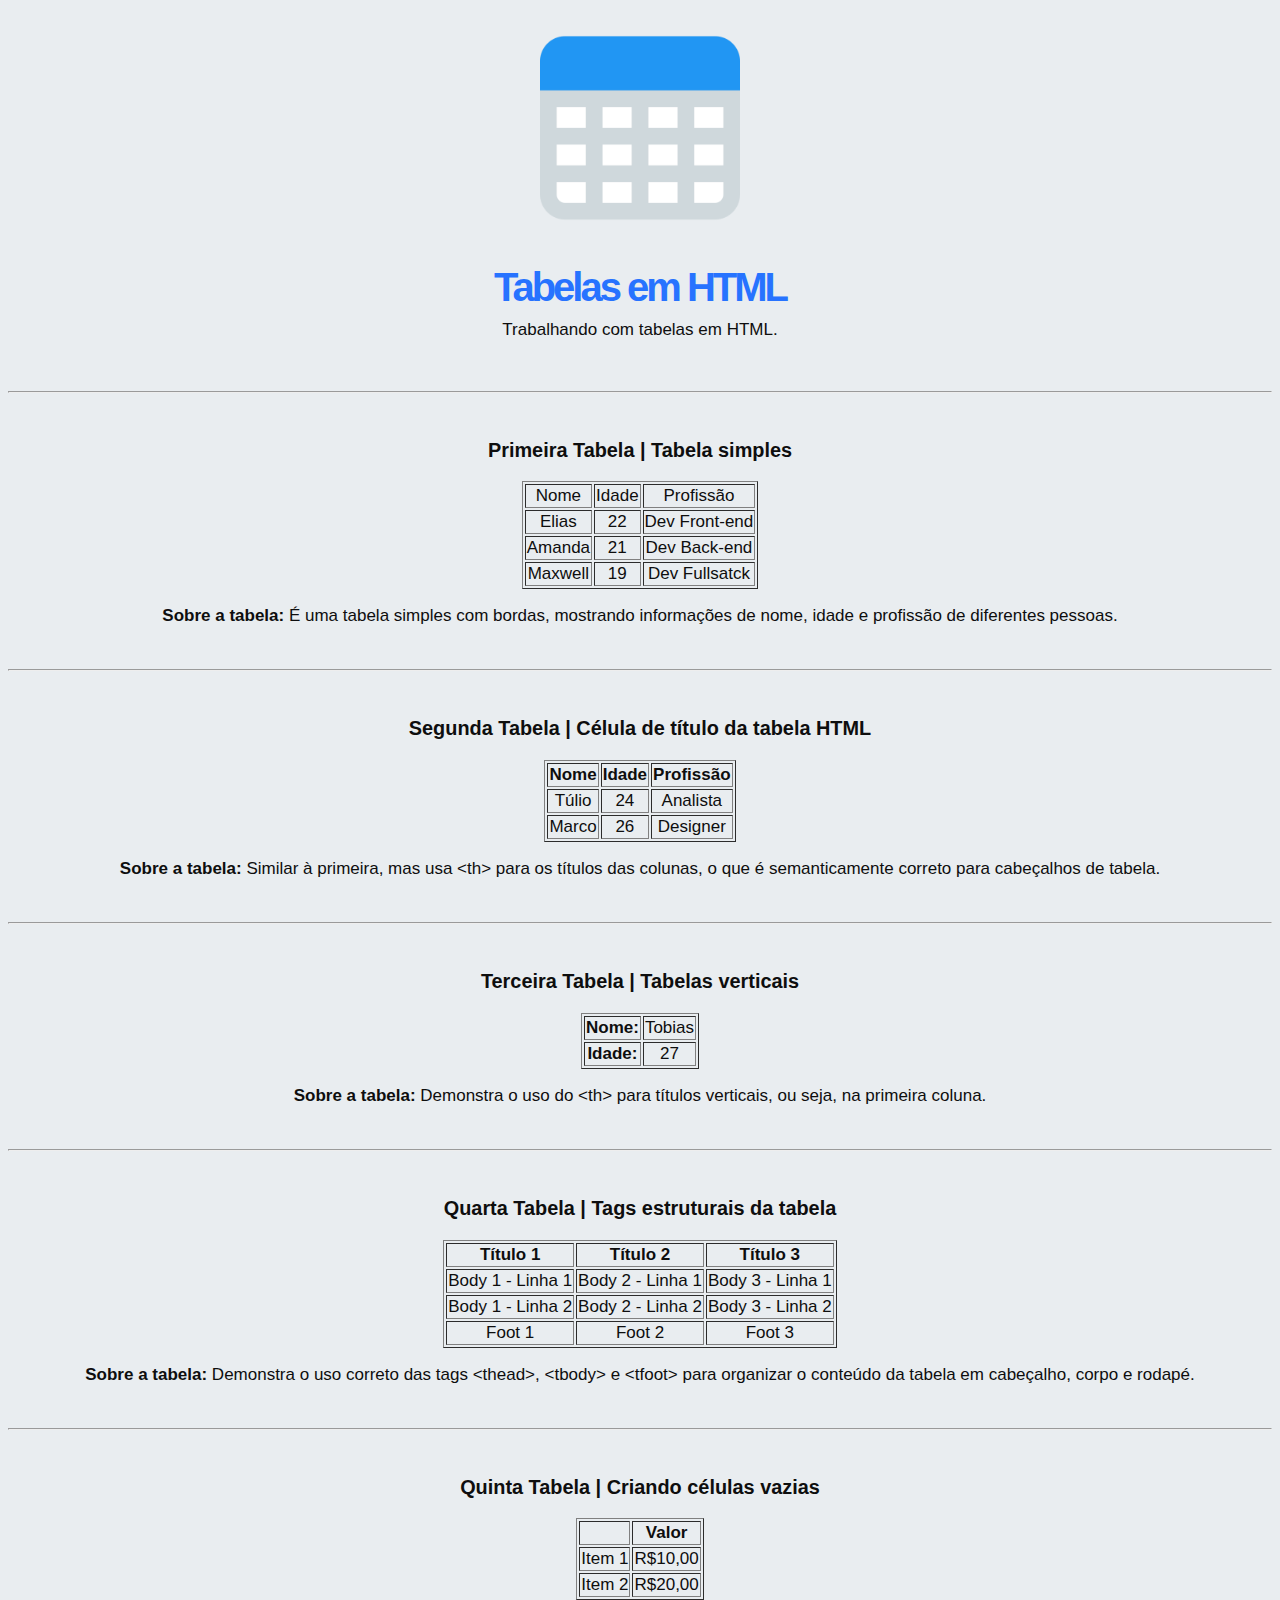
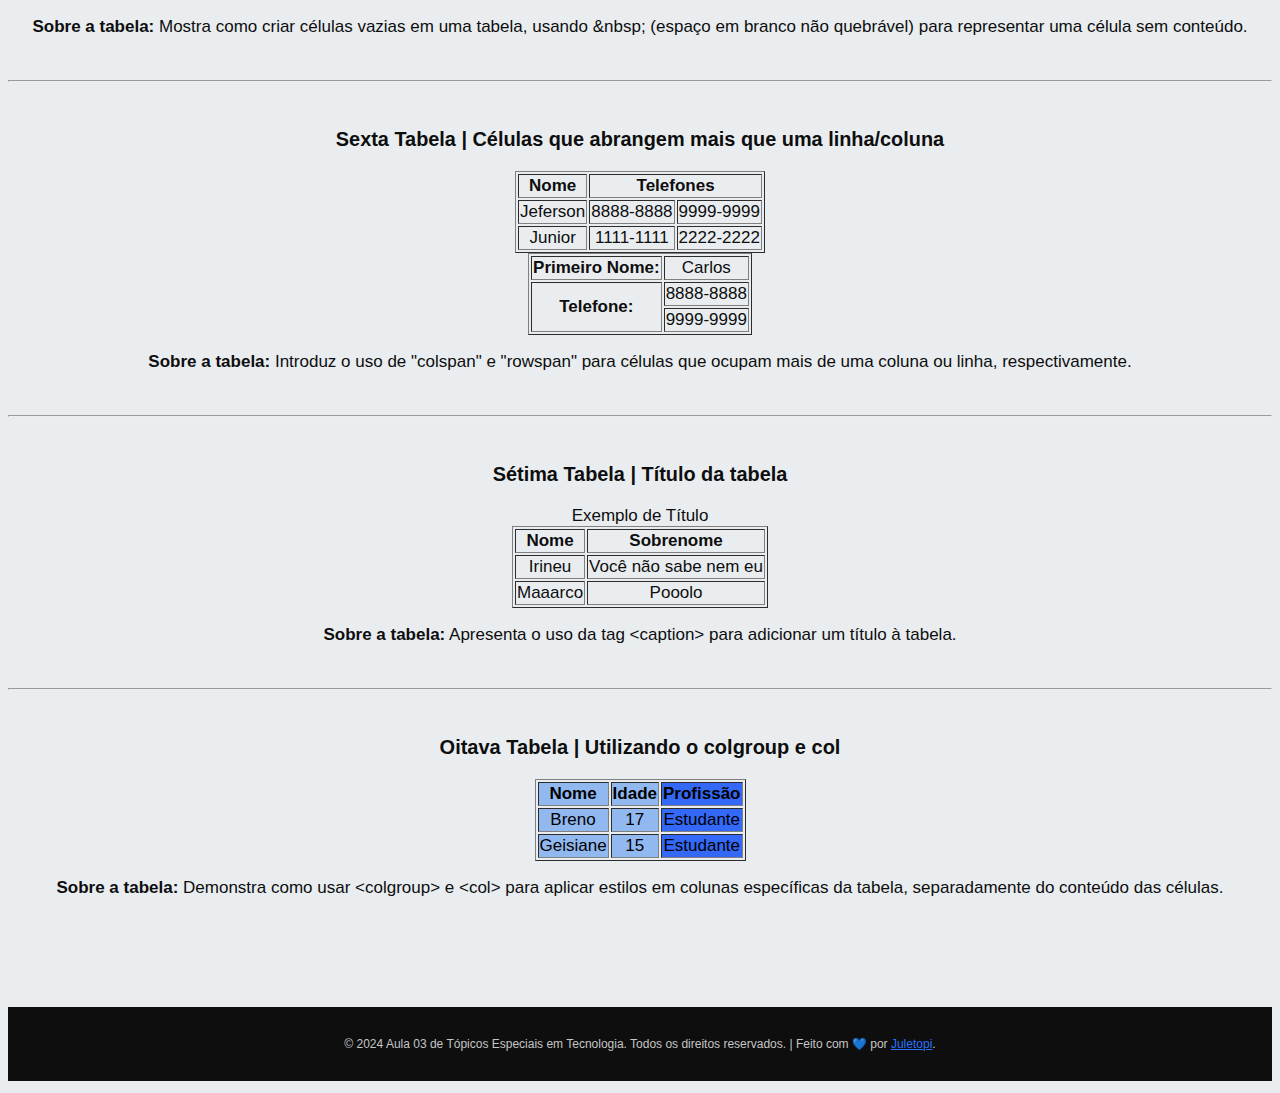
<file: CodigoAula03/index.html>
<!DOCTYPE html>
<html lang="pt-br">
<head>
    <meta charset="UTF-8">
    <meta name="viewport" content="width=device-width, initial-scale=1.0">
    <title>Desenvolvendo tabelas em HTML</title>
    <link rel="stylesheet" href="src/css/style.css">
    <link rel="stylesheet" href="src/css/scrollbar.css">
    <link rel="shortcut icon" href="src/images/tableIcon.ico" type="image/x-icon" />
</head>
<body>
    <header class="header">
        <img src="src/images/tableImage.png" alt="tableImage-pic">
    <h2>Tabelas em HTML</h2>
    <p>Trabalhando com tabelas em HTML.</p>
    </header>

    <br>
    <hr>
    <br>

    <!-- Primeira tabela -->
    <section class="table1">
        <h3>Primeira Tabela | Tabela simples</h3>
        <table border="1">
            <tr>
                <td>Nome</td>
                <td>Idade</td>
                <td>Profissão</td>
            </tr>
            <tr>
                <td>Elias</td>
                <td>22</td>
                <td>Dev Front-end</td>
            </tr>
            <tr>
                <td>Amanda</td>
                <td>21</td>
                <td>Dev Back-end</td>
            </tr>
            <tr>
                <td>Maxwell</td>
                <td>19</td>
                <td>Dev Fullsatck</td>
            </tr>
        </table>
        <p><strong>Sobre a tabela:</strong> É uma tabela simples com bordas, mostrando informações de nome, idade e profissão de diferentes pessoas.</p>
    </section>

    <br>
    <hr>
    <br>

    <!-- Segunda tabela -->
    <section class="table2">
        <h3>Segunda Tabela | Célula de título da tabela HTML</h3>
        <table border="1">
            <tr>
                <th>Nome</th>
                <th>Idade</th>
                <th>Profissão</th>
            </tr>
            <tr>
                <td>Túlio</td>
                <td>24</td>
                <td>Analista</td>
            </tr>
            <tr>
                <td>Marco</td>
                <td>26</td>
                <td>Designer</td>
            </tr>
        </table>
        <p><strong>Sobre a tabela:</strong> Similar à primeira, mas usa &lt;th&gt; para os títulos das colunas, o que é semanticamente correto para cabeçalhos de tabela.</p>
    </section>

    <br>
    <hr>
    <br>

    <!-- Terceira tabela -->
    <section class="table3">
        <h3>Terceira Tabela | Tabelas verticais</h3>
        <table border="1">
            <tr>
                <th>Nome:</th>
                <td>Tobias</td>
            </tr>
            <tr>
                <th>Idade:</th>
                <td>27</td>
            </tr>
         </table>
        <p><strong>Sobre a tabela:</strong> Demonstra o uso do &lt;th&gt para títulos verticais, ou seja, na primeira coluna.</p>
    </section>

    <br>
    <hr>
    <br>

    <!-- Quarta tabela -->
    <section class="table4">
        <h3>Quarta Tabela | Tags estruturais da tabela</h3>
        <table border="1">
            <thead>
            <tr>
                <th>Título 1</th>
                <th>Título 2</th>
                <th>Título 3</th>
            </tr>
            </thead>
            <tbody>
            <tr>
                <td>Body 1 - Linha 1</td>
                <td>Body 2 - Linha 1</td>
                <td>Body 3 - Linha 1</td>
            </tr>
            <tr>
                <td>Body 1 - Linha 2</td>
                <td>Body 2 - Linha 2</td>
                <td>Body 3 - Linha 2</td>
            </tr>
            </tbody>
            <tfoot>
                <td>Foot 1</td>
                <td>Foot 2</td>
                <td>Foot 3</td>
            </tfoot>
         </table>
        <p><strong>Sobre a tabela:</strong> Demonstra o uso correto das tags &lt;thead&gt;, &lt;tbody&gt; e &lt;tfoot&gt; para organizar o conteúdo da tabela em cabeçalho, corpo e rodapé.</p>
    </section>

    <br>
    <hr>
    <br>

    <!-- Quinta tabela -->
    <section class="table5">
        <h3>Quinta Tabela | Criando células vazias</h3>
        <table border="1">
            <tr>
                <th>&nbsp;</th>
                <th>Valor</th>
            </tr>
            <tr>
                <td>Item 1</td>
                <td>R$10,00</td>
            </tr>
            <tr>
                <td>Item 2</td>
                <td>R$20,00</td>
            </tr>
        </table>
        <p><strong>Sobre a tabela:</strong> Mostra como criar células vazias em uma tabela, usando &amp;nbsp; (espaço em branco não quebrável) para representar uma célula sem conteúdo.</p>
    </section>

    <br>
    <hr>
    <br>

    <!-- Sexta tabela -->
    <section class="table6">
        <h3>Sexta Tabela | Células que abrangem mais que uma linha/coluna</h3>
        <!-- Primeiro, utilizando o colspan: -->
        <table border="1">
            <tr>
                <th>Nome</th>
                <th colspan="2">Telefones</th>
            </tr>
            <tr>
                <td>Jeferson</td>
                <td>8888-8888</td>
                <td>9999-9999</td>
            </tr>
            <tr>
                <td>Junior</td>
                <td>1111-1111</td>
                <td>2222-2222</td>
            </tr>
        </table>
        <!-- Depois, utilizando o rowspan: -->
        <table border="1">
            <tr>
              <th>Primeiro Nome:</th>
              <td>Carlos</td>
            </tr>
            <tr>
              <th rowspan="2">Telefone:</th>
              <td>8888-8888</td>
            </tr>
            <tr>
              <td>9999-9999</td>
            </tr>
        </table>
        <p><strong>Sobre a tabela:</strong> Introduz o uso de "colspan" e "rowspan" para células que ocupam mais de uma coluna ou linha, respectivamente.</p>
    </section>

    <br>
    <hr>
    <br>

    <!-- Sétima tabela -->
    <section class="table7">
        <h3>Sétima Tabela | Título da tabela</h3>
        <table border="1">
            <caption>Exemplo de Título</caption>
            <tr>
                <th>Nome</th>
                <th>Sobrenome</th>
            </tr>
            <tr>
                <td>Irineu</td>
                <td>Você não sabe nem eu</td>
            </tr>
            <tr>
                <td>Maaarco</td>
                <td>Pooolo</td>
            </tr>
        </table>
        <p><strong>Sobre a tabela:</strong> Apresenta o uso da tag &lt;caption&gt; para adicionar um título à tabela.</p>
    </section>

    <br>
    <hr>
    <br>

    <!-- Oitava tabela -->
    <section class="table8">
        <h3>Oitava Tabela | Utilizando o colgroup e col</h3>
        <table border="1">
            <colgroup>
              <col span="2" style="background-color:rgb(146, 184, 240)">
              <col style="background-color:rgb(52, 104, 247)">
            </colgroup>
            <tr>
              <th>Nome</th>
              <th>Idade</th>
              <th>Profissão</th>
            </tr>
            <tr>
              <td>Breno</td>
              <td>17</td>
              <td>Estudante</td>
            </tr>
            <tr>
              <td>Geisiane</td>
              <td>15</td>
              <td>Estudante</td>
            </tr>
          </table>
        <p><strong>Sobre a tabela:</strong> Demonstra como usar &lt;colgroup&gt; e &lt;col&gt; para aplicar estilos em colunas específicas da tabela, separadamente do conteúdo das células.</p>
    </section>

    <!-- Rodapé -->
    <footer class="footer">
        <p>&copy; 2024 Aula 03 de Tópicos Especiais em Tecnologia. Todos os direitos reservados. | Feito com 💙 por <a href="https://www.linkedin.com/in/julio-cezar-pereira-camargo/">Juletopi</a>.</p>
    </footer>
</body>
</html>
</file>
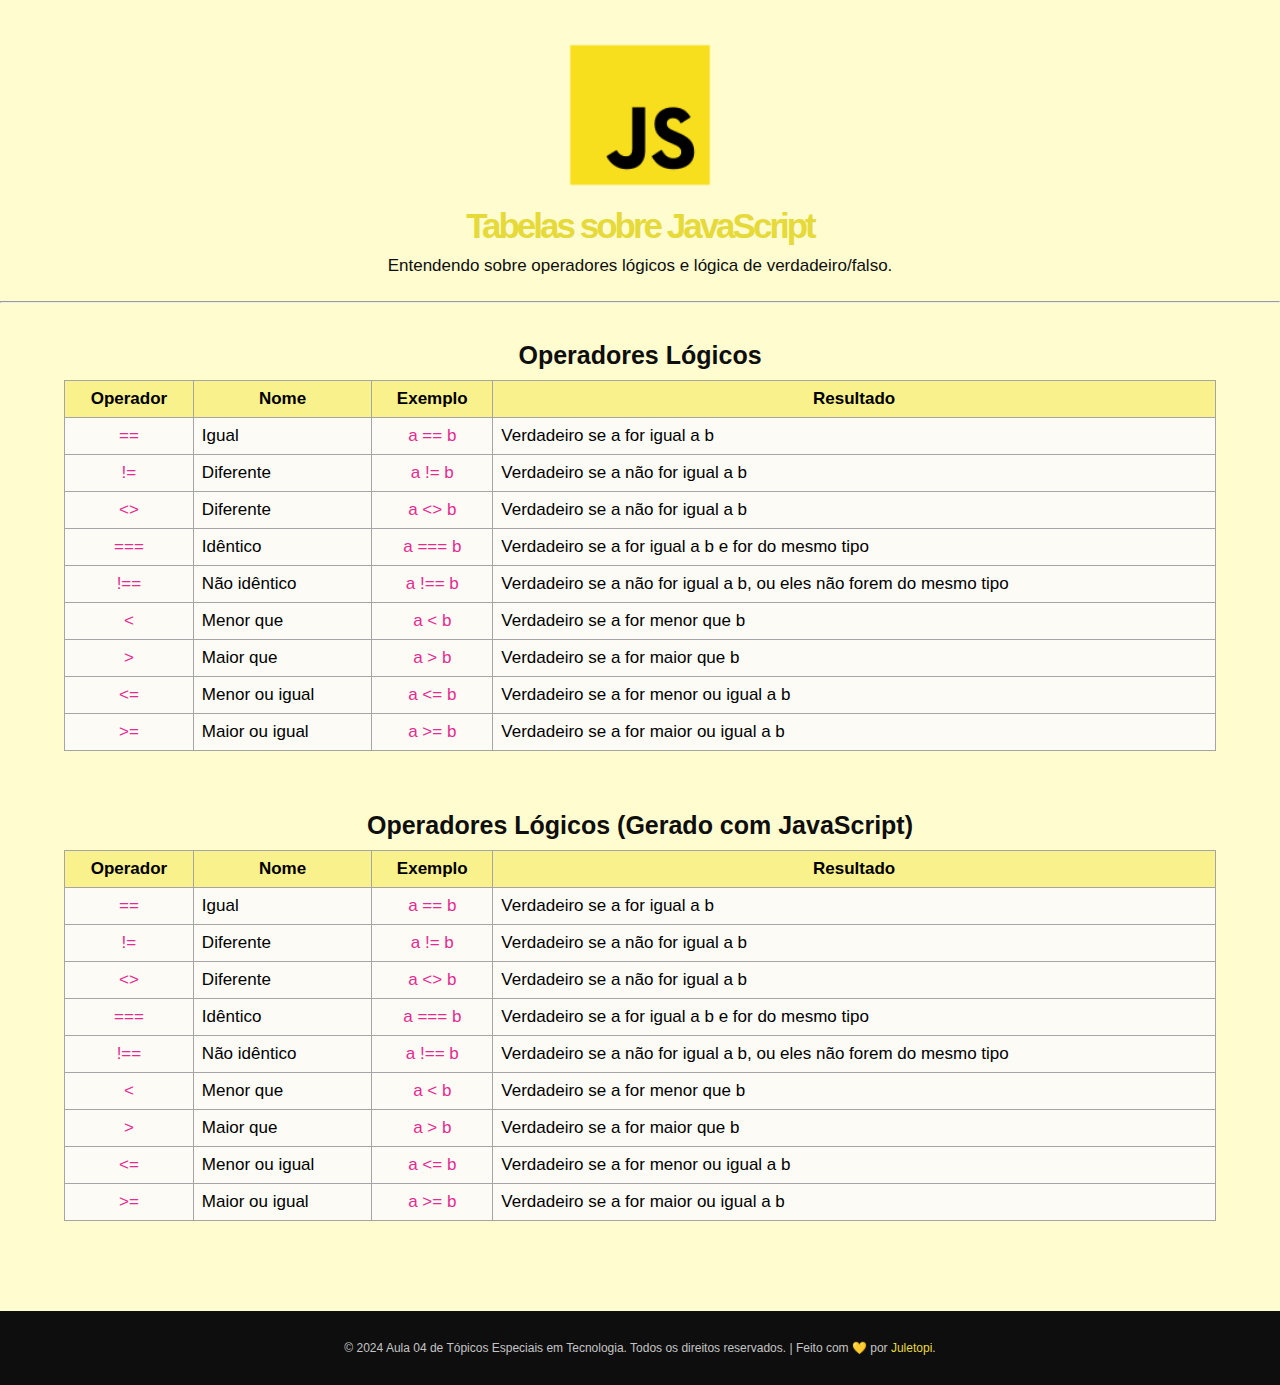
<file: CodigoAula04/index.html>
<!DOCTYPE html>
<html lang="pt-br">
<head>
    <meta charset="UTF-8">
    <meta name="viewport" content="width=device-width, initial-scale=1.0">
    <title>Tabelas sobre JavaScript</title>
    <link rel="stylesheet" href="src/css/reset.css">
    <link rel="stylesheet" href="src/css/style.css">
    <link rel="stylesheet" href="src/css/scrollbar.css">
    <link rel="shortcut icon" href="src/images/javascriptIcon.ico" type="image/x-icon" />
</head>
<body>
    <header class="header">
        <img src="src/images/javascriptImage.png" alt="tableImage-pic">
    <h2>Tabelas sobre JavaScript</h2>
    <p>Entendendo sobre operadores lógicos e lógica de verdadeiro/falso.</p>
    </header>

    <br>
    <hr>
    <br>

    <section class="operadores-logicos">
        <h3>Operadores Lógicos</h3>
        <table class="tabela-operadores" border="1">
            <tr>
                <th>Operador</th>
                <th>Nome</th>
                <th>Exemplo</th>
                <th>Resultado</th>
            </tr>
            <tr>
                <td>==</td>
                <td>Igual</td>
                <td>a == b</td>
                <td>Verdadeiro se a for igual a b</td>
            </tr>
            <tr>
                <td>!=</td>
                <td>Diferente</td>
                <td>a != b</td>
                <td>Verdadeiro se a não for igual a b</td>
            </tr>
            <tr>
                <td><></td>
                <td>Diferente</td>
                <td>a <> b</td>
                <td>Verdadeiro se a não for igual a b</td>
            </tr>
            <tr>
                <td>===</td>
                <td>Idêntico</td>
                <td>a === b</td>
                <td>Verdadeiro se a for igual a b e for do mesmo tipo</td>
            </tr>
            <tr>
                <td>!==</td>
                <td>Não idêntico</td>
                <td>a !== b</td>
                <td>Verdadeiro se a não for igual a b, ou eles não forem do mesmo tipo</td>
            </tr>
            <tr>
                <td><</td>
                <td>Menor que</td>
                <td>a < b</td>
                <td>Verdadeiro se a for menor que b</td>
            </tr>
            <tr>
                <td>></td>
                <td>Maior que</td>
                <td>a > b</td>
                <td>Verdadeiro se a for maior que b</td>
            </tr>
            <tr>
                <td><=</td>
                <td>Menor ou igual</td>
                <td>a <= b</td>
                <td>Verdadeiro se a for menor ou igual a b</td>
            </tr>
            <tr>
                <td>>=</td>
                <td>Maior ou igual</td>
                <td>a >= b</td>
                <td>Verdadeiro se a for maior ou igual a b</td>
            </tr>
        </table>
    </section>

    <section class="operadores-logicos">
        <h3>Operadores Lógicos (Gerado com JavaScript)</h3>
        <table class="tabela-operadores" id="tabela-operadores" border="1">
            <!-- CONTEÚDO GERADO POR JAVASCRIPT AQUI -->
        </table>
    </section>
    
    <footer class="footer">
        <p>&copy; 2024 Aula 04 de Tópicos Especiais em Tecnologia. Todos os direitos reservados. | Feito com 💛 por <a href="https://www.linkedin.com/in/julio-cezar-pereira-camargo/">Juletopi</a>.</p>
    </footer>
    <script src="src/js/script.js"></script>
</body>
</html>
</file>
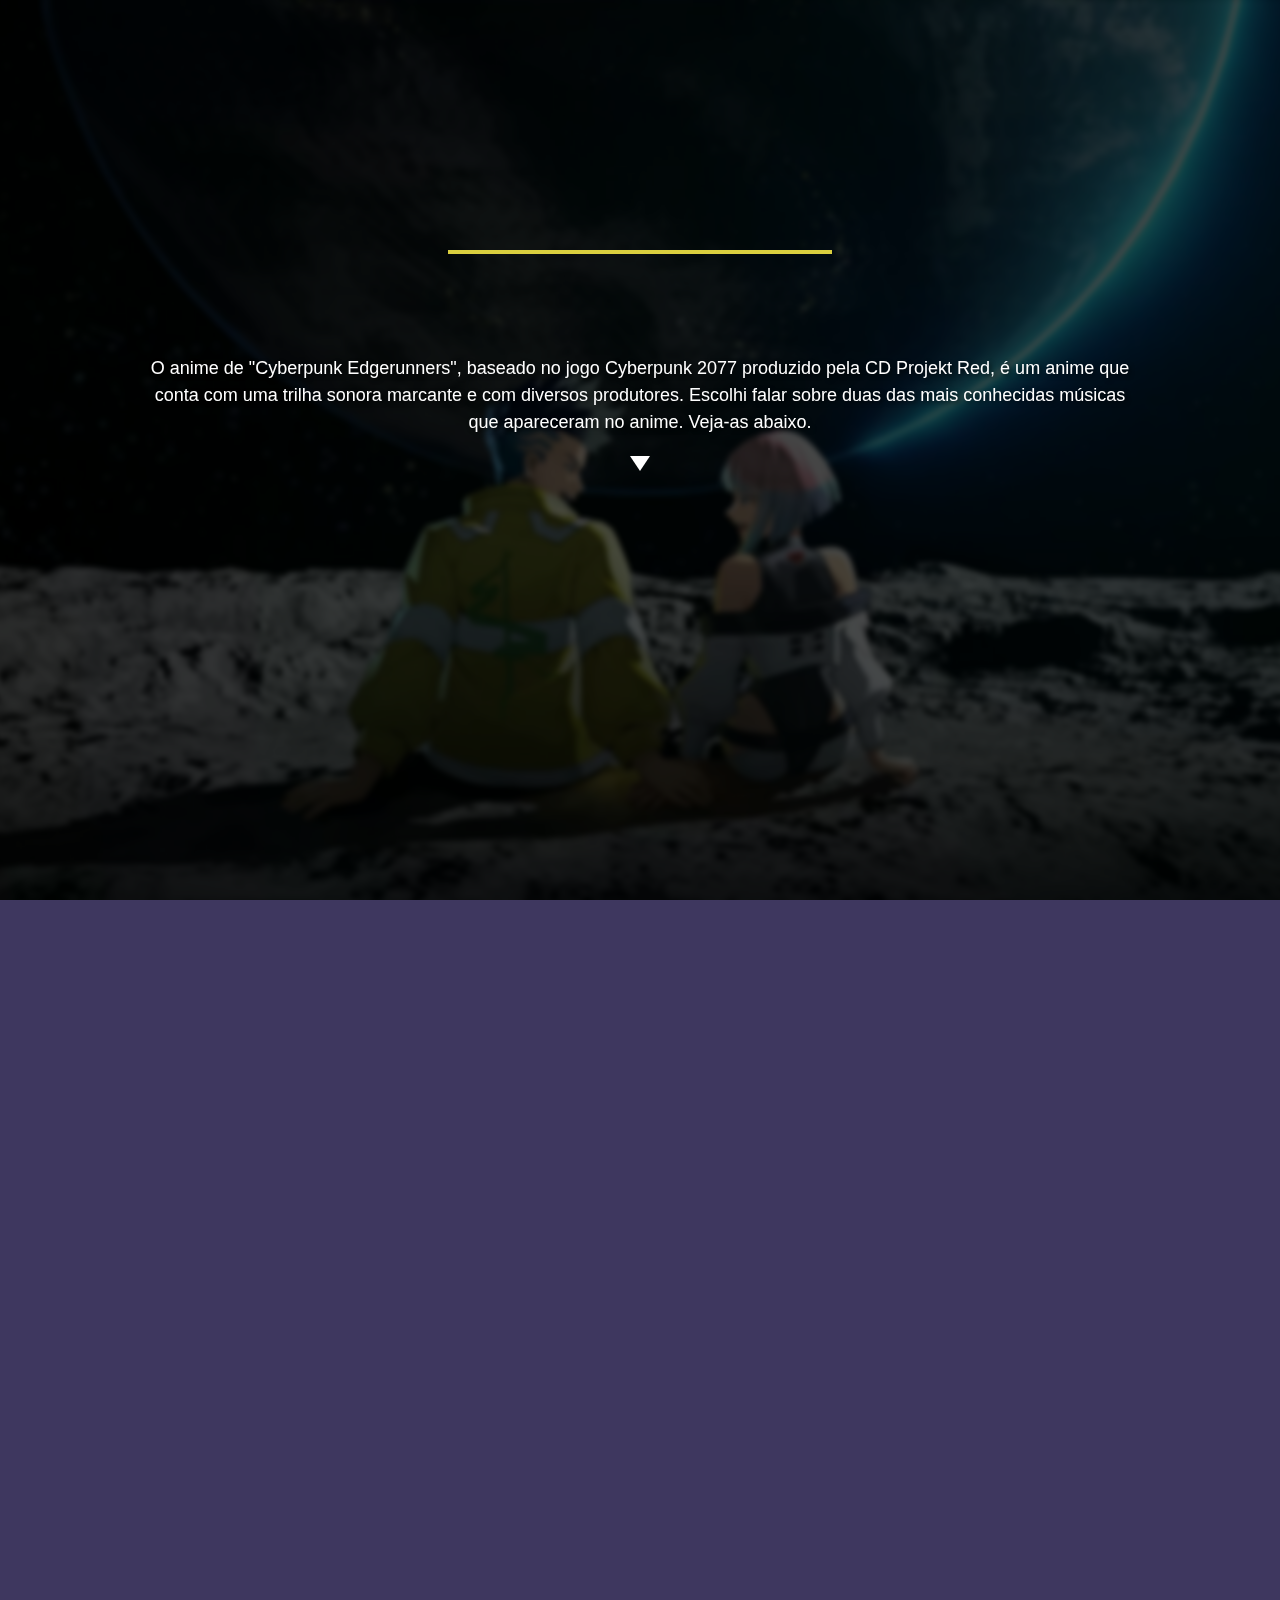
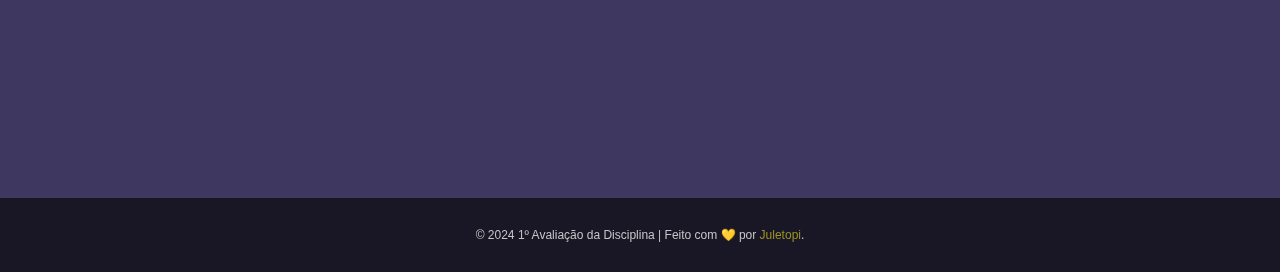
<file: CodigoAvaliacao01/index.html>
<!DOCTYPE html>
<html lang="pt-br">
<head>
    <meta charset="UTF-8">
    <meta name="viewport" content="width=device-width, initial-scale=1.0">
    <meta name="description" content="Página-web feita para avaliação da disciplina de Tópicos Especiais em Tecnologia">
    <meta name="author" content="Júlio Cézar Pereira Camargo, a.k.a 'Juletopi'">
    <meta name="keywords" content="HTML, CSS, HTML5, CSS3, pagina web, web design, desenvolvimento web">
    <title>1&ordm; Avaliação da Disciplina | HTML5 + CSS3</title>
    <link rel="stylesheet" href="src/css/reset.css">
    <link rel="stylesheet" href="src/css/fonts.css">
    <link rel="stylesheet" href="src/css/style.css">
    <link rel="stylesheet" href="src/css/pseudoElementStyles.css">
    <link rel="stylesheet" href="src/css/animation.css">
    <link rel="shortcut icon" href="src/images/yellowCyberpunkIcon.ico" type="image/x-icon" />
</head>
<body>
    <!-- Overlay acima da imagem de fundo da página -->
    <div class="overlay"></div>

    <!-- Seção do cabeçalho com o título" -->
    <header class="title">
        <h1>Cyberpunk <br> Edgerunners</h1>
        <hr>
        <h2>A trilha sonora do anime</h2>
    </header>

    <!-- Seção com um pqueno texto informativo após a seção do título" -->
    <p class="more-info">O anime de "Cyberpunk Edgerunners", baseado no jogo Cyberpunk 2077 produzido pela CD Projekt Red, é um anime que conta com uma trilha sonora marcante e com diversos produtores. Escolhi falar sobre duas das mais conhecidas músicas que apareceram no anime. Veja-as abaixo.</p>

    <!-- Seta animada abaixo da seção "mais abaixo..." -->
    <div class="arrow"></div>

    <!-- Seção da primeira música" -->
    <section class="music1">
        <img src="src/images/music1Image.jpeg" alt="IReallyWantToStayAtYourHouse">
        <div class="text-container">
            <h2>I Really Want to Stay at Your House</h2>
            <sub>por Rosa Walton</sub>
            <!-- Conjunto de ícones SVG -->
            <div class="social-icons">
                <a href="https://youtu.be/gzbLODUb1sA?si=Xtzy8tMvWevqElrJ" target="_blank">
                    <svg xmlns="http://www.w3.org/2000/svg" x="0px" y="0px" width="32" height="32" viewBox="0,0,256,256" style="fill:#000000;"><g fill="#e0e0e0" fill-rule="nonzero" stroke="none" stroke-width="1" stroke-linecap="butt" stroke-linejoin="miter" stroke-miterlimit="10" stroke-dasharray="" stroke-dashoffset="0" font-family="none" font-weight="none" font-size="none" text-anchor="none" style="mix-blend-mode: normal"><g transform="scale(5.12,5.12)"><path d="M44.89844,14.5c-0.39844,-2.19922 -2.29687,-3.80078 -4.5,-4.30078c-3.29687,-0.69922 -9.39844,-1.19922 -16,-1.19922c-6.59766,0 -12.79687,0.5 -16.09766,1.19922c-2.19922,0.5 -4.10156,2 -4.5,4.30078c-0.40234,2.5 -0.80078,6 -0.80078,10.5c0,4.5 0.39844,8 0.89844,10.5c0.40234,2.19922 2.30078,3.80078 4.5,4.30078c3.5,0.69922 9.5,1.19922 16.10156,1.19922c6.60156,0 12.60156,-0.5 16.10156,-1.19922c2.19922,-0.5 4.09766,-2 4.5,-4.30078c0.39844,-2.5 0.89844,-6.10156 1,-10.5c-0.20312,-4.5 -0.70312,-8 -1.20312,-10.5zM19,32v-14l12.19922,7z"></path></g></g></svg>
                </a>
                <a href="https://open.spotify.com/intl-pt/track/7mykoq6R3BArsSpNDjFQTm" target="_blank">
                    <svg xmlns="http://www.w3.org/2000/svg" x="0px" y="0px" width="28" height="28" viewBox="0,0,256,256" style="fill:#000000;"><g fill="#e0e0e0" fill-rule="nonzero" stroke="none" stroke-width="1" stroke-linecap="butt" stroke-linejoin="miter" stroke-miterlimit="10" stroke-dasharray="" stroke-dashoffset="0" font-family="none" font-weight="none" font-size="none" text-anchor="none" style="mix-blend-mode: normal"><g transform="scale(5.12,5.12)"><path d="M25.009,1.982c-12.687,0 -23.009,10.322 -23.009,23.009c0,12.687 10.322,23.009 23.009,23.009c12.687,0 23.009,-10.321 23.009,-23.009c0,-12.688 -10.322,-23.009 -23.009,-23.009zM34.748,35.333c-0.289,0.434 -0.765,0.668 -1.25,0.668c-0.286,0 -0.575,-0.081 -0.831,-0.252c-2.473,-1.649 -6.667,-2.749 -10.167,-2.748c-3.714,0.002 -6.498,0.914 -6.526,0.923c-0.784,0.266 -1.635,-0.162 -1.897,-0.948c-0.262,-0.786 0.163,-1.636 0.949,-1.897c0.132,-0.044 3.279,-1.075 7.474,-1.077c3.5,-0.002 8.368,0.942 11.832,3.251c0.69,0.46 0.876,1.391 0.416,2.08zM37.74,29.193c-0.325,0.522 -0.886,0.809 -1.459,0.809c-0.31,0 -0.624,-0.083 -0.906,-0.26c-4.484,-2.794 -9.092,-3.385 -13.062,-3.35c-4.482,0.04 -8.066,0.895 -8.127,0.913c-0.907,0.258 -1.861,-0.272 -2.12,-1.183c-0.259,-0.913 0.272,-1.862 1.184,-2.12c0.277,-0.079 3.854,-0.959 8.751,-1c4.465,-0.037 10.029,0.61 15.191,3.826c0.803,0.5 1.05,1.56 0.548,2.365zM40.725,22.013c-0.373,0.634 -1.041,0.987 -1.727,0.987c-0.344,0 -0.692,-0.089 -1.011,-0.275c-5.226,-3.068 -11.58,-3.719 -15.99,-3.725c-0.021,0 -0.042,0 -0.063,0c-5.333,0 -9.44,0.938 -9.481,0.948c-1.078,0.247 -2.151,-0.419 -2.401,-1.495c-0.25,-1.075 0.417,-2.149 1.492,-2.4c0.185,-0.043 4.573,-1.053 10.39,-1.053c0.023,0 0.046,0 0.069,0c4.905,0.007 12.011,0.753 18.01,4.275c0.952,0.56 1.271,1.786 0.712,2.738z"></path></g></g></svg>
                </a>
                <a href="https://www.deezer.com/track/1144909952" target="_blank">
                    <svg xmlns="http://www.w3.org/2000/svg" x="0px" y="0px" width="30" height="30" viewBox="0,0,256,256" style="fill:#000000;"><g fill="#e0e0e0" fill-rule="nonzero" stroke="none" stroke-width="1" stroke-linecap="butt" stroke-linejoin="miter" stroke-miterlimit="10" stroke-dasharray="" stroke-dashoffset="0" font-family="none" font-weight="none" font-size="none" text-anchor="none" style="mix-blend-mode: normal"><g transform="scale(5.12,5.12)"><path d="M39,14v2h8v-2zM21,17v2h8v-2zM39,17v2h8v-2zM21,20v2h8v-2zM39,20v2h8v-2zM3,23v2h8v-2zM21,23v2h8v-2zM30,23v2h8v-2zM39,23v2h8v-2zM3,26v2h8v-2zM21,26v2h8v-2zM30,26v2h8v-2zM39,26v2h8v-2zM3,29v2h8v-2zM12,29v2h8v-2zM21,29v2h8v-2zM30,29v2h8v-2zM39,29v2h8v-2zM3,32v2h8v-2zM12,32v2h8v-2zM21,32v2h8v-2zM30,32v2h8v-2zM39,32v2h8v-2zM3,35v2h8v-2zM12,35v2h8v-2zM21,35v2h8v-2zM30,35v2h8v-2zM39,35v2h8v-2z"></path></g></g></svg>
                </a>
                <a href="https://music.amazon.com/albums/B0BJK5QZW8" target="_blank">
                    <svg xmlns="http://www.w3.org/2000/svg" x="0px" y="0px" width="30" height="30" viewBox="0,0,256,256" style="fill:#000000;"><g fill="#e0e0e0" fill-rule="nonzero" stroke="none" stroke-width="1" stroke-linecap="butt" stroke-linejoin="miter" stroke-miterlimit="10" stroke-dasharray="" stroke-dashoffset="0" font-family="none" font-weight="none" font-size="none" text-anchor="none" style="mix-blend-mode: normal"><g transform="scale(5.12,5.12)"><path d="M36,5h-22c-4.971,0 -9,4.029 -9,9v22c0,4.971 4.029,9 9,9h22c4.971,0 9,-4.029 9,-9v-22c0,-4.971 -4.029,-9 -9,-9zM38.19,21.254c0.65,-0.279 1.42,-0.317 2.07,-0.121c0.27,0.084 0.51,0.196 0.74,0.335v1.23c-0.72,-0.494 -1.55,-0.634 -2.19,-0.289c-0.68,0.373 -1.08,1.155 -1.06,1.975c-0.01,0.904 0.29,1.742 0.92,2.133c0.56,0.382 1.44,0.382 2.33,0.242v1.025c-0.35,0.112 -0.72,0.177 -1.1,0.214c-0.63,0.047 -1.33,-0.047 -1.95,-0.382c-0.63,-0.326 -1.09,-0.894 -1.35,-1.463c-0.25,-0.587 -0.34,-1.183 -0.35,-1.752c-0.03,-1.21 0.62,-2.57 1.94,-3.147zM34,18.01c0.552,0 1,0.448 1,1c0,0.552 -0.448,1 -1,1c-0.552,0 -1,-0.448 -1,-1c0,-0.552 0.448,-1 1,-1zM34.75,21.01v7h-1.5v-7zM27,26.175c0.64,0.261 1.42,0.532 2.03,0.59c0.61,0.068 1.28,-0.01 1.67,-0.223c0.19,-0.116 0.23,-0.278 0.23,-0.458c0,-0.18 -0.036,-0.282 -0.123,-0.417c-0.159,-0.246 -0.597,-0.432 -1.287,-0.597c-0.34,-0.097 -0.71,-0.194 -1.12,-0.416c-0.41,-0.184 -1.243,-0.852 -1.081,-1.991c0.087,-0.609 0.718,-1.205 1.601,-1.483c1.029,-0.325 2.15,-0.164 3.08,0.281v1.239c-0.83,-0.426 -1.82,-0.641 -2.66,-0.361c-0.25,0.077 -0.58,0.251 -0.58,0.564c0,0.751 0.87,0.893 1.2,1c0.34,0.106 0.71,0.203 1.11,0.406c0.4,0.194 1.202,0.678 1.202,1.783c0,1.058 -0.522,1.447 -0.952,1.621c-0.89,0.387 -1.68,0.319 -2.45,0.213c-0.65,-0.116 -1.28,-0.31 -1.87,-0.677zM20.25,21.012l1.5,-0.002l0.003,2.42c0.014,0.79 0.012,1.651 0.003,2.383c-0.035,0.391 0.402,0.847 0.976,0.917c0.306,0.034 0.534,0.009 0.886,-0.14c0.208,-0.082 0.42,-0.152 0.632,-0.225v-5.355l1.5,0.001v6.818h-1.5v-0.236c-0.041,0.022 -0.08,0.046 -0.12,0.067c-0.381,0.228 -0.992,0.386 -1.514,0.343c-0.542,-0.035 -1.088,-0.225 -1.533,-0.586c-0.442,-0.356 -0.776,-0.915 -0.819,-1.529c-0.027,-0.88 -0.02,-1.634 -0.011,-2.457zM9.25,21.01h1.5v0.688c0.37,-0.134 0.737,-0.274 1.109,-0.401c0.535,-0.19 1.206,-0.152 1.733,0.141c0.218,0.117 0.409,0.282 0.577,0.469c0.562,-0.208 1.123,-0.417 1.689,-0.611c0.535,-0.19 1.206,-0.152 1.733,0.141c0.532,0.286 0.946,0.809 1.093,1.418c0.039,0.152 0.056,0.306 0.065,0.461l0.004,0.317l0.006,0.625l-0.006,1.25l-0.003,2.5h-1.5l-0.006,-4.844c-0.042,-0.425 -0.519,-0.797 -1.019,-0.661c-0.51,0.135 -1.024,0.255 -1.537,0.379c0.034,0.143 0.052,0.287 0.061,0.433l0.004,0.317l0.006,0.625l-0.006,1.25l-0.003,2.5h-1.5l-0.006,-4.844c-0.042,-0.426 -0.519,-0.797 -1.019,-0.661c-0.489,0.13 -0.983,0.245 -1.475,0.364v5.14h-1.5c0,0 0,-6.996 0,-6.996zM38.768,33.932c-2.214,1.57 -4.688,2.605 -7.285,3.277c-2.595,0.663 -5.297,0.914 -7.986,0.729c-2.688,-0.18 -5.313,-0.836 -7.787,-1.794c-2.466,-0.99 -4.797,-2.263 -6.857,-3.931c-0.107,-0.087 -0.124,-0.245 -0.037,-0.352c0.077,-0.095 0.209,-0.119 0.313,-0.063l0.014,0.008c2.249,1.217 4.653,2.149 7.067,2.889c2.433,0.692 4.909,1.187 7.4,1.288c2.485,0.087 4.997,-0.107 7.449,-0.617c2.442,-0.504 4.905,-1.236 7.17,-2.279l0.039,-0.018c0.251,-0.115 0.547,-0.006 0.663,0.245c0.104,0.223 0.03,0.482 -0.163,0.618zM39.882,36.892c-0.278,0.21 -0.556,0.14 -0.417,-0.21c0.417,-1.12 1.32,-3.501 0.903,-4.061c-0.486,-0.63 -2.987,-0.28 -4.098,-0.14c-0.347,0 -0.347,-0.28 -0.069,-0.49c0.972,-0.7 2.292,-0.98 3.404,-0.98c1.111,0 2.084,0.21 2.292,0.56c0.346,0.419 -0.14,3.71 -2.015,5.321z"></path></g></g></g></svg>
                </a>
            </div>
            <!-- Botão abaixo do conjunto de ícones SVG -->
            <div class="button-container">
                <a href="https://youtu.be/KvMY1uzSC1E?si=DlHnwhDKgWePwBbh" target="_blank"><button class="transparent-button">Ver o clipe da música</button></a>
            </div>
            <p>A música 'I Really Want To Stay At Your House', interpretada por Rosa Walton e com a participação de Hallie Coggins, é uma expressão lírica que navega pelas águas turbulentas de um relacionamento complexo. A letra revela uma luta interna entre o desejo de permanecer próxima a alguém e o reconhecimento da dor que essa relação causa. A narrativa começa com a imagem de alguém esperando por outro que, ao invés de cumprir expectativas, deixa apenas um vazio simbolizado por armários vazios. A menção a 'ler nas entrelinhas' sugere uma comunicação indireta e talvez enganosa entre os envolvidos.</p>
            <cite><a href="https://www.letras.mus.br/rosa-walton/i-really-want-to-stay-at-your-house/significado.html">Fonte retirada do site www.letras.mus.br</a></cite>
        </div>
    </section>

    <!-- Seção da segunda música" -->
    <section class="music2">
        <img src="src/images/music2Image.jpeg" alt="ThisFFFire">
        <div class="text-container">
            <h2>This fffire</h2>
            <sub>por Franz Ferdinand</sub>
            <!-- Conjunto de ícones SVG -->
            <div class="social-icons">
                <a href="https://youtu.be/DkWML41wUCo?si=C8skzxYJklTXbvln" target="_blank">
                    <svg xmlns="http://www.w3.org/2000/svg" x="0px" y="0px" width="32" height="32" viewBox="0,0,256,256" style="fill:#000000;"><g fill="#e0e0e0" fill-rule="nonzero" stroke="none" stroke-width="1" stroke-linecap="butt" stroke-linejoin="miter" stroke-miterlimit="10" stroke-dasharray="" stroke-dashoffset="0" font-family="none" font-weight="none" font-size="none" text-anchor="none" style="mix-blend-mode: normal"><g transform="scale(5.12,5.12)"><path d="M44.89844,14.5c-0.39844,-2.19922 -2.29687,-3.80078 -4.5,-4.30078c-3.29687,-0.69922 -9.39844,-1.19922 -16,-1.19922c-6.59766,0 -12.79687,0.5 -16.09766,1.19922c-2.19922,0.5 -4.10156,2 -4.5,4.30078c-0.40234,2.5 -0.80078,6 -0.80078,10.5c0,4.5 0.39844,8 0.89844,10.5c0.40234,2.19922 2.30078,3.80078 4.5,4.30078c3.5,0.69922 9.5,1.19922 16.10156,1.19922c6.60156,0 12.60156,-0.5 16.10156,-1.19922c2.19922,-0.5 4.09766,-2 4.5,-4.30078c0.39844,-2.5 0.89844,-6.10156 1,-10.5c-0.20312,-4.5 -0.70312,-8 -1.20312,-10.5zM19,32v-14l12.19922,7z"></path></g></g></svg>
                </a>
                <a href="https://open.spotify.com/intl-pt/track/46gSk82duJtX3TTA182ruG" target="_blank">
                    <svg xmlns="http://www.w3.org/2000/svg" x="0px" y="0px" width="28" height="28" viewBox="0,0,256,256" style="fill:#000000;"><g fill="#e0e0e0" fill-rule="nonzero" stroke="none" stroke-width="1" stroke-linecap="butt" stroke-linejoin="miter" stroke-miterlimit="10" stroke-dasharray="" stroke-dashoffset="0" font-family="none" font-weight="none" font-size="none" text-anchor="none" style="mix-blend-mode: normal"><g transform="scale(5.12,5.12)"><path d="M25.009,1.982c-12.687,0 -23.009,10.322 -23.009,23.009c0,12.687 10.322,23.009 23.009,23.009c12.687,0 23.009,-10.321 23.009,-23.009c0,-12.688 -10.322,-23.009 -23.009,-23.009zM34.748,35.333c-0.289,0.434 -0.765,0.668 -1.25,0.668c-0.286,0 -0.575,-0.081 -0.831,-0.252c-2.473,-1.649 -6.667,-2.749 -10.167,-2.748c-3.714,0.002 -6.498,0.914 -6.526,0.923c-0.784,0.266 -1.635,-0.162 -1.897,-0.948c-0.262,-0.786 0.163,-1.636 0.949,-1.897c0.132,-0.044 3.279,-1.075 7.474,-1.077c3.5,-0.002 8.368,0.942 11.832,3.251c0.69,0.46 0.876,1.391 0.416,2.08zM37.74,29.193c-0.325,0.522 -0.886,0.809 -1.459,0.809c-0.31,0 -0.624,-0.083 -0.906,-0.26c-4.484,-2.794 -9.092,-3.385 -13.062,-3.35c-4.482,0.04 -8.066,0.895 -8.127,0.913c-0.907,0.258 -1.861,-0.272 -2.12,-1.183c-0.259,-0.913 0.272,-1.862 1.184,-2.12c0.277,-0.079 3.854,-0.959 8.751,-1c4.465,-0.037 10.029,0.61 15.191,3.826c0.803,0.5 1.05,1.56 0.548,2.365zM40.725,22.013c-0.373,0.634 -1.041,0.987 -1.727,0.987c-0.344,0 -0.692,-0.089 -1.011,-0.275c-5.226,-3.068 -11.58,-3.719 -15.99,-3.725c-0.021,0 -0.042,0 -0.063,0c-5.333,0 -9.44,0.938 -9.481,0.948c-1.078,0.247 -2.151,-0.419 -2.401,-1.495c-0.25,-1.075 0.417,-2.149 1.492,-2.4c0.185,-0.043 4.573,-1.053 10.39,-1.053c0.023,0 0.046,0 0.069,0c4.905,0.007 12.011,0.753 18.01,4.275c0.952,0.56 1.271,1.786 0.712,2.738z"></path></g></g></svg>
                </a>
                <a href="https://www.deezer.com/track/4642375" target="_blank">
                    <svg xmlns="http://www.w3.org/2000/svg" x="0px" y="0px" width="30" height="30" viewBox="0,0,256,256" style="fill:#000000;"><g fill="#e0e0e0" fill-rule="nonzero" stroke="none" stroke-width="1" stroke-linecap="butt" stroke-linejoin="miter" stroke-miterlimit="10" stroke-dasharray="" stroke-dashoffset="0" font-family="none" font-weight="none" font-size="none" text-anchor="none" style="mix-blend-mode: normal"><g transform="scale(5.12,5.12)"><path d="M39,14v2h8v-2zM21,17v2h8v-2zM39,17v2h8v-2zM21,20v2h8v-2zM39,20v2h8v-2zM3,23v2h8v-2zM21,23v2h8v-2zM30,23v2h8v-2zM39,23v2h8v-2zM3,26v2h8v-2zM21,26v2h8v-2zM30,26v2h8v-2zM39,26v2h8v-2zM3,29v2h8v-2zM12,29v2h8v-2zM21,29v2h8v-2zM30,29v2h8v-2zM39,29v2h8v-2zM3,32v2h8v-2zM12,32v2h8v-2zM21,32v2h8v-2zM30,32v2h8v-2zM39,32v2h8v-2zM3,35v2h8v-2zM12,35v2h8v-2zM21,35v2h8v-2zM30,35v2h8v-2zM39,35v2h8v-2z"></path></g></g></svg>
                </a>
                <a href="https://music.amazon.com/albums/B08V4QGLF5" target="_blank">
                    <svg xmlns="http://www.w3.org/2000/svg" x="0px" y="0px" width="30" height="30" viewBox="0,0,256,256" style="fill:#000000;"><g transform="translate(-15.36,-15.36) scale(1.12,1.12)"><g fill="#e0e0e0" fill-rule="nonzero" stroke="none" stroke-width="1" stroke-linecap="butt" stroke-linejoin="miter" stroke-miterlimit="10" stroke-dasharray="" stroke-dashoffset="0" font-family="none" font-weight="none" font-size="none" text-anchor="none" style="mix-blend-mode: normal"><g transform="scale(5.12,5.12)"><path d="M36,5h-22c-4.971,0 -9,4.029 -9,9v22c0,4.971 4.029,9 9,9h22c4.971,0 9,-4.029 9,-9v-22c0,-4.971 -4.029,-9 -9,-9zM38.19,21.254c0.65,-0.279 1.42,-0.317 2.07,-0.121c0.27,0.084 0.51,0.196 0.74,0.335v1.23c-0.72,-0.494 -1.55,-0.634 -2.19,-0.289c-0.68,0.373 -1.08,1.155 -1.06,1.975c-0.01,0.904 0.29,1.742 0.92,2.133c0.56,0.382 1.44,0.382 2.33,0.242v1.025c-0.35,0.112 -0.72,0.177 -1.1,0.214c-0.63,0.047 -1.33,-0.047 -1.95,-0.382c-0.63,-0.326 -1.09,-0.894 -1.35,-1.463c-0.25,-0.587 -0.34,-1.183 -0.35,-1.752c-0.03,-1.21 0.62,-2.57 1.94,-3.147zM34,18.01c0.552,0 1,0.448 1,1c0,0.552 -0.448,1 -1,1c-0.552,0 -1,-0.448 -1,-1c0,-0.552 0.448,-1 1,-1zM34.75,21.01v7h-1.5v-7zM27,26.175c0.64,0.261 1.42,0.532 2.03,0.59c0.61,0.068 1.28,-0.01 1.67,-0.223c0.19,-0.116 0.23,-0.278 0.23,-0.458c0,-0.18 -0.036,-0.282 -0.123,-0.417c-0.159,-0.246 -0.597,-0.432 -1.287,-0.597c-0.34,-0.097 -0.71,-0.194 -1.12,-0.416c-0.41,-0.184 -1.243,-0.852 -1.081,-1.991c0.087,-0.609 0.718,-1.205 1.601,-1.483c1.029,-0.325 2.15,-0.164 3.08,0.281v1.239c-0.83,-0.426 -1.82,-0.641 -2.66,-0.361c-0.25,0.077 -0.58,0.251 -0.58,0.564c0,0.751 0.87,0.893 1.2,1c0.34,0.106 0.71,0.203 1.11,0.406c0.4,0.194 1.202,0.678 1.202,1.783c0,1.058 -0.522,1.447 -0.952,1.621c-0.89,0.387 -1.68,0.319 -2.45,0.213c-0.65,-0.116 -1.28,-0.31 -1.87,-0.677zM20.25,21.012l1.5,-0.002l0.003,2.42c0.014,0.79 0.012,1.651 0.003,2.383c-0.035,0.391 0.402,0.847 0.976,0.917c0.306,0.034 0.534,0.009 0.886,-0.14c0.208,-0.082 0.42,-0.152 0.632,-0.225v-5.355l1.5,0.001v6.818h-1.5v-0.236c-0.041,0.022 -0.08,0.046 -0.12,0.067c-0.381,0.228 -0.992,0.386 -1.514,0.343c-0.542,-0.035 -1.088,-0.225 -1.533,-0.586c-0.442,-0.356 -0.776,-0.915 -0.819,-1.529c-0.027,-0.88 -0.02,-1.634 -0.011,-2.457zM9.25,21.01h1.5v0.688c0.37,-0.134 0.737,-0.274 1.109,-0.401c0.535,-0.19 1.206,-0.152 1.733,0.141c0.218,0.117 0.409,0.282 0.577,0.469c0.562,-0.208 1.123,-0.417 1.689,-0.611c0.535,-0.19 1.206,-0.152 1.733,0.141c0.532,0.286 0.946,0.809 1.093,1.418c0.039,0.152 0.056,0.306 0.065,0.461l0.004,0.317l0.006,0.625l-0.006,1.25l-0.003,2.5h-1.5l-0.006,-4.844c-0.042,-0.425 -0.519,-0.797 -1.019,-0.661c-0.51,0.135 -1.024,0.255 -1.537,0.379c0.034,0.143 0.052,0.287 0.061,0.433l0.004,0.317l0.006,0.625l-0.006,1.25l-0.003,2.5h-1.5l-0.006,-4.844c-0.042,-0.426 -0.519,-0.797 -1.019,-0.661c-0.489,0.13 -0.983,0.245 -1.475,0.364v5.14h-1.5c0,0 0,-6.996 0,-6.996zM38.768,33.932c-2.214,1.57 -4.688,2.605 -7.285,3.277c-2.595,0.663 -5.297,0.914 -7.986,0.729c-2.688,-0.18 -5.313,-0.836 -7.787,-1.794c-2.466,-0.99 -4.797,-2.263 -6.857,-3.931c-0.107,-0.087 -0.124,-0.245 -0.037,-0.352c0.077,-0.095 0.209,-0.119 0.313,-0.063l0.014,0.008c2.249,1.217 4.653,2.149 7.067,2.889c2.433,0.692 4.909,1.187 7.4,1.288c2.485,0.087 4.997,-0.107 7.449,-0.617c2.442,-0.504 4.905,-1.236 7.17,-2.279l0.039,-0.018c0.251,-0.115 0.547,-0.006 0.663,0.245c0.104,0.223 0.03,0.482 -0.163,0.618zM39.882,36.892c-0.278,0.21 -0.556,0.14 -0.417,-0.21c0.417,-1.12 1.32,-3.501 0.903,-4.061c-0.486,-0.63 -2.987,-0.28 -4.098,-0.14c-0.347,0 -0.347,-0.28 -0.069,-0.49c0.972,-0.7 2.292,-0.98 3.404,-0.98c1.111,0 2.084,0.21 2.292,0.56c0.346,0.419 -0.14,3.71 -2.015,5.321z"></path></g></g></g></svg>
                </a>
            </div>
            <!-- Botão abaixo do conjunto de ícones SVG -->
            <div class="button-container">
                <a href="https://youtu.be/mH2wmyeiIpA?si=b5PyqSOH_ztDmP_F" target="_blank"><button class="transparent-button">Ver o clipe da música</button></a>
            </div>
            <p>A música 'This Fire' da banda escocesa Franz Ferdinand é uma explosão de energia e emoção que parece capturar a essência de uma paixão avassaladora. A letra utiliza a metáfora de um incêndio para descrever um sentimento intenso e incontrolável que consome o eu lírico. A repetição da frase 'This fire is out of control' reforça a ideia de algo que cresceu além das capacidades de contenção, sugerindo uma paixão que se tornou maior do que a própria pessoa.</p>
            <cite><a href="https://www.letras.mus.br/franz-ferdinand/85814/significado.html">Fonte retirada do site www.letras.mus.br</a></cite>
        </div>
    </section>

    <!-- Tabelas com menções de mais músicas -->
    <main>
        <div class="table-wrapper">
            <h1>Menções <br> Adicionais</h1>
            <hr>
            <table>
                <thead>
                    <tr>
                        <th>"Chippin' In" - SAMURAI</th>
                        <th>"Never Fade Away" - SAMURAI</th>
                        <th>"Who's Ready For Tomorrow" - RAT BOY</th>
                        <th>"I Will Follow" - Snot Abundance</th>
                        <th>"On My Way to Hell" - Połoz</th>
                    </tr>
                </thead>
                <tbody>
                    <tr>
                        <td>
                            <a href="https://youtu.be/Igq3d6XA75Y?si=StxI6gixwhIymEwa" target="_blank">Youtube</a><br>
                            <a href="https://open.spotify.com/track/0UHxkkgI5GfV0XBRA1rqfe" target="_blank">Spotify</a><br>
                            <a href="https://www.deezer.com/album/282491002" target="_blank">Deezer</a><br>
                            <a href="https://music.amazon.com/albums/B07TQYZ9R9" target="_blank">Amazon Music</a>
                        </td>
                        <td>
                            <a href="https://youtu.be/AN1RJF55NXI?si=H4zb7AuuinYjO6t8" target="_blank">Youtube</a><br>
                            <a href="https://open.spotify.com/track/1AslaQYl1cMb1ItQKmtJer" target="_blank">Spotify</a><br>
                            <a href="https://www.deezer.com/album/104879602" target="_blank">Deezer</a><br>
                            <a href="https://music.amazon.com/albums/B07VLBMHHS" target="_blank">Amazon Music</a>
                        </td>
                        <td>
                            <a href="https://youtu.be/JVTS3fyoAEQ?si=uwb-L3z0OKbnvULU" target="_blank">Youtube</a><br>
                            <a href="https://open.spotify.com/track/4mn5HdatHKN7iFGDes9G8i" target="_blank">Spotify</a><br>
                            <a href="https://www.deezer.com/track/1144909932" target="_blank">Deezer</a><br>
                            <a href="https://music.amazon.com/albums/B08NWQKTVP" target="_blank">Amazon Music</a>
                        </td>
                        <td>
                            <a href="https://youtu.be/TGE5SEmib9k?si=g5kh5IoL2PeblF2h" target="_blank">Youtube</a><br>
                            <a href="https://open.spotify.com/track/2yM3H6E1XpZJWNIj9O6ELs" target="_blank">Spotify</a><br>
                            <a href="https://www.deezer.com/track/1013089781" target="_blank">Deezer</a><br>
                            <a href="https://music.amazon.com.br/albums/B087WVJMD3" target="_blank">Amazon Music</a>
                        </td>
                        <td>
                            <a href="https://youtu.be/f1KsL8n2jfo?si=8hJi7nccw-OvUbMn" target="_blank">Youtube</a><br>
                            <a href="https://open.spotify.com/track/3XKEnMrPNaxyZa9Q2LH5qy" target="_blank">Spotify</a><br>
                            <a href="https://www.deezer.com/track/687212122" target="_blank">Deezer</a><br>
                            <a href="https://music.amazon.com/albums/B08NWQKTVP" target="_blank">Amazon Music</a>
                        </td>
                    </tr>
                </tbody>
            </table>
        </div>
    </main>  
    
    <!-- Rodapé -->
    <footer class="footer">
        <p>&copy; 2024 1&ordm; Avaliação da Disciplina | Feito com 💛 por <a href="https://www.linkedin.com/in/julio-cezar-pereira-camargo/">Juletopi</a>.</p>
    </footer>
</body>
</html>
</file>
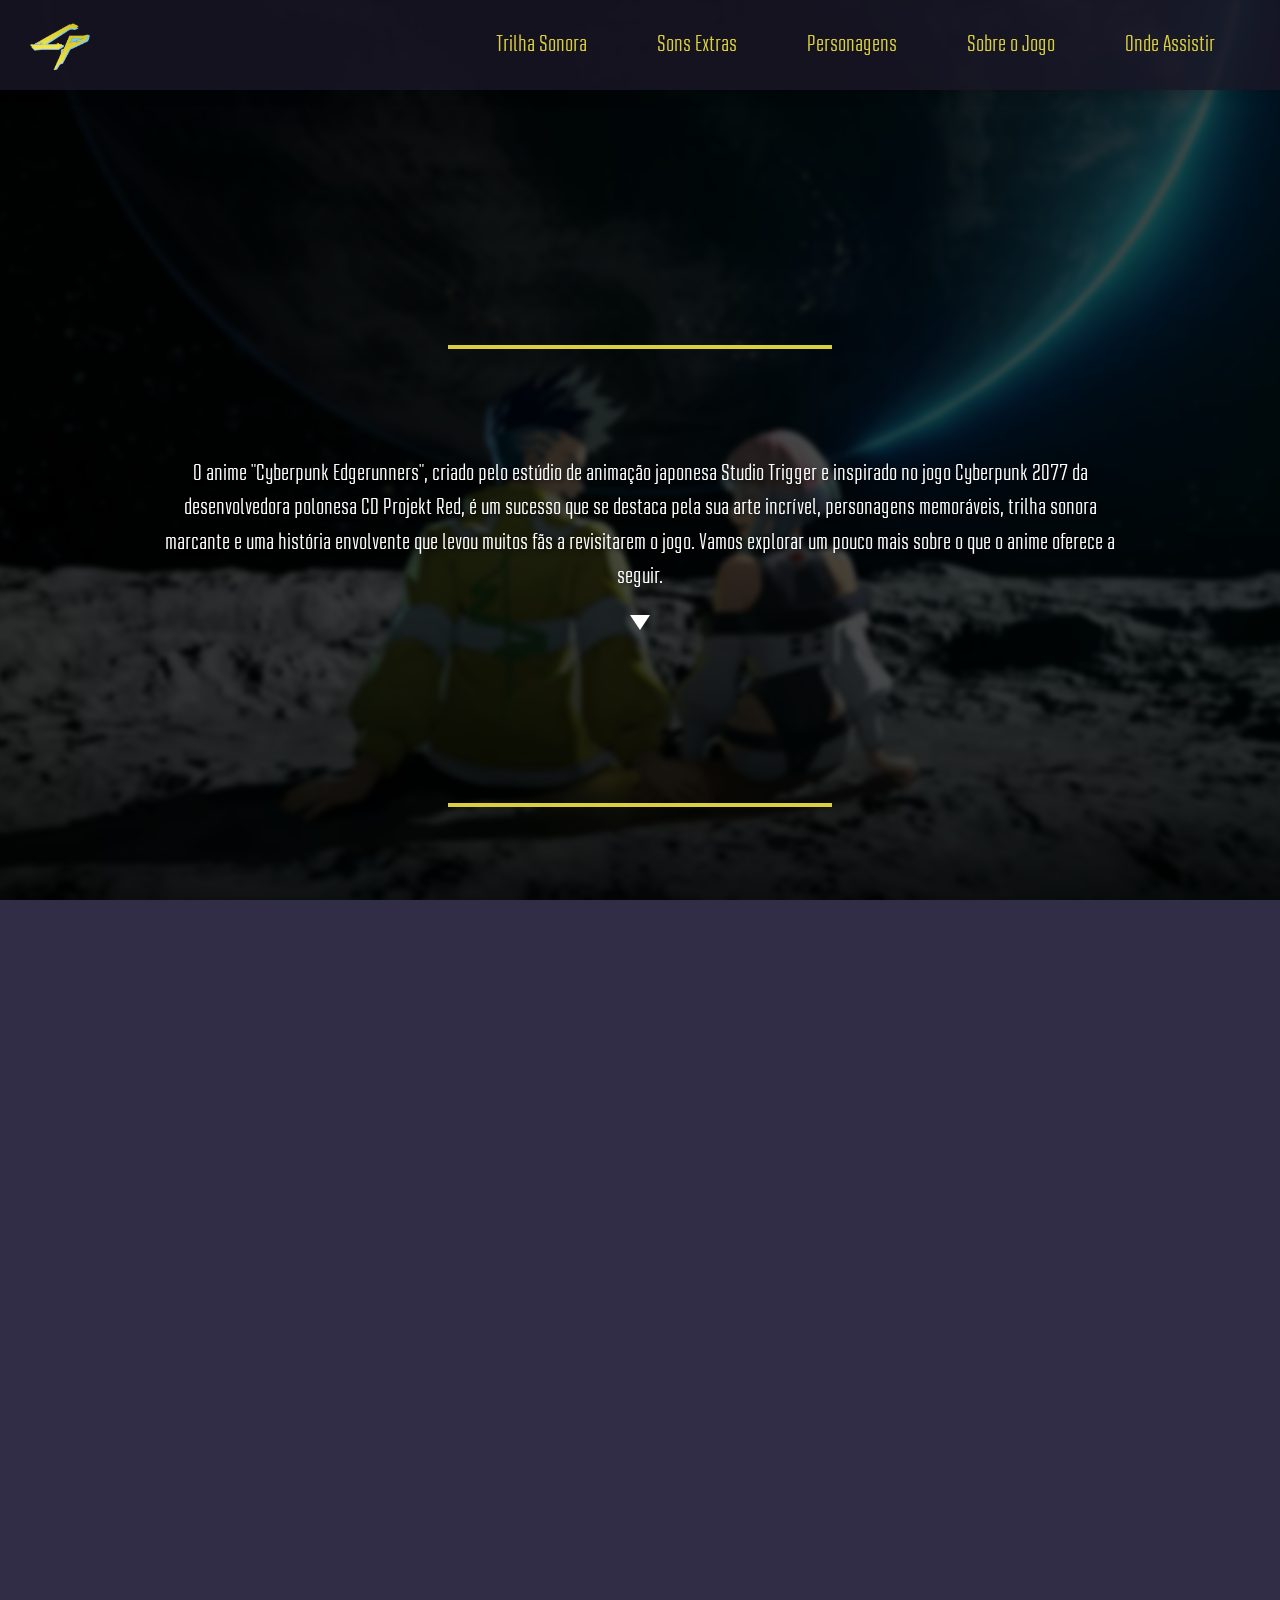
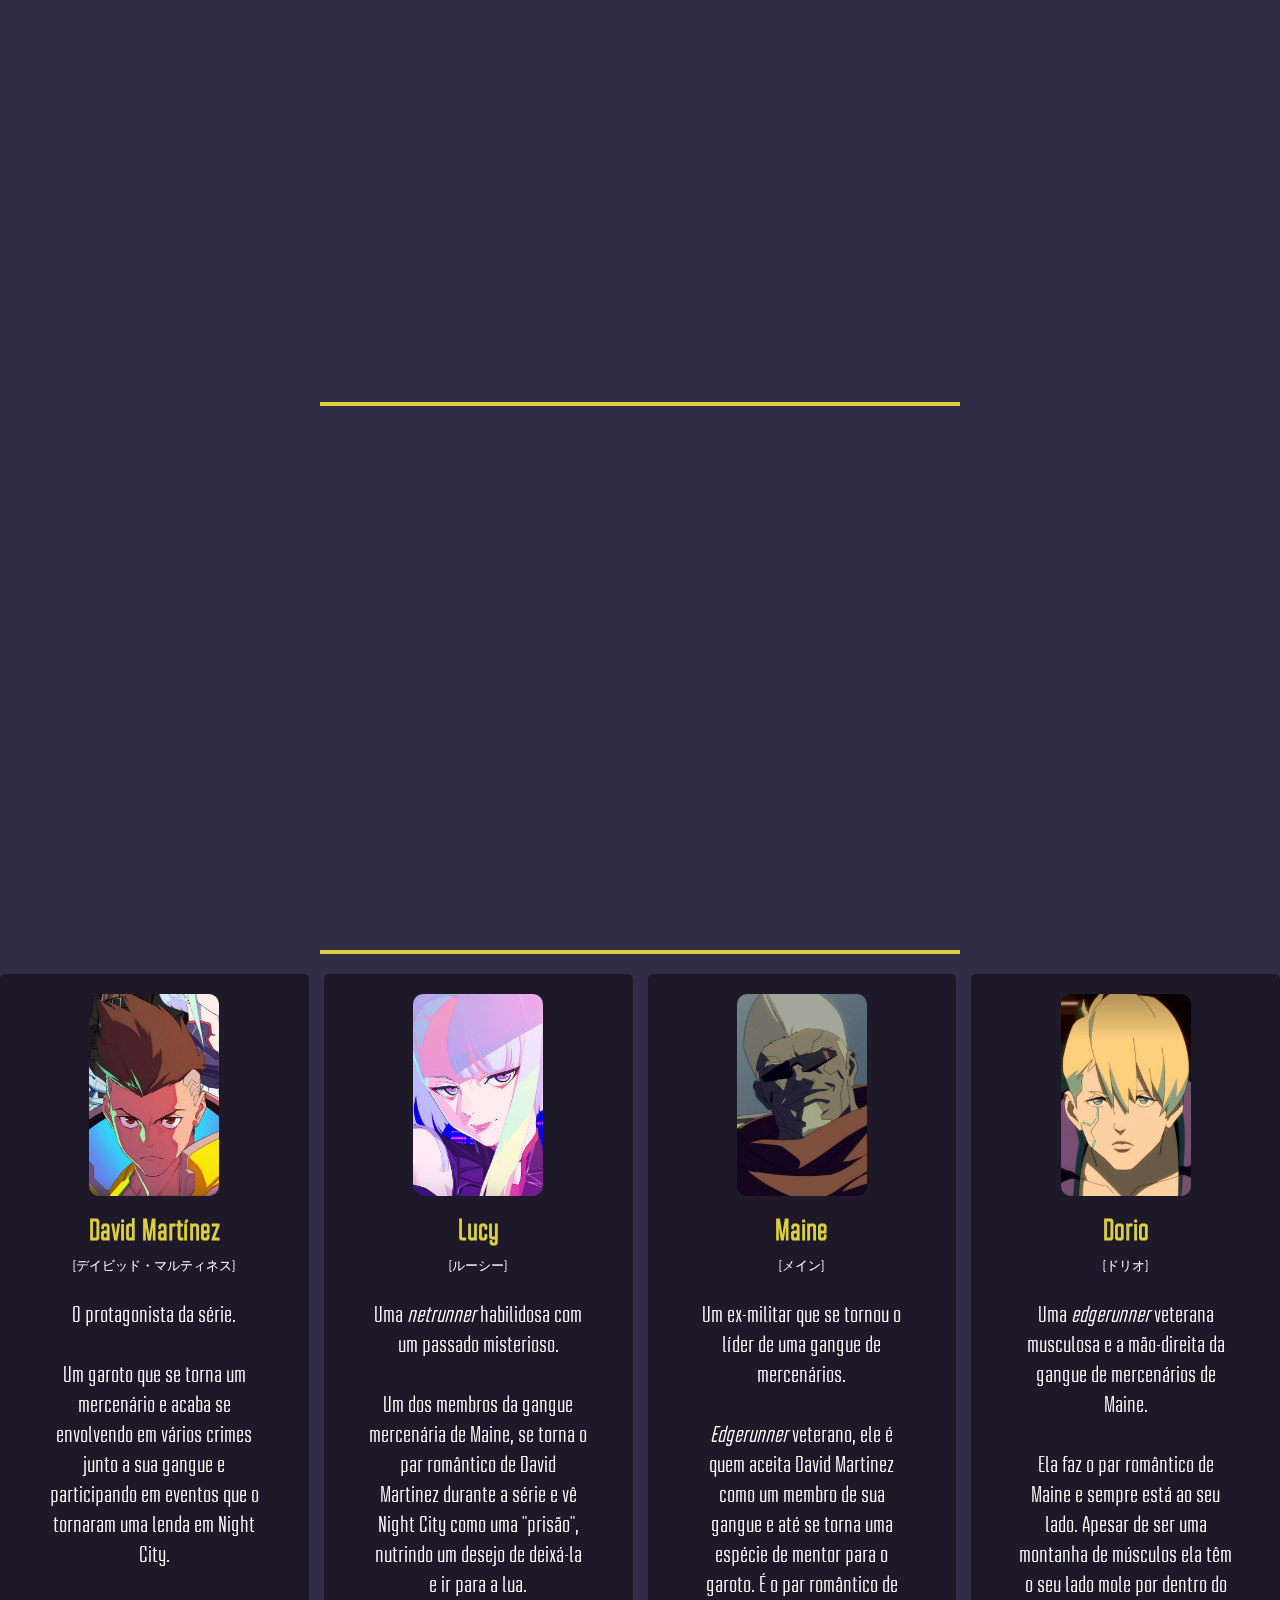
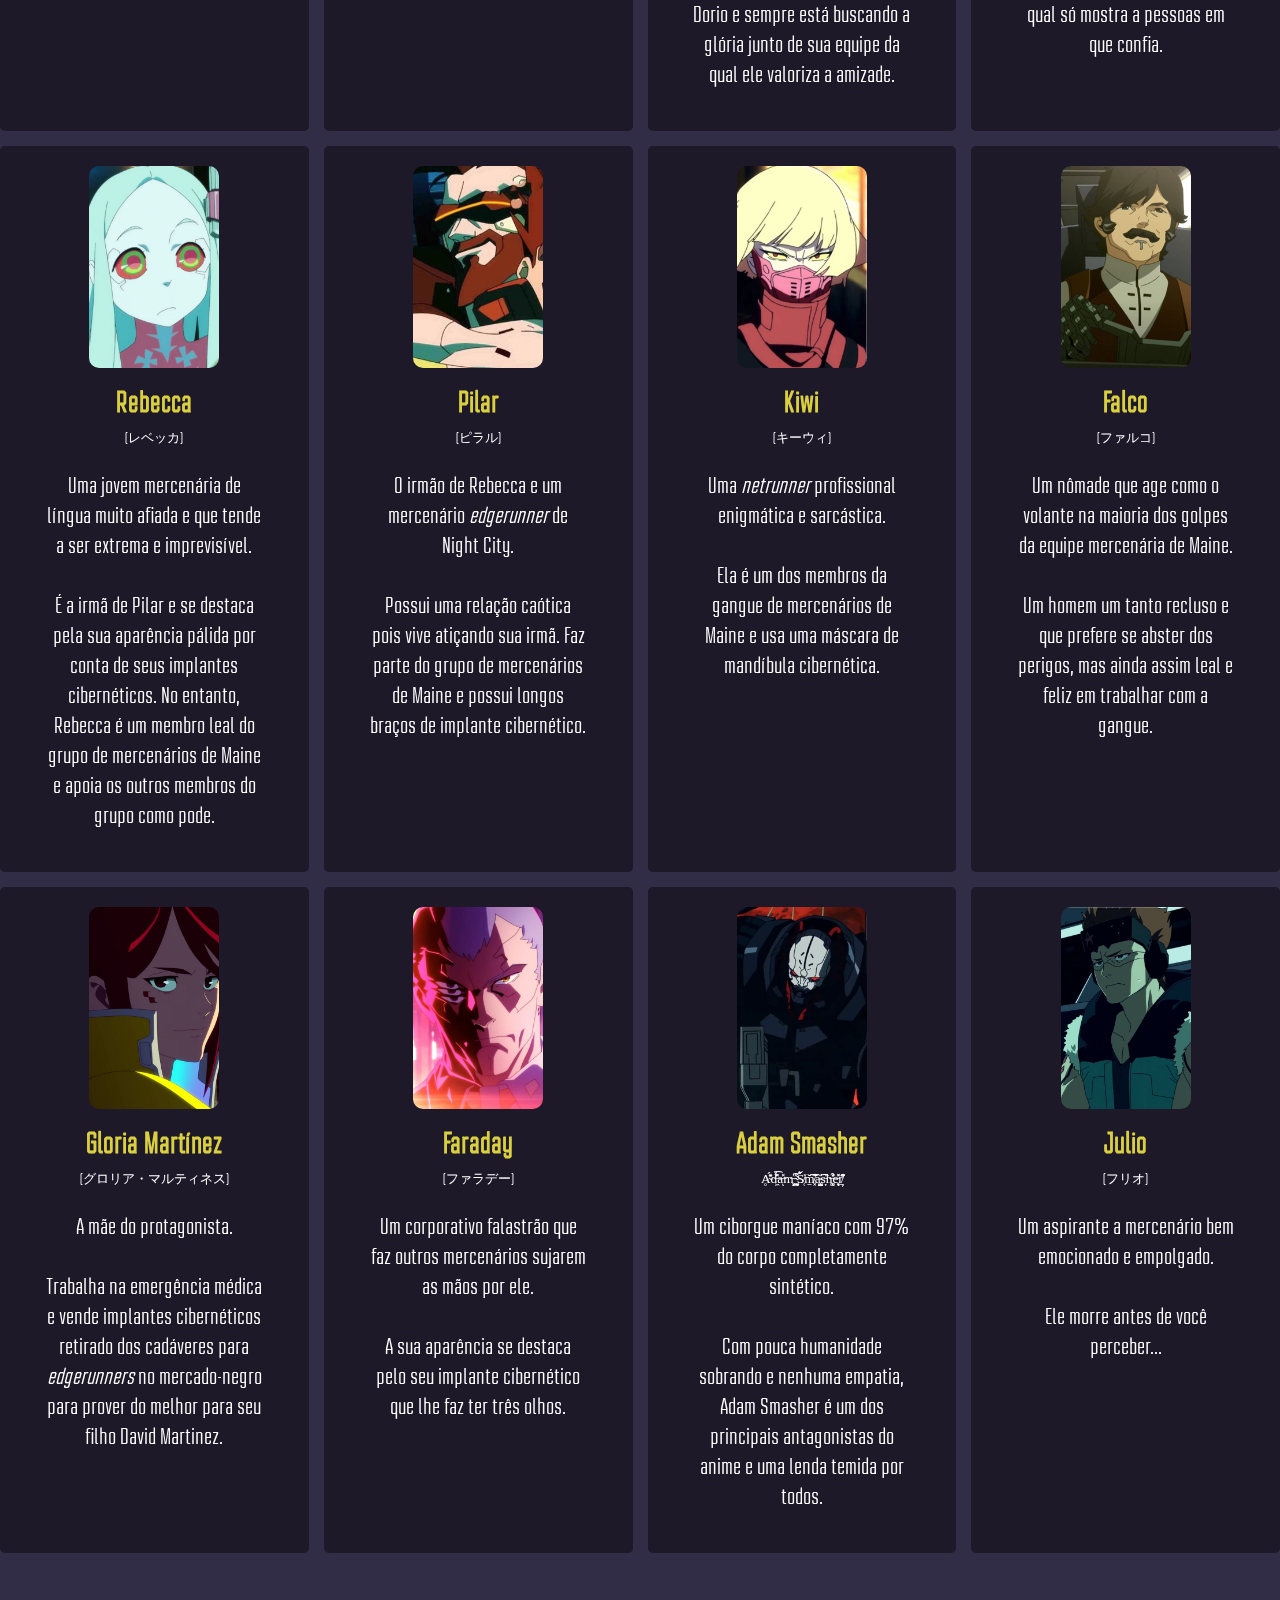
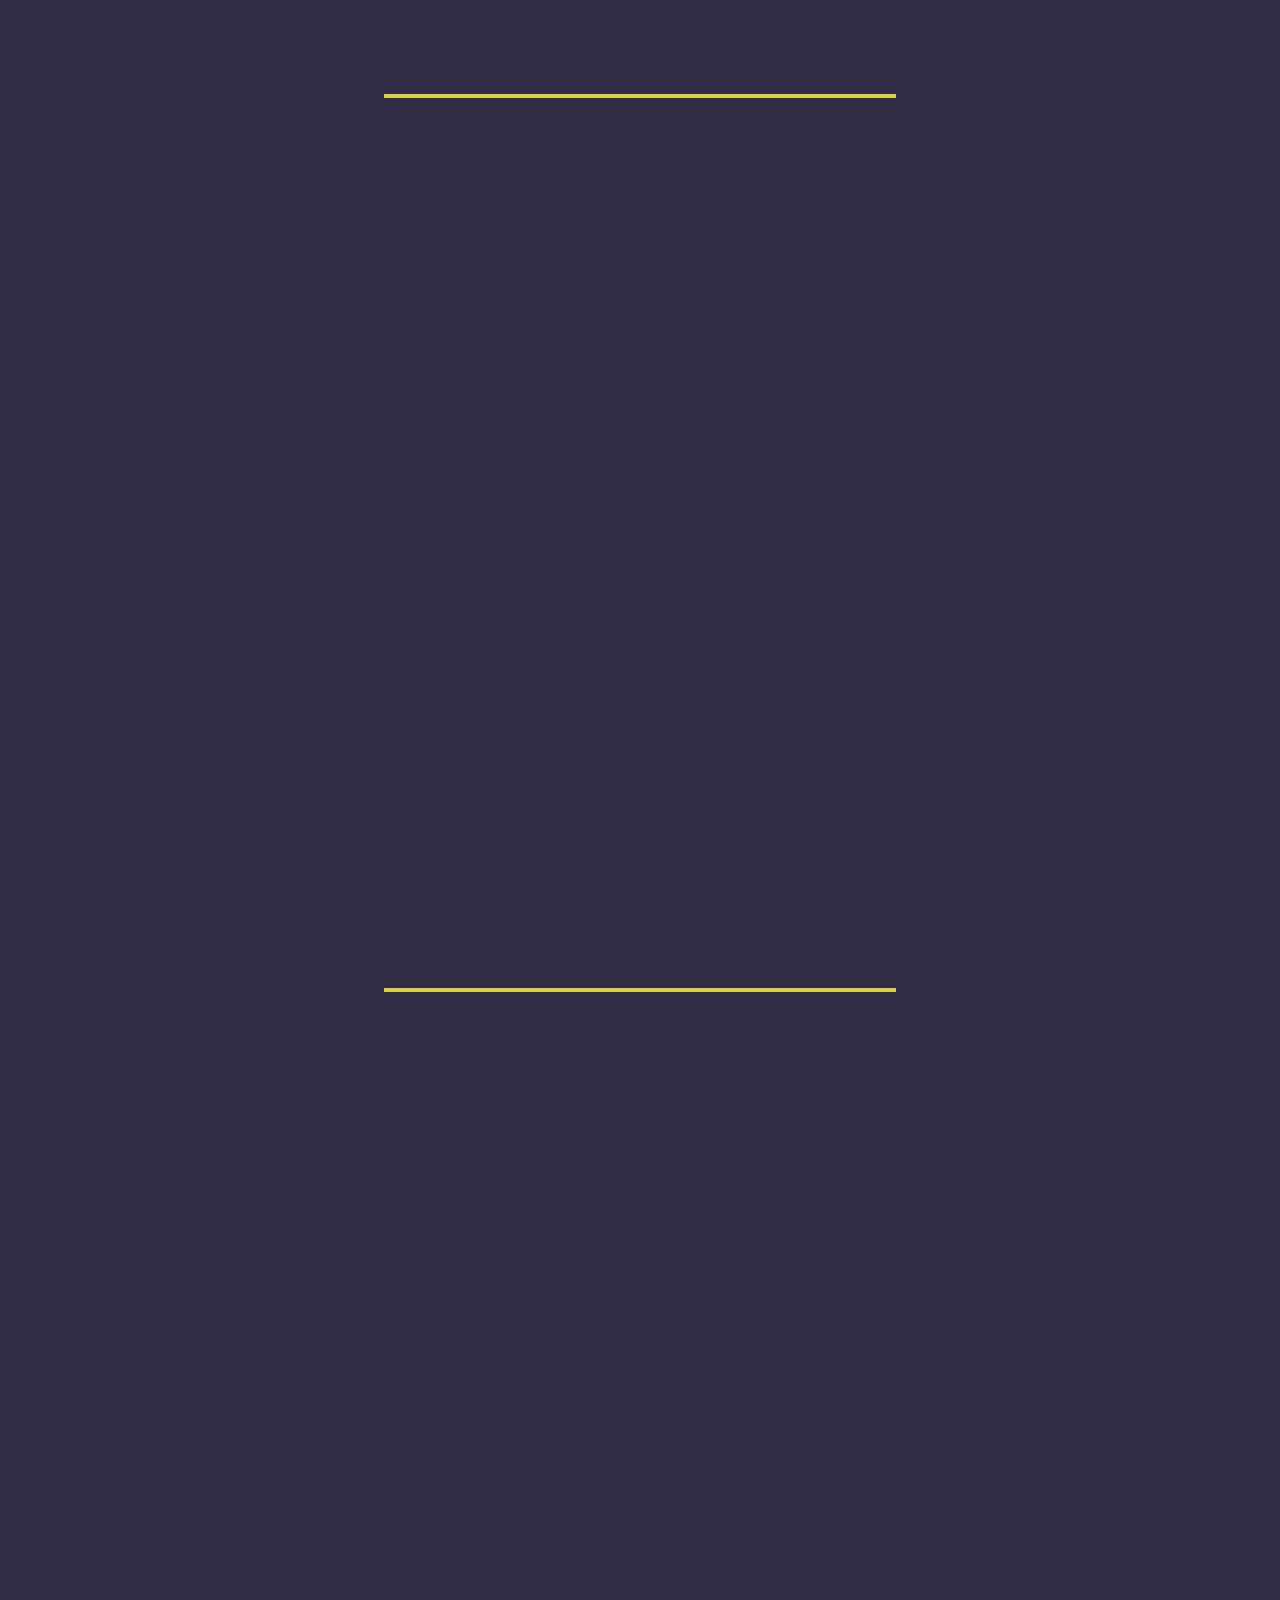
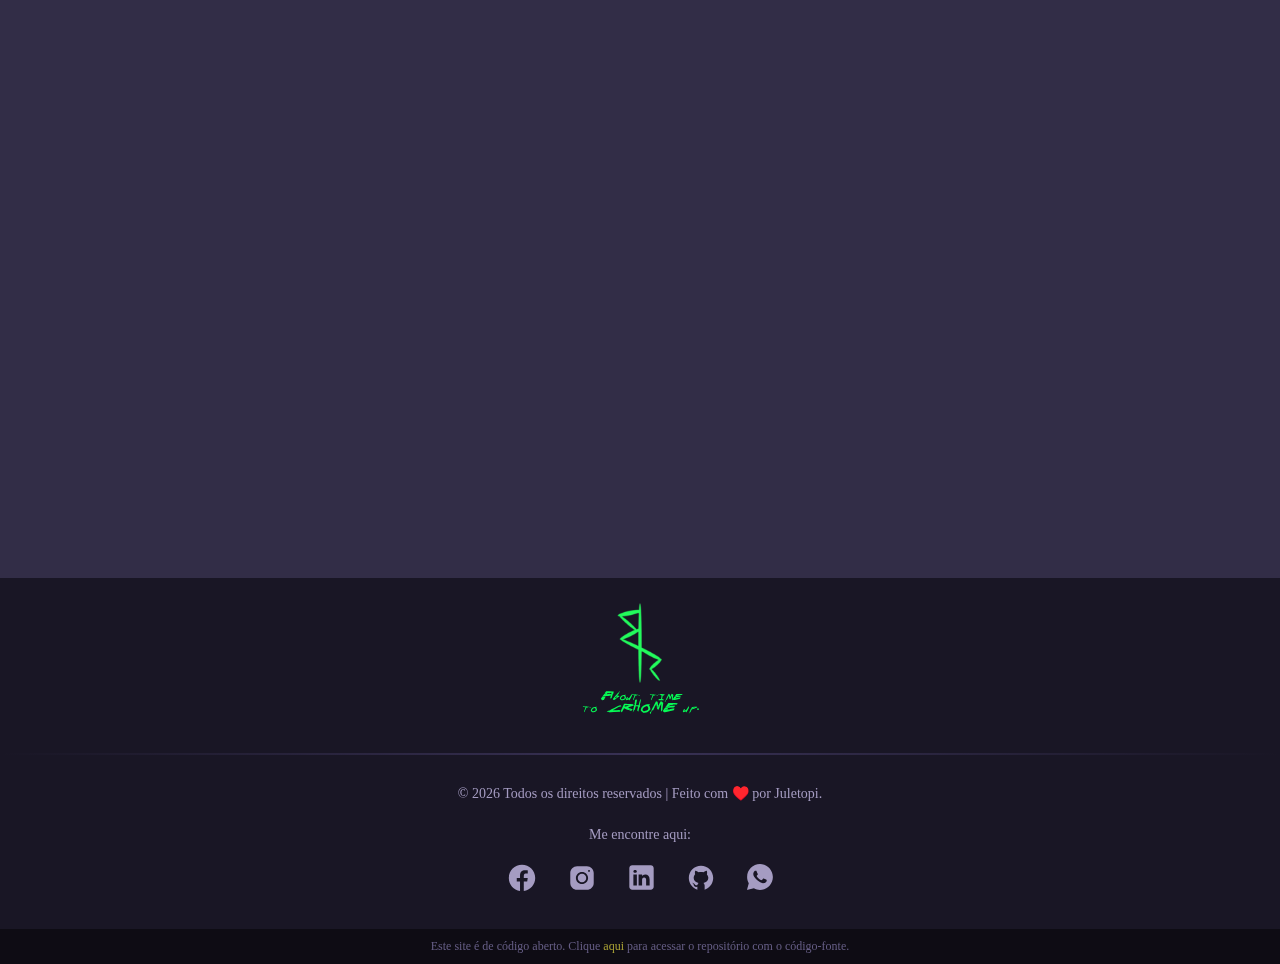
<file: CodigoAvaliacao02/index.html>
<!DOCTYPE html>
<html lang="pt-br">
<head>
    <meta charset="UTF-8">
    <meta name="viewport" content="width=device-width, initial-scale=1.0">
    <meta name="description" content="Página-web sobre o anime Cyberpunk Edgerunners">
    <meta name="author" content="Júlio Cézar Pereira Camargo, a.k.a 'Juletopi'">
    <meta name="keywords" content="anime, Anime, cyberpunk, Cyberpunk, edgerunners, Edgerunners, Cyberpunk Edgerunners">
    <title>Cyberpunk Edgerunners | Tudo sobre o anime</title>
    <link rel="stylesheet" href="src/css/reset.css">
    <link rel="stylesheet" href="src/css/fonts.css">
    <link rel="stylesheet" href="src/css/style.css">
    <link rel="stylesheet" href="src/css/modalVideo.css">
    <link rel="stylesheet" href="src/css/pseudoElementStyles.css">
    <link rel="stylesheet" href="src/css/animation.css">
    <link rel="stylesheet" href="src/css/responsive.css">
    <link rel="shortcut icon" href="src/images/yellowCyberpunkIcon.ico" type="image/x-icon" />
</head>
<body>
    <!-- Overlay acima da imagem de fundo da página -->
    <div class="overlay"></div>

    <!-- Barra de navegação -->
    <nav class="navbar">
        <div class="logo">
            <img src="src/images/yellowCyberpunkImage.png" alt="imagePageLogo">
        </div>
        <ul class="nav-links hide show">
            <li><a href="#soundtrack">Trilha Sonora</a></li>
            <li><a href="#other-songs">Sons Extras</a></li>
            <li><a href="#characters">Personagens</a></li>
            <li><a href="#about-game">Sobre o Jogo</a></li>
            <li><a href="#where-to-watch">Onde Assistir</a></li>
        </ul>
    </nav>

    <!-- Seção do cabeçalho com o título" -->
    <header class="header-title" id="home">
        <img src="src/images/CyberpunkEdgerunnersLogoImage.png" alt="CyberpunkEdgerunnersLogo">
        <hr>
        <h2>Tudo sobre o anime</h2>
    </header>

    <!-- Seção com um pqueno texto informativo após a seção do título" -->
    <p class="more-info">O anime "Cyberpunk Edgerunners", criado pelo estúdio de animação japonesa Studio Trigger e inspirado no jogo Cyberpunk 2077 da desenvolvedora polonesa CD Projekt Red, é um sucesso que se destaca pela sua arte incrível, personagens memoráveis, trilha sonora marcante e uma história envolvente que levou muitos fãs a revisitarem o jogo. Vamos explorar um pouco mais sobre o que o anime oferece a seguir.</p>

    <!-- Seta animada abaixo da seção "mais abaixo..." -->
    <div class="arrow"></div>

    <!-- Seção da primeira música -->
    <h1 class="title2" id="soundtrack">Tri lha<br>S o n o ra</h1>
    <hr class="hr">
    <section class="music1">
        <img src="src/images/music1Image.jpeg" alt="IReallyWantToStayAtYourHouse" title="Capa da música 'I Really Want to Stay at Your House'">
        <div class="text-container">
            <h2>I Really Want to Stay at Your House</h2>
            <sub>por Rosa Walton</sub>
            <!-- Conjunto de ícones SVG -->
            <div class="social-icons">
                <a href="https://youtu.be/gzbLODUb1sA?si=Xtzy8tMvWevqElrJ" target="_blank" title="Youtube">
                    <svg xmlns="http://www.w3.org/2000/svg" x="0px" y="0px" width="32" height="32" viewBox="0,0,256,256" style="fill:#000000;"><g fill="#e0e0e0" fill-rule="nonzero" stroke="none" stroke-width="1" stroke-linecap="butt" stroke-linejoin="miter" stroke-miterlimit="10" stroke-dasharray="" stroke-dashoffset="0" font-family="none" font-weight="none" font-size="none" text-anchor="none" style="mix-blend-mode: normal"><g transform="scale(5.12,5.12)"><path d="M44.89844,14.5c-0.39844,-2.19922 -2.29687,-3.80078 -4.5,-4.30078c-3.29687,-0.69922 -9.39844,-1.19922 -16,-1.19922c-6.59766,0 -12.79687,0.5 -16.09766,1.19922c-2.19922,0.5 -4.10156,2 -4.5,4.30078c-0.40234,2.5 -0.80078,6 -0.80078,10.5c0,4.5 0.39844,8 0.89844,10.5c0.40234,2.19922 2.30078,3.80078 4.5,4.30078c3.5,0.69922 9.5,1.19922 16.10156,1.19922c6.60156,0 12.60156,-0.5 16.10156,-1.19922c2.19922,-0.5 4.09766,-2 4.5,-4.30078c0.39844,-2.5 0.89844,-6.10156 1,-10.5c-0.20312,-4.5 -0.70312,-8 -1.20312,-10.5zM19,32v-14l12.19922,7z"></path></g></g></svg>
                </a>
                <a href="https://open.spotify.com/intl-pt/track/7mykoq6R3BArsSpNDjFQTm" target="_blank" title="Spotify">
                    <svg xmlns="http://www.w3.org/2000/svg" x="0px" y="0px" width="28" height="28" viewBox="0,0,256,256" style="fill:#000000;"><g fill="#e0e0e0" fill-rule="nonzero" stroke="none" stroke-width="1" stroke-linecap="butt" stroke-linejoin="miter" stroke-miterlimit="10" stroke-dasharray="" stroke-dashoffset="0" font-family="none" font-weight="none" font-size="none" text-anchor="none" style="mix-blend-mode: normal"><g transform="scale(5.12,5.12)"><path d="M25.009,1.982c-12.687,0 -23.009,10.322 -23.009,23.009c0,12.687 10.322,23.009 23.009,23.009c12.687,0 23.009,-10.321 23.009,-23.009c0,-12.688 -10.322,-23.009 -23.009,-23.009zM34.748,35.333c-0.289,0.434 -0.765,0.668 -1.25,0.668c-0.286,0 -0.575,-0.081 -0.831,-0.252c-2.473,-1.649 -6.667,-2.749 -10.167,-2.748c-3.714,0.002 -6.498,0.914 -6.526,0.923c-0.784,0.266 -1.635,-0.162 -1.897,-0.948c-0.262,-0.786 0.163,-1.636 0.949,-1.897c0.132,-0.044 3.279,-1.075 7.474,-1.077c3.5,-0.002 8.368,0.942 11.832,3.251c0.69,0.46 0.876,1.391 0.416,2.08zM37.74,29.193c-0.325,0.522 -0.886,0.809 -1.459,0.809c-0.31,0 -0.624,-0.083 -0.906,-0.26c-4.484,-2.794 -9.092,-3.385 -13.062,-3.35c-4.482,0.04 -8.066,0.895 -8.127,0.913c-0.907,0.258 -1.861,-0.272 -2.12,-1.183c-0.259,-0.913 0.272,-1.862 1.184,-2.12c0.277,-0.079 3.854,-0.959 8.751,-1c4.465,-0.037 10.029,0.61 15.191,3.826c0.803,0.5 1.05,1.56 0.548,2.365zM40.725,22.013c-0.373,0.634 -1.041,0.987 -1.727,0.987c-0.344,0 -0.692,-0.089 -1.011,-0.275c-5.226,-3.068 -11.58,-3.719 -15.99,-3.725c-0.021,0 -0.042,0 -0.063,0c-5.333,0 -9.44,0.938 -9.481,0.948c-1.078,0.247 -2.151,-0.419 -2.401,-1.495c-0.25,-1.075 0.417,-2.149 1.492,-2.4c0.185,-0.043 4.573,-1.053 10.39,-1.053c0.023,0 0.046,0 0.069,0c4.905,0.007 12.011,0.753 18.01,4.275c0.952,0.56 1.271,1.786 0.712,2.738z"></path></g></g></svg>
                </a>
                <a href="https://www.deezer.com/track/1144909952" target="_blank" title="Deezer">
                    <svg xmlns="http://www.w3.org/2000/svg" x="0px" y="0px" width="30" height="30" viewBox="0,0,256,256" style="fill:#000000;"><g fill="#e0e0e0" fill-rule="nonzero" stroke="none" stroke-width="1" stroke-linecap="butt" stroke-linejoin="miter" stroke-miterlimit="10" stroke-dasharray="" stroke-dashoffset="0" font-family="none" font-weight="none" font-size="none" text-anchor="none" style="mix-blend-mode: normal"><g transform="scale(5.12,5.12)"><path d="M39,14v2h8v-2zM21,17v2h8v-2zM39,17v2h8v-2zM21,20v2h8v-2zM39,20v2h8v-2zM3,23v2h8v-2zM21,23v2h8v-2zM30,23v2h8v-2zM39,23v2h8v-2zM3,26v2h8v-2zM21,26v2h8v-2zM30,26v2h8v-2zM39,26v2h8v-2zM3,29v2h8v-2zM12,29v2h8v-2zM21,29v2h8v-2zM30,29v2h8v-2zM39,29v2h8v-2zM3,32v2h8v-2zM12,32v2h8v-2zM21,32v2h8v-2zM30,32v2h8v-2zM39,32v2h8v-2zM3,35v2h8v-2zM12,35v2h8v-2zM21,35v2h8v-2zM30,35v2h8v-2zM39,35v2h8v-2z"></path></g></g></svg>
                </a>
                <a href="https://music.amazon.com/albums/B0BJK5QZW8" target="_blank" title="Amazon Music">
                    <svg xmlns="http://www.w3.org/2000/svg" x="0px" y="0px" width="30" height="30" viewBox="0,0,256,256" style="fill:#000000;"><g fill="#e0e0e0" fill-rule="nonzero" stroke="none" stroke-width="1" stroke-linecap="butt" stroke-linejoin="miter" stroke-miterlimit="10" stroke-dasharray="" stroke-dashoffset="0" font-family="none" font-weight="none" font-size="none" text-anchor="none" style="mix-blend-mode: normal"><g transform="scale(5.12,5.12)"><path d="M36,5h-22c-4.971,0 -9,4.029 -9,9v22c0,4.971 4.029,9 9,9h22c4.971,0 9,-4.029 9,-9v-22c0,-4.971 -4.029,-9 -9,-9zM38.19,21.254c0.65,-0.279 1.42,-0.317 2.07,-0.121c0.27,0.084 0.51,0.196 0.74,0.335v1.23c-0.72,-0.494 -1.55,-0.634 -2.19,-0.289c-0.68,0.373 -1.08,1.155 -1.06,1.975c-0.01,0.904 0.29,1.742 0.92,2.133c0.56,0.382 1.44,0.382 2.33,0.242v1.025c-0.35,0.112 -0.72,0.177 -1.1,0.214c-0.63,0.047 -1.33,-0.047 -1.95,-0.382c-0.63,-0.326 -1.09,-0.894 -1.35,-1.463c-0.25,-0.587 -0.34,-1.183 -0.35,-1.752c-0.03,-1.21 0.62,-2.57 1.94,-3.147zM34,18.01c0.552,0 1,0.448 1,1c0,0.552 -0.448,1 -1,1c-0.552,0 -1,-0.448 -1,-1c0,-0.552 0.448,-1 1,-1zM34.75,21.01v7h-1.5v-7zM27,26.175c0.64,0.261 1.42,0.532 2.03,0.59c0.61,0.068 1.28,-0.01 1.67,-0.223c0.19,-0.116 0.23,-0.278 0.23,-0.458c0,-0.18 -0.036,-0.282 -0.123,-0.417c-0.159,-0.246 -0.597,-0.432 -1.287,-0.597c-0.34,-0.097 -0.71,-0.194 -1.12,-0.416c-0.41,-0.184 -1.243,-0.852 -1.081,-1.991c0.087,-0.609 0.718,-1.205 1.601,-1.483c1.029,-0.325 2.15,-0.164 3.08,0.281v1.239c-0.83,-0.426 -1.82,-0.641 -2.66,-0.361c-0.25,0.077 -0.58,0.251 -0.58,0.564c0,0.751 0.87,0.893 1.2,1c0.34,0.106 0.71,0.203 1.11,0.406c0.4,0.194 1.202,0.678 1.202,1.783c0,1.058 -0.522,1.447 -0.952,1.621c-0.89,0.387 -1.68,0.319 -2.45,0.213c-0.65,-0.116 -1.28,-0.31 -1.87,-0.677zM20.25,21.012l1.5,-0.002l0.003,2.42c0.014,0.79 0.012,1.651 0.003,2.383c-0.035,0.391 0.402,0.847 0.976,0.917c0.306,0.034 0.534,0.009 0.886,-0.14c0.208,-0.082 0.42,-0.152 0.632,-0.225v-5.355l1.5,0.001v6.818h-1.5v-0.236c-0.041,0.022 -0.08,0.046 -0.12,0.067c-0.381,0.228 -0.992,0.386 -1.514,0.343c-0.542,-0.035 -1.088,-0.225 -1.533,-0.586c-0.442,-0.356 -0.776,-0.915 -0.819,-1.529c-0.027,-0.88 -0.02,-1.634 -0.011,-2.457zM9.25,21.01h1.5v0.688c0.37,-0.134 0.737,-0.274 1.109,-0.401c0.535,-0.19 1.206,-0.152 1.733,0.141c0.218,0.117 0.409,0.282 0.577,0.469c0.562,-0.208 1.123,-0.417 1.689,-0.611c0.535,-0.19 1.206,-0.152 1.733,0.141c0.532,0.286 0.946,0.809 1.093,1.418c0.039,0.152 0.056,0.306 0.065,0.461l0.004,0.317l0.006,0.625l-0.006,1.25l-0.003,2.5h-1.5l-0.006,-4.844c-0.042,-0.425 -0.519,-0.797 -1.019,-0.661c-0.51,0.135 -1.024,0.255 -1.537,0.379c0.034,0.143 0.052,0.287 0.061,0.433l0.004,0.317l0.006,0.625l-0.006,1.25l-0.003,2.5h-1.5l-0.006,-4.844c-0.042,-0.426 -0.519,-0.797 -1.019,-0.661c-0.489,0.13 -0.983,0.245 -1.475,0.364v5.14h-1.5c0,0 0,-6.996 0,-6.996zM38.768,33.932c-2.214,1.57 -4.688,2.605 -7.285,3.277c-2.595,0.663 -5.297,0.914 -7.986,0.729c-2.688,-0.18 -5.313,-0.836 -7.787,-1.794c-2.466,-0.99 -4.797,-2.263 -6.857,-3.931c-0.107,-0.087 -0.124,-0.245 -0.037,-0.352c0.077,-0.095 0.209,-0.119 0.313,-0.063l0.014,0.008c2.249,1.217 4.653,2.149 7.067,2.889c2.433,0.692 4.909,1.187 7.4,1.288c2.485,0.087 4.997,-0.107 7.449,-0.617c2.442,-0.504 4.905,-1.236 7.17,-2.279l0.039,-0.018c0.251,-0.115 0.547,-0.006 0.663,0.245c0.104,0.223 0.03,0.482 -0.163,0.618zM39.882,36.892c-0.278,0.21 -0.556,0.14 -0.417,-0.21c0.417,-1.12 1.32,-3.501 0.903,-4.061c-0.486,-0.63 -2.987,-0.28 -4.098,-0.14c-0.347,0 -0.347,-0.28 -0.069,-0.49c0.972,-0.7 2.292,-0.98 3.404,-0.98c1.111,0 2.084,0.21 2.292,0.56c0.346,0.419 -0.14,3.71 -2.015,5.321z"></path></g></g></g></svg>
                </a>
            </div>
            <!-- Botão abaixo do conjunto de ícones SVG -->
            <div class="button-container">
                <button class="transparent-button" id="openModalButton1" data-video-link="https://www.youtube.com/embed/KvMY1uzSC1E">Ver o clipe da música</button>
            </div>
            <p>A música 'I Really Want To Stay At Your House', interpretada por Rosa Walton e com a participação de Hallie Coggins, é uma expressão lírica que navega pelas águas turbulentas de um relacionamento complexo. A letra revela uma luta interna entre o desejo de permanecer próxima a alguém e o reconhecimento da dor que essa relação causa. A narrativa começa com a imagem de alguém esperando por outro que, ao invés de cumprir expectativas, deixa apenas um vazio simbolizado por armários vazios. A menção a 'ler nas entrelinhas' sugere uma comunicação indireta e talvez enganosa entre os envolvidos.</p>
            <cite><a href="https://www.letras.mus.br/rosa-walton/i-really-want-to-stay-at-your-house/significado.html">Fonte retirada do site www.letras.mus.br</a></cite>
        </div>
    </section>

    <!-- Seção da segunda música -->
    <section class="music2">
        <img src="src/images/music2Image.jpeg" alt="ThisFFFire" title="Capa da música 'This fffire'">
        <div class="text-container">
            <h2>This fffire</h2>
            <sub>por Franz Ferdinand</sub>
            <!-- Conjunto de ícones SVG -->
            <div class="social-icons">
                <a href="https://youtu.be/DkWML41wUCo?si=C8skzxYJklTXbvln" target="_blank" title="Youtube">
                    <svg xmlns="http://www.w3.org/2000/svg" x="0px" y="0px" width="32" height="32" viewBox="0,0,256,256" style="fill:#000000;"><g fill="#e0e0e0" fill-rule="nonzero" stroke="none" stroke-width="1" stroke-linecap="butt" stroke-linejoin="miter" stroke-miterlimit="10" stroke-dasharray="" stroke-dashoffset="0" font-family="none" font-weight="none" font-size="none" text-anchor="none" style="mix-blend-mode: normal"><g transform="scale(5.12,5.12)"><path d="M44.89844,14.5c-0.39844,-2.19922 -2.29687,-3.80078 -4.5,-4.30078c-3.29687,-0.69922 -9.39844,-1.19922 -16,-1.19922c-6.59766,0 -12.79687,0.5 -16.09766,1.19922c-2.19922,0.5 -4.10156,2 -4.5,4.30078c-0.40234,2.5 -0.80078,6 -0.80078,10.5c0,4.5 0.39844,8 0.89844,10.5c0.40234,2.19922 2.30078,3.80078 4.5,4.30078c3.5,0.69922 9.5,1.19922 16.10156,1.19922c6.60156,0 12.60156,-0.5 16.10156,-1.19922c2.19922,-0.5 4.09766,-2 4.5,-4.30078c0.39844,-2.5 0.89844,-6.10156 1,-10.5c-0.20312,-4.5 -0.70312,-8 -1.20312,-10.5zM19,32v-14l12.19922,7z"></path></g></g></svg>
                </a>
                <a href="https://open.spotify.com/intl-pt/track/46gSk82duJtX3TTA182ruG" target="_blank" title="Spotify">
                    <svg xmlns="http://www.w3.org/2000/svg" x="0px" y="0px" width="28" height="28" viewBox="0,0,256,256" style="fill:#000000;"><g fill="#e0e0e0" fill-rule="nonzero" stroke="none" stroke-width="1" stroke-linecap="butt" stroke-linejoin="miter" stroke-miterlimit="10" stroke-dasharray="" stroke-dashoffset="0" font-family="none" font-weight="none" font-size="none" text-anchor="none" style="mix-blend-mode: normal"><g transform="scale(5.12,5.12)"><path d="M25.009,1.982c-12.687,0 -23.009,10.322 -23.009,23.009c0,12.687 10.322,23.009 23.009,23.009c12.687,0 23.009,-10.321 23.009,-23.009c0,-12.688 -10.322,-23.009 -23.009,-23.009zM34.748,35.333c-0.289,0.434 -0.765,0.668 -1.25,0.668c-0.286,0 -0.575,-0.081 -0.831,-0.252c-2.473,-1.649 -6.667,-2.749 -10.167,-2.748c-3.714,0.002 -6.498,0.914 -6.526,0.923c-0.784,0.266 -1.635,-0.162 -1.897,-0.948c-0.262,-0.786 0.163,-1.636 0.949,-1.897c0.132,-0.044 3.279,-1.075 7.474,-1.077c3.5,-0.002 8.368,0.942 11.832,3.251c0.69,0.46 0.876,1.391 0.416,2.08zM37.74,29.193c-0.325,0.522 -0.886,0.809 -1.459,0.809c-0.31,0 -0.624,-0.083 -0.906,-0.26c-4.484,-2.794 -9.092,-3.385 -13.062,-3.35c-4.482,0.04 -8.066,0.895 -8.127,0.913c-0.907,0.258 -1.861,-0.272 -2.12,-1.183c-0.259,-0.913 0.272,-1.862 1.184,-2.12c0.277,-0.079 3.854,-0.959 8.751,-1c4.465,-0.037 10.029,0.61 15.191,3.826c0.803,0.5 1.05,1.56 0.548,2.365zM40.725,22.013c-0.373,0.634 -1.041,0.987 -1.727,0.987c-0.344,0 -0.692,-0.089 -1.011,-0.275c-5.226,-3.068 -11.58,-3.719 -15.99,-3.725c-0.021,0 -0.042,0 -0.063,0c-5.333,0 -9.44,0.938 -9.481,0.948c-1.078,0.247 -2.151,-0.419 -2.401,-1.495c-0.25,-1.075 0.417,-2.149 1.492,-2.4c0.185,-0.043 4.573,-1.053 10.39,-1.053c0.023,0 0.046,0 0.069,0c4.905,0.007 12.011,0.753 18.01,4.275c0.952,0.56 1.271,1.786 0.712,2.738z"></path></g></g></svg>
                </a>
                <a href="https://www.deezer.com/track/4642375" target="_blank" title="Deezer">
                    <svg xmlns="http://www.w3.org/2000/svg" x="0px" y="0px" width="30" height="30" viewBox="0,0,256,256" style="fill:#000000;"><g fill="#e0e0e0" fill-rule="nonzero" stroke="none" stroke-width="1" stroke-linecap="butt" stroke-linejoin="miter" stroke-miterlimit="10" stroke-dasharray="" stroke-dashoffset="0" font-family="none" font-weight="none" font-size="none" text-anchor="none" style="mix-blend-mode: normal"><g transform="scale(5.12,5.12)"><path d="M39,14v2h8v-2zM21,17v2h8v-2zM39,17v2h8v-2zM21,20v2h8v-2zM39,20v2h8v-2zM3,23v2h8v-2zM21,23v2h8v-2zM30,23v2h8v-2zM39,23v2h8v-2zM3,26v2h8v-2zM21,26v2h8v-2zM30,26v2h8v-2zM39,26v2h8v-2zM3,29v2h8v-2zM12,29v2h8v-2zM21,29v2h8v-2zM30,29v2h8v-2zM39,29v2h8v-2zM3,32v2h8v-2zM12,32v2h8v-2zM21,32v2h8v-2zM30,32v2h8v-2zM39,32v2h8v-2zM3,35v2h8v-2zM12,35v2h8v-2zM21,35v2h8v-2zM30,35v2h8v-2zM39,35v2h8v-2z"></path></g></g></svg>
                </a>
                <a href="https://music.amazon.com/albums/B08V4QGLF5" target="_blank" title="Amazon Music">
                    <svg xmlns="http://www.w3.org/2000/svg" x="0px" y="0px" width="30" height="30" viewBox="0,0,256,256" style="fill:#000000;"><g transform="translate(-15.36,-15.36) scale(1.12,1.12)"><g fill="#e0e0e0" fill-rule="nonzero" stroke="none" stroke-width="1" stroke-linecap="butt" stroke-linejoin="miter" stroke-miterlimit="10" stroke-dasharray="" stroke-dashoffset="0" font-family="none" font-weight="none" font-size="none" text-anchor="none" style="mix-blend-mode: normal"><g transform="scale(5.12,5.12)"><path d="M36,5h-22c-4.971,0 -9,4.029 -9,9v22c0,4.971 4.029,9 9,9h22c4.971,0 9,-4.029 9,-9v-22c0,-4.971 -4.029,-9 -9,-9zM38.19,21.254c0.65,-0.279 1.42,-0.317 2.07,-0.121c0.27,0.084 0.51,0.196 0.74,0.335v1.23c-0.72,-0.494 -1.55,-0.634 -2.19,-0.289c-0.68,0.373 -1.08,1.155 -1.06,1.975c-0.01,0.904 0.29,1.742 0.92,2.133c0.56,0.382 1.44,0.382 2.33,0.242v1.025c-0.35,0.112 -0.72,0.177 -1.1,0.214c-0.63,0.047 -1.33,-0.047 -1.95,-0.382c-0.63,-0.326 -1.09,-0.894 -1.35,-1.463c-0.25,-0.587 -0.34,-1.183 -0.35,-1.752c-0.03,-1.21 0.62,-2.57 1.94,-3.147zM34,18.01c0.552,0 1,0.448 1,1c0,0.552 -0.448,1 -1,1c-0.552,0 -1,-0.448 -1,-1c0,-0.552 0.448,-1 1,-1zM34.75,21.01v7h-1.5v-7zM27,26.175c0.64,0.261 1.42,0.532 2.03,0.59c0.61,0.068 1.28,-0.01 1.67,-0.223c0.19,-0.116 0.23,-0.278 0.23,-0.458c0,-0.18 -0.036,-0.282 -0.123,-0.417c-0.159,-0.246 -0.597,-0.432 -1.287,-0.597c-0.34,-0.097 -0.71,-0.194 -1.12,-0.416c-0.41,-0.184 -1.243,-0.852 -1.081,-1.991c0.087,-0.609 0.718,-1.205 1.601,-1.483c1.029,-0.325 2.15,-0.164 3.08,0.281v1.239c-0.83,-0.426 -1.82,-0.641 -2.66,-0.361c-0.25,0.077 -0.58,0.251 -0.58,0.564c0,0.751 0.87,0.893 1.2,1c0.34,0.106 0.71,0.203 1.11,0.406c0.4,0.194 1.202,0.678 1.202,1.783c0,1.058 -0.522,1.447 -0.952,1.621c-0.89,0.387 -1.68,0.319 -2.45,0.213c-0.65,-0.116 -1.28,-0.31 -1.87,-0.677zM20.25,21.012l1.5,-0.002l0.003,2.42c0.014,0.79 0.012,1.651 0.003,2.383c-0.035,0.391 0.402,0.847 0.976,0.917c0.306,0.034 0.534,0.009 0.886,-0.14c0.208,-0.082 0.42,-0.152 0.632,-0.225v-5.355l1.5,0.001v6.818h-1.5v-0.236c-0.041,0.022 -0.08,0.046 -0.12,0.067c-0.381,0.228 -0.992,0.386 -1.514,0.343c-0.542,-0.035 -1.088,-0.225 -1.533,-0.586c-0.442,-0.356 -0.776,-0.915 -0.819,-1.529c-0.027,-0.88 -0.02,-1.634 -0.011,-2.457zM9.25,21.01h1.5v0.688c0.37,-0.134 0.737,-0.274 1.109,-0.401c0.535,-0.19 1.206,-0.152 1.733,0.141c0.218,0.117 0.409,0.282 0.577,0.469c0.562,-0.208 1.123,-0.417 1.689,-0.611c0.535,-0.19 1.206,-0.152 1.733,0.141c0.532,0.286 0.946,0.809 1.093,1.418c0.039,0.152 0.056,0.306 0.065,0.461l0.004,0.317l0.006,0.625l-0.006,1.25l-0.003,2.5h-1.5l-0.006,-4.844c-0.042,-0.425 -0.519,-0.797 -1.019,-0.661c-0.51,0.135 -1.024,0.255 -1.537,0.379c0.034,0.143 0.052,0.287 0.061,0.433l0.004,0.317l0.006,0.625l-0.006,1.25l-0.003,2.5h-1.5l-0.006,-4.844c-0.042,-0.426 -0.519,-0.797 -1.019,-0.661c-0.489,0.13 -0.983,0.245 -1.475,0.364v5.14h-1.5c0,0 0,-6.996 0,-6.996zM38.768,33.932c-2.214,1.57 -4.688,2.605 -7.285,3.277c-2.595,0.663 -5.297,0.914 -7.986,0.729c-2.688,-0.18 -5.313,-0.836 -7.787,-1.794c-2.466,-0.99 -4.797,-2.263 -6.857,-3.931c-0.107,-0.087 -0.124,-0.245 -0.037,-0.352c0.077,-0.095 0.209,-0.119 0.313,-0.063l0.014,0.008c2.249,1.217 4.653,2.149 7.067,2.889c2.433,0.692 4.909,1.187 7.4,1.288c2.485,0.087 4.997,-0.107 7.449,-0.617c2.442,-0.504 4.905,-1.236 7.17,-2.279l0.039,-0.018c0.251,-0.115 0.547,-0.006 0.663,0.245c0.104,0.223 0.03,0.482 -0.163,0.618zM39.882,36.892c-0.278,0.21 -0.556,0.14 -0.417,-0.21c0.417,-1.12 1.32,-3.501 0.903,-4.061c-0.486,-0.63 -2.987,-0.28 -4.098,-0.14c-0.347,0 -0.347,-0.28 -0.069,-0.49c0.972,-0.7 2.292,-0.98 3.404,-0.98c1.111,0 2.084,0.21 2.292,0.56c0.346,0.419 -0.14,3.71 -2.015,5.321z"></path></g></g></g></svg>
                </a>
            </div>
            <!-- Botão abaixo do conjunto de ícones SVG -->
            <div class="button-container">
                <button class="transparent-button" id="openModalButton2" data-video-link="https://www.youtube.com/embed/mH2wmyeiIpA">Ver o clipe da música</button>
            </div>
            <p>A música 'This Fire' da banda escocesa Franz Ferdinand é uma explosão de energia e emoção que parece capturar a essência de uma paixão avassaladora. A letra utiliza a metáfora de um incêndio para descrever um sentimento intenso e incontrolável que consome o eu lírico. A repetição da frase 'This fire is out of control' reforça a ideia de algo que cresceu além das capacidades de contenção, sugerindo uma paixão que se tornou maior do que a própria pessoa.</p>
            <cite><a href="https://www.letras.mus.br/franz-ferdinand/85814/significado.html">Fonte retirada do site www.letras.mus.br</a></cite>
        </div>
    </section>

    <!-- Tabela com menções de mais músicas -->
    <h1 class="title3" id="other-songs">S o n s<br>Ex tra s</h1>
    <hr class="hr2">
    <p class="more-info2">Além de <i>I Really Want to Stay at Your House</i> e <i>This fffire</i>, vale a pena mencionar algumas outras músicas incríveis que apareceram no anime e que também merecem ser ouvidas.</p>
    <main>
        <div class="table-wrapper">
            <table>
                <thead>
                    <tr>
                        <th>"Chippin' In" - SAMURAI</th>
                        <th>"Fryday Night Fire Fight" - Aligns</th>
                        <th>"Who's Ready For Tomorrow" - RAT BOY</th>
                        <th>"I Will Follow" - Snot Abundance</th>
                        <th>"On My Way to Hell" - Połoz</th>
                    </tr>
                </thead>
                <tbody>
                    <tr>
                        <td>
                            <a href="https://youtu.be/Igq3d6XA75Y?si=StxI6gixwhIymEwa" target="_blank">Youtube</a><br>
                            <a href="https://open.spotify.com/track/0UHxkkgI5GfV0XBRA1rqfe" target="_blank">Spotify</a><br>
                            <a href="https://www.deezer.com/album/282491002" target="_blank">Deezer</a><br>
                            <a href="https://music.amazon.com/albums/B07TQYZ9R9" target="_blank">Amazon Music</a>
                        </td>
                        <td>
                            <a href="https://youtu.be/FV3_G3NDCPg?si=SM0vEh4W98mO6HbX" target="_blank">Youtube</a><br>
                            <a href="https://open.spotify.com/intl-pt/track/1GhEAuoPdSPiOgqiwLvdf0" target="_blank">Spotify</a><br>
                            <a href="https://www.deezer.com/en/track/1182328292" target="_blank">Deezer</a><br>
                            <a href="https://music.amazon.com/albums/B08QYVH956" target="_blank">Amazon Music</a>
                        </td>
                        <td>
                            <a href="https://youtu.be/JVTS3fyoAEQ?si=uwb-L3z0OKbnvULU" target="_blank">Youtube</a><br>
                            <a href="https://open.spotify.com/track/4mn5HdatHKN7iFGDes9G8i" target="_blank">Spotify</a><br>
                            <a href="https://www.deezer.com/track/1144909932" target="_blank">Deezer</a><br>
                            <a href="https://music.amazon.com/albums/B08NWQKTVP" target="_blank">Amazon Music</a>
                        </td>
                        <td>
                            <a href="https://youtu.be/TGE5SEmib9k?si=g5kh5IoL2PeblF2h" target="_blank">Youtube</a><br>
                            <a href="https://open.spotify.com/track/2yM3H6E1XpZJWNIj9O6ELs" target="_blank">Spotify</a><br>
                            <a href="https://www.deezer.com/track/1013089781" target="_blank">Deezer</a><br>
                            <a href="https://music.amazon.com.br/albums/B087WVJMD3" target="_blank">Amazon Music</a>
                        </td>
                        <td>
                            <a href="https://youtu.be/f1KsL8n2jfo?si=8hJi7nccw-OvUbMn" target="_blank">Youtube</a><br>
                            <a href="https://open.spotify.com/track/3XKEnMrPNaxyZa9Q2LH5qy" target="_blank">Spotify</a><br>
                            <a href="https://www.deezer.com/track/687212122" target="_blank">Deezer</a><br>
                            <a href="https://music.amazon.com/albums/B08NWQKTVP" target="_blank">Amazon Music</a>
                        </td>
                    </tr>
                </tbody>
            </table>
        </div>
    </main>

    <!-- Seção sobre os personagens -->
    <h2 class="title4" id="characters">Personagens</h2>
    <hr class="hr3">
    <section class="characters">
    <div class="card">
        <img src="src/images/DavidMartinez.jpeg" alt="DavidMartinez">
        <h2>David Martínez</h2>
        <sub>(デイビッド・マルティネス)</sub>
        <p>O protagonista da série.<br><br> Um garoto que se torna um mercenário e acaba se envolvendo em vários crimes junto a sua gangue e participando em eventos que o tornaram uma lenda em Night City.</p>
    </div>
    <div class="card">
        <img src="src/images/Lucy.jpeg" alt="Lucy">
        <h2>Lucy</h2>
        <sub>(ルーシー)</sub>
        <p>Uma <i>netrunner</i> habilidosa com um passado misterioso.<br><br> Um dos membros da gangue mercenária de Maine, se torna o par romântico de David Martinez durante a série e vê Night City como uma "prisão", nutrindo um desejo de deixá-la e ir para a lua.</p>
    </div>
    <div class="card">
        <img src="src/images/Maine.jpeg" alt="Maine">
        <h2>Maine</h2>
        <sub>(メイン)</sub>
        <p>Um ex-militar que se tornou o líder de uma gangue de mercenários.<br><br> <i>Edgerunner</i> veterano, ele é quem aceita David Martinez como um membro de sua gangue e até se torna uma espécie de mentor para o garoto. É o par romântico de Dorio e sempre está buscando a glória junto de sua equipe da qual ele valoriza a amizade.</p>
    </div>
    <div class="card">
        <img src="src/images/Dorio.jpeg" alt="Dorio">
        <h2>Dorio</h2>
        <sub>(ドリオ)</sub>
        <p>Uma <i>edgerunner</i> veterana musculosa e a mão-direita da gangue de mercenários de Maine.<br><br> Ela faz o par romântico de Maine e sempre está ao seu lado. Apesar de ser uma montanha de músculos ela têm o seu lado mole por dentro do qual só mostra a pessoas em que confia.</p>
    </div>
    <div class="card">
        <img src="src/images/Rebecca.jpeg" alt="Rebecca">
        <h2>Rebecca</h2>
        <sub>(レベッカ)</sub>
        <p>Uma jovem mercenária de língua muito afiada e que tende a ser extrema e imprevisível.<br><br> É a irmã de Pilar e se destaca pela sua aparência pálida por conta de seus implantes cibernéticos. No entanto, Rebecca é um membro leal do grupo de mercenários de Maine e apoia os outros membros do grupo como pode.</p>
    </div>
    <div class="card">
        <img src="src/images/Pilar.jpeg" alt="Pilar">
        <h2>Pilar</h2>
        <sub>(ピラル)</sub>
        <p>O irmão de Rebecca e um mercenário <i>edgerunner</i> de Night City.<br><br> Possui uma relação caótica pois vive atiçando sua irmã. Faz parte do grupo de mercenários de Maine e possui longos braços de implante cibernético.</p>
    </div>
    <div class="card">
        <img src="src/images/Kiwi.jpeg" alt="Kiwi">
        <h2>Kiwi</h2>
        <sub>(キーウィ)</sub>
        <p>Uma <i>netrunner</i> profissional enigmática e sarcástica.<br><br> Ela é um dos membros da gangue de mercenários de Maine e usa uma máscara de mandíbula cibernética.</p>
    </div>
    <div class="card">
        <img src="src/images/Falco.jpeg" alt="Falco">
        <h2>Falco</h2>
        <sub>(ファルコ)</sub>
        <p>Um nômade que age como o volante na maioria dos golpes da equipe mercenária de Maine.<br><br> Um homem um tanto recluso e que prefere se abster dos perigos, mas ainda assim leal e feliz em trabalhar com a gangue.</p>
    </div>
    <div class="card">
        <img src="src/images/GloriaMartinez.jpeg" alt="GloriaMartinez">
        <h2>Gloria Martínez</h2>
        <sub>(グロリア・マルティネス)</sub>
        <p>A mãe do protagonista.<br><br> Trabalha na emergência médica e vende implantes cibernéticos retirado dos cadáveres para <i>edgerunners</i> no mercado-negro para prover do melhor para seu filho David Martinez.</p>
    </div>
    <div class="card">
        <img src="src/images/Faraday.jpeg" alt="Faraday">
        <h2>Faraday</h2>
        <sub>(ファラデー)</sub>
        <p>Um corporativo falastrão que faz outros mercenários sujarem as mãos por ele.<br><br> A sua aparência se destaca pelo seu implante cibernético que lhe faz ter três olhos.</p>
    </div>
    <div class="card">
        <img src="src/images/AdamSmasher.jpeg" alt="AdamSmasher">
        <h2>Adam Smasher</h2>
        <sub>Ḁ̴͐̈́̽d̶͖̎̽̉͡a̶̽ͅm̶̝̩͓̩̓͘ ̴͚̘̼̠̫̅͌S̸̜̀̌̀̍m̸͓̠͊̆̑͡ȃ̴͕̺̙̞̘̕͡s̵̟̓h̶̛̞̘͚͒̕e̵͕̖̞̽̕r̸̦̱̦̊̑̇͊</sub>
        <p>Um ciborgue maníaco com 97% do corpo completamente sintético.<br><br> Com pouca humanidade sobrando e nenhuma empatia, Adam Smasher é um dos principais antagonistas do anime e uma lenda temida por todos.</p>
    </div>
    <div class="card">
        <img src="src/images/Julio.jpeg" alt="Julio">
        <h2>Julio</h2>
        <sub>(フリオ)</sub>
        <p>Um aspirante a mercenário bem emocionado e empolgado.<br><br> Ele morre antes de você perceber...</p>
    </div>
    </section>

    <!-- Seção sobre o jogo -->
    <h2 class="title5" id="about-game">Sobre&nbsp&nbsp&nbspo&nbsp&nbsp&nbsp&nbspJogo</h2>
    <hr class="hr4">
    <section class="about-game">
        <img src="src/images/cyberpunk2077ArtCover.jpg" alt="Cyberpunk2077ArtCover" title="Arte conceitual da capa do jogo">
        <div class="text-container">
            <h2 id="title1">Como foi o lançamento? Como o jogo está atualmente?</h2>
            <p>Desenvolvido pela renomada CD Projekt Red, Cyberpunk 2077 prometia bastante como um RPG de mundo aberto ambientado na estética futurista cyberpunk. No entanto, o lançamento do jogo em dezembro de 2020 foi marcado por controvérsias, com problemas técnicos e bugs que afetaram a experiência dos jogadores, especialmente nos consoles de última geração.
                <br><br>
                Apesar do lançamento conturbado do jogo, a CD Projekt Red continuou trabalhando durantes os anos que se vieram para corrigir os problemas e melhorar a qualidade do jogo. O lançamento do anime Cyberpunk: Edgerunners em parceria com a Netflix juntamente com uma atualização gratuíta que trazia diversos conteúdos extras baseados no anime também contribuiu bastante para revitalizar o interesse dos fãs em voltar a jogar e conquistar as ruas de Night City.
                <br><br>
                Com o passar do tempo, as atualizações e melhorias contínuas transformaram Cyberpunk 2077 em um título mais estável e envolvente. Atualmente, a comunidade de jogadores continua a crescer e diversos novos conteúdos foram adicionados ao jogo, mostrando a resiliência e o potencial deste ambicioso projeto da CD Projekt Red.
                <br><br>
                <p id="official-site-link">Clique <a href="https://www.cyberpunk.net/br/pt-br/cyberpunk-2077" target="_blank">aqui</a> para ir ao site oficial do jogo.</p>
            </p>
            <h2 id="title2">O jogo, atualmente, está disponível para as plataformas:</h2>
            <!-- Conjunto de ícones SVG -->
            <div class="game-platform-icons">
                <img id="platform-pc" src="src/images/platformPCSVG.svg" alt="PC">
                <img id="platform-xboxseries" src="src/images/platformXboxSeriesSXSSVG.svg" alt="XboxSeriesSX">
                <img id="platform-ps5" src="src/images/platformPS5SVG.svg" alt="PS5">
                <img id="platform-xboxone" src="src/images/platformXboxOneSVG.svg" alt="XboxOne">
                <img id="platform-ps4" src="src/images/platformPS4SVG.svg" alt="PS4">
            </div>
        </div>
    </section>

    <!-- Seção sobre onde assistir o anime -->
    <h2 class="title6" id="where-to-watch">Onde Assistir</h2>
    <hr class="hr5">
    <section class="where-to-watch">
        <img id="netiflix-cyberpunk-logo" src="src/images/netflixCyberpunkEdgerunnersLogo.png" alt="NetflixCyberpunkEdgerunnersLogo">
        <div class="text-container">
            <p>2022 | <img id="indicative-classification" src="src/images/classificacaoIndicativa16.png" alt="ClassificaçãoIndicativa16+" title="Classificação Indicativa: +16 anos"> | 1 Temporada | 10 Episódios</p>
            <div class="score-icons">
                <a href="https://www.rottentomatoes.com/tv/cyberpunk_edgerunners" target="_blank"><img id="rotten-tomatoes-critics-icon" src="src/images/rottenTomatoesFreshCriticsScore.png" alt="RottenTomatoesFreshCriticsScore" title="Nota dos críticos no Rotten Tomatoes"></a>
                <a href="https://www.rottentomatoes.com/tv/cyberpunk_edgerunners" target="_blank"><img id="rotten-tomatoes-audience-icon" src="src/images/rottenTomatoesPositiveAudienceScore.png" alt="RottenTomatoesPositiveAudienceScore" title="Nota da audiência no Rotten Tomatoes"></a>
                <a href="https://www.imdb.com/title/tt12590266/" target="_blank"><img id="imdb-icon" src="src/images/IMDbLogo.png" alt="IMDbScore" title="Nota na IMDb"></a>
                <div class="score-text">
                    <p id="rotten-tomatoes-critics-score">100%</p>
                    <p id="rotten-tomatoes-audience-score">95%</p>
                    <p id="imdb-score">8,3/10</p>
                </div>
            </div>
            <p id="where-to-watch-text">O anime Cyberpunk Edgerunners é uma produção oficial da Netflix e está disponível em sua plataforma de streaming desde o seu lançamento em Setembro de 2022.</p>
            <a href="https://www.netflix.com/br/title/81054853" target="_blank"><p id="where-to-watch-link">Ir para o site oficial sobre o anime na Netflix ⇱</p></a>
            <div class="trailer-container">
                <div class="video-text-container">
                    <p id="video-text1">Trailer Official [JP/ENG]<br>(Versão do Studio Trigger)</p>
                    <p id="video-text2">Abertura do Anime [ENG]<br>(Abertura Oficial da Netflix)</p>
                </div>
                <div class="iframe-container">
                    <iframe class="trailer-iframe1" width="450" height="250" src="https://www.youtube.com/embed/ax5YUmkWf_Y?si=luRAeAG6_JcPpvQ7" frameborder="0" allowfullscreen></iframe>
                    <iframe class="trailer-iframe2" width="450" height="250" src="https://www.youtube.com/embed/OifiVCnFKzM?si=QGE3f2cYGo4K1jaW" frameborder="0" allowfullscreen></iframe>
                </div>
            </div>
        </div>
    </section>

    <!-- Modal para abrir os vídeos embed do Youtube -->
    <div class="modal">
        <div class="modal-content">
            <span class="close-modal">X</span>
            <iframe
                id="video"
                width="560"
                height="315"
                src=""
                title="Music Video-Clip"
                frameborder="1"
                allow="accelerometer; autoplay; clipboard-write; encrypted-media; gyroscope; picture-in-picture"
                allowfullscreen>
            </iframe>
        </div>
    </div>

    <!-- Botão de volta ao topo -->
    <button id="back-to-top" class="hidden">&#9650;
        <span class="tooltip">Voltar para<br> o topo</span>
    </button>
    
    <!-- Rodapé -->
    <footer class="footer">
        <img src="src/images/edgeRunnersLogo.png" alt="EdgeRunnersLogo">
        <p id="ER-phrase">About&nbsp&nbsp&nbsp&nbsp&nbsptime<br>to&nbsp&nbsp&nbsp&nbsp&nbspCRHOME&nbsp&nbsp&nbspup.</p>
        <hr>
        <p id="copyright">&copy; <span id="current-year"></span> Todos os direitos reservados | Feito com ♥️ por Juletopi.</p>
        <p id="my-links">Me encontre aqui:</p>
        <div class="personal-social-icons">
            <a href="https://www.facebook.com/profile.php?id=100006955867774" target="_blank" title="Facebook">
                <svg xmlns="http://www.w3.org/2000/svg" x="0px" y="0px" width="30" height="30" viewBox="0,0,256,256"style="fill:#000000;"><g fill="#a59cc2" fill-rule="nonzero" stroke="none" stroke-width="1" stroke-linecap="butt" stroke-linejoin="miter" stroke-miterlimit="10" stroke-dasharray="" stroke-dashoffset="0" font-family="none" font-weight="none" font-size="none" text-anchor="none" style="mix-blend-mode: normal"><g transform="scale(5.12,5.12)"><path d="M25,3c-12.15,0 -22,9.85 -22,22c0,11.03 8.125,20.137 18.712,21.728v-15.897h-5.443v-5.783h5.443v-3.848c0,-6.371 3.104,-9.168 8.399,-9.168c2.536,0 3.877,0.188 4.512,0.274v5.048h-3.612c-2.248,0 -3.033,2.131 -3.033,4.533v3.161h6.588l-0.894,5.783h-5.694v15.944c10.738,-1.457 19.022,-10.638 19.022,-21.775c0,-12.15 -9.85,-22 -22,-22z"></path></g></g></svg>
            </a>
            <a href="https://www.instagram.com/juletopi/" target="_blank" title="Instagram">
                <svg xmlns="http://www.w3.org/2000/svg" x="0px" y="0px" width="30" height="30" viewBox="0,0,256,256"style="fill:#000000;"><g fill="#a59cc2" fill-rule="nonzero" stroke="none" stroke-width="1" stroke-linecap="butt" stroke-linejoin="miter" stroke-miterlimit="10" stroke-dasharray="" stroke-dashoffset="0" font-family="none" font-weight="none" font-size="none" text-anchor="none" style="mix-blend-mode: normal"><g transform="scale(4,4)"><path d="M21.58008,7c-8.039,0 -14.58008,6.54494 -14.58008,14.58594v20.83203c0,8.04 6.54494,14.58203 14.58594,14.58203h20.83203c8.04,0 14.58203,-6.54494 14.58203,-14.58594v-20.83398c0,-8.039 -6.54494,-14.58008 -14.58594,-14.58008zM47,15c1.104,0 2,0.896 2,2c0,1.104 -0.896,2 -2,2c-1.104,0 -2,-0.896 -2,-2c0,-1.104 0.896,-2 2,-2zM32,19c7.17,0 13,5.83 13,13c0,7.17 -5.831,13 -13,13c-7.17,0 -13,-5.831 -13,-13c0,-7.169 5.83,-13 13,-13zM32,23c-4.971,0 -9,4.029 -9,9c0,4.971 4.029,9 9,9c4.971,0 9,-4.029 9,-9c0,-4.971 -4.029,-9 -9,-9z"></path></g></g></svg>
            </a>
            <a href="https://www.linkedin.com/in/julio-cezar-pereira-camargo/" target="_blank" title="LinkedIn">
                <svg xmlns="http://www.w3.org/2000/svg" x="0px" y="0px" width="29" height="29" viewBox="0,0,256,256"style="fill:#000000;"><g fill="#a59cc2" fill-rule="nonzero" stroke="none" stroke-width="1" stroke-linecap="butt" stroke-linejoin="miter" stroke-miterlimit="10" stroke-dasharray="" stroke-dashoffset="0" font-family="none" font-weight="none" font-size="none" text-anchor="none" style="mix-blend-mode: normal"><g transform="scale(5.12,5.12)"><path d="M41,4h-32c-2.76,0 -5,2.24 -5,5v32c0,2.76 2.24,5 5,5h32c2.76,0 5,-2.24 5,-5v-32c0,-2.76 -2.24,-5 -5,-5zM17,20v19h-6v-19zM11,14.47c0,-1.4 1.2,-2.47 3,-2.47c1.8,0 2.93,1.07 3,2.47c0,1.4 -1.12,2.53 -3,2.53c-1.8,0 -3,-1.13 -3,-2.53zM39,39h-6c0,0 0,-9.26 0,-10c0,-2 -1,-4 -3.5,-4.04h-0.08c-2.42,0 -3.42,2.06 -3.42,4.04c0,0.91 0,10 0,10h-6v-19h6v2.56c0,0 1.93,-2.56 5.81,-2.56c3.97,0 7.19,2.73 7.19,8.26z"></path></g></g></svg>
            </a>
            <a href="https://github.com/juletopi" target="_blank" title="GitHub">
                <svg xmlns="http://www.w3.org/2000/svg" x="0px" y="0px" width="30" height="30" viewBox="0,0,256,256"style="fill:#000000;"><g fill="#a59cc2" fill-rule="nonzero" stroke="none" stroke-width="1" stroke-linecap="butt" stroke-linejoin="miter" stroke-miterlimit="10" stroke-dasharray="" stroke-dashoffset="0" font-family="none" font-weight="none" font-size="none" text-anchor="none" style="mix-blend-mode: normal"><g transform="scale(4,4)"><path d="M32,6c-14.359,0 -26,11.641 -26,26c0,12.277 8.512,22.56 19.955,25.286c-0.592,-0.141 -1.179,-0.299 -1.755,-0.479v-5.957c0,0 -0.975,0.325 -2.275,0.325c-3.637,0 -5.148,-3.245 -5.525,-4.875c-0.229,-0.993 -0.827,-1.934 -1.469,-2.509c-0.767,-0.684 -1.126,-0.686 -1.131,-0.92c-0.01,-0.491 0.658,-0.471 0.975,-0.471c1.625,0 2.857,1.729 3.429,2.623c1.417,2.207 2.938,2.577 3.721,2.577c0.975,0 1.817,-0.146 2.397,-0.426c0.268,-1.888 1.108,-3.57 2.478,-4.774c-6.097,-1.219 -10.4,-4.716 -10.4,-10.4c0,-2.928 1.175,-5.619 3.133,-7.792c-0.2,-0.567 -0.533,-1.714 -0.533,-3.583c0,-1.235 0.086,-2.751 0.65,-4.225c0,0 3.708,0.026 7.205,3.338c1.614,-0.47 3.341,-0.738 5.145,-0.738c1.804,0 3.531,0.268 5.145,0.738c3.497,-3.312 7.205,-3.338 7.205,-3.338c0.567,1.474 0.65,2.99 0.65,4.225c0,2.015 -0.268,3.19 -0.432,3.697c1.898,2.153 3.032,4.802 3.032,7.678c0,5.684 -4.303,9.181 -10.4,10.4c1.628,1.43 2.6,3.513 2.6,5.85v8.557c-0.576,0.181 -1.162,0.338 -1.755,0.479c11.443,-2.726 19.955,-13.009 19.955,-25.286c0,-14.359 -11.641,-26 -26,-26zM33.813,57.93c-0.599,0.042 -1.203,0.07 -1.813,0.07c0.61,0 1.213,-0.029 1.813,-0.07zM37.786,57.346c-1.164,0.265 -2.357,0.451 -3.575,0.554c1.218,-0.103 2.411,-0.29 3.575,-0.554zM32,58c-0.61,0 -1.214,-0.028 -1.813,-0.07c0.6,0.041 1.203,0.07 1.813,0.07zM29.788,57.9c-1.217,-0.103 -2.411,-0.289 -3.574,-0.554c1.164,0.264 2.357,0.451 3.574,0.554z"></path></g></g></svg>
            </a>
            <a href="http://api.whatsapp.com/send?phone=5569993606894" target="_blank" title="Whatsapp">
                <svg xmlns="http://www.w3.org/2000/svg" x="0px" y="0px" width="28" height="28" viewBox="0,0,256,256"style="fill:#000000;"><g fill="#a59cc2" fill-rule="nonzero" stroke="none" stroke-width="1" stroke-linecap="butt" stroke-linejoin="miter" stroke-miterlimit="10" stroke-dasharray="" stroke-dashoffset="0" font-family="none" font-weight="none" font-size="none" text-anchor="none" style="mix-blend-mode: normal"><g transform="scale(5.12,5.12)"><path d="M25,2c-12.682,0 -23,10.318 -23,23c0,3.96 1.023,7.854 2.963,11.29l-2.926,10.44c-0.096,0.343 -0.003,0.711 0.245,0.966c0.191,0.197 0.451,0.304 0.718,0.304c0.08,0 0.161,-0.01 0.24,-0.029l10.896,-2.699c3.327,1.786 7.074,2.728 10.864,2.728c12.682,0 23,-10.318 23,-23c0,-12.682 -10.318,-23 -23,-23zM36.57,33.116c-0.492,1.362 -2.852,2.605 -3.986,2.772c-1.018,0.149 -2.306,0.213 -3.72,-0.231c-0.857,-0.27 -1.957,-0.628 -3.366,-1.229c-5.923,-2.526 -9.791,-8.415 -10.087,-8.804c-0.295,-0.389 -2.411,-3.161 -2.411,-6.03c0,-2.869 1.525,-4.28 2.067,-4.864c0.542,-0.584 1.181,-0.73 1.575,-0.73c0.394,0 0.787,0.005 1.132,0.021c0.363,0.018 0.85,-0.137 1.329,1.001c0.492,1.168 1.673,4.037 1.819,4.33c0.148,0.292 0.246,0.633 0.05,1.022c-0.196,0.389 -0.294,0.632 -0.59,0.973c-0.296,0.341 -0.62,0.76 -0.886,1.022c-0.296,0.291 -0.603,0.606 -0.259,1.19c0.344,0.584 1.529,2.493 3.285,4.039c2.255,1.986 4.158,2.602 4.748,2.894c0.59,0.292 0.935,0.243 1.279,-0.146c0.344,-0.39 1.476,-1.703 1.869,-2.286c0.393,-0.583 0.787,-0.487 1.329,-0.292c0.542,0.194 3.445,1.604 4.035,1.896c0.59,0.292 0.984,0.438 1.132,0.681c0.148,0.242 0.148,1.41 -0.344,2.771z"></path></g></g></svg>
            </a>
        </div>
        <p id="repository-link">Este site é de código aberto. Clique <a href="https://github.com/juletopi/Projeto_Pagina_Cyberpunk-Edgerunners" target="_blank">aqui</a> para acessar o repositório com o código-fonte.</p>
    </footer>
    <!-- Link para o script do JavaScript -->
    <script src="src/js/script.js"></script>
</body>
</html>
</file>
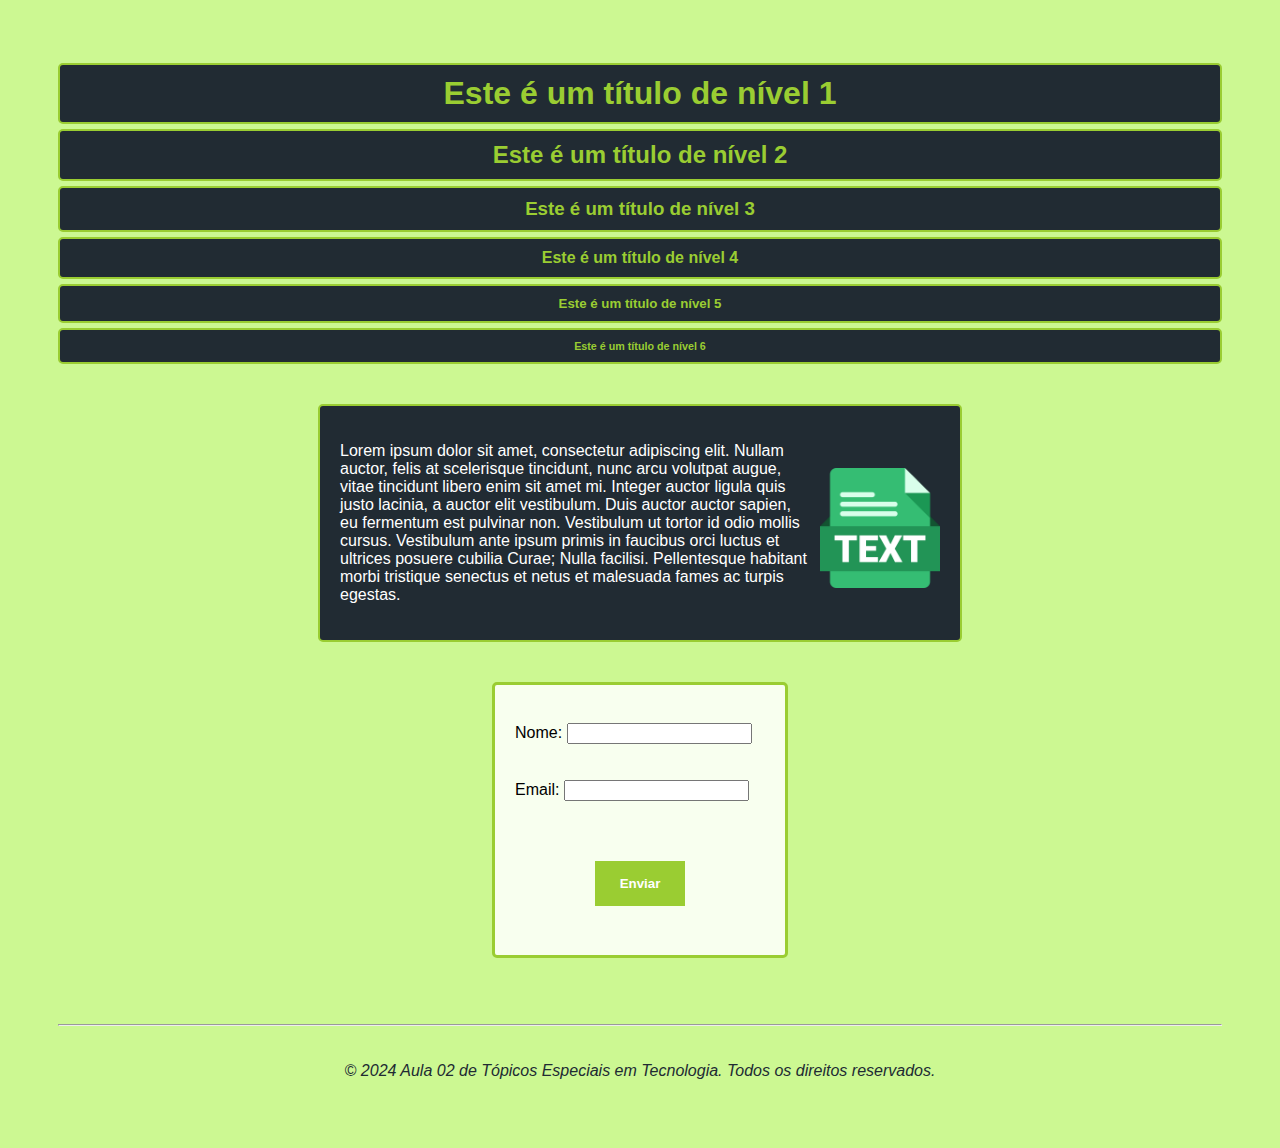
<file: CodigoAula02/CodigoHTMLAula02.html>
<!DOCTYPE html>
<html lang="pt-br">
<head>
    <meta charset="UTF-8">
    <meta name="viewport" content="width=device-width, initial-scale=1.0">
    <title>Este é um título da página web</title>
    <!-- "Linkando" o CSS com HTML -->
    <link rel="stylesheet" href="src/css/EstiloCSSAula02.css">
</head>
<body>
    <!-- Títulos -->
    <h1>Este é um título de nível 1</h1>
    <h2>Este é um título de nível 2</h2>
    <h3>Este é um título de nível 3</h3>
    <h4>Este é um título de nível 4</h4>
    <h5>Este é um título de nível 5</h5>
    <h6>Este é um título de nível 6</h6>

    <!-- "Container" com um parágrafo e uma imagem -->
    <div class="container">
        <p>Lorem ipsum dolor sit amet, consectetur adipiscing elit. Nullam auctor, felis at scelerisque tincidunt, nunc arcu volutpat augue, vitae tincidunt libero enim sit amet mi. Integer auctor ligula quis justo lacinia, a auctor elit vestibulum. Duis auctor auctor sapien, eu fermentum est pulvinar non. Vestibulum ut tortor id odio mollis cursus. Vestibulum ante ipsum primis in faucibus orci luctus et ultrices posuere cubilia Curae; Nulla facilisi. Pellentesque habitant morbi tristique senectus et netus et malesuada fames ac turpis egestas.</p>
        <img src="src/images/textImage.png" width="120px" alt="Descrição da imagem" title="Mensagem que aparece ao manter o cursor do mouse encima da imagem">
    </div>

    <!-- Formulário -->
    <form action="/submit" method="post">
        <label for="nome"><br>Nome:</label>
        <input type="text" id="nome" name="nome"><br><br><br>
        <label for="email">Email:</label>
        <input type="email" id="email" name="email">
        <input type="submit" value="Enviar">
    </form>

    <!-- Quebra de linha -->
    <br>
    
    <!-- Linha horizontal -->
    <hr>

    <!-- Quebra de linha -->
    <br>

    <!-- Rodapé -->
    <footer>
        <em>&copy; 2024 Aula 02 de Tópicos Especiais em Tecnologia. Todos os direitos reservados.</em>
    </footer>
</body>
</html>
</file>
<file: CodigoAula03/src/css/style.css>
body {
    font-family: Verdana, Geneva, Tahoma, sans-serif;
    background-color: #e9edf0;
}

.header {
    text-align: center;
}

.header img {
    width: 100%;
    max-width: 200px;
    margin: 20px 5px;
}

.header h2 {
    color: #2773ff;
    text-align: center;
    font-size: 40px;
    line-height: 1.0;
    letter-spacing: -3px;
    line-height: 0.1
}

.header p {
    color: #0e0e0e;
    padding-bottom: 10px;
    text-align: center;
    font-size: 17px;
    line-height: 0.9;
}

.table1, .table2, .table3, .table4, .table5, .table6, .table7, .table8 {
    display: flex;
    flex-direction: column;
    align-items: center;
    text-align: center;
    font-size: 17px;
}

.table1, .table2, .table3, .table4, .table5, .table6, .table7, .table8 h3 {
    color: #0e0e0e;
    font-size: 20px;
}

.table1, .table2, .table3, .table4, .table5, .table6, .table7, .table8 p {
    color: #0e0e0e;
    font-size: 17px;
}

.table8 p {
    padding-bottom: 80px;
}

.footer {
    background-color: #0e0e0e;
    color: #c5c5c5;
}

.footer p {
    padding-bottom: 30px;
    padding-top: 30px;
    text-align: center;
    font-size: 12px;
}

.footer a {
    color: #2773ff;
}
</file>
<file: CodigoAula03/src/css/scrollbar.css>
::-webkit-scrollbar {
    background-color: #d9dee2;
    width: 10px;
	height: 8px;
}

::-webkit-scrollbar-thumb {
    background-color: #387eff;
    border-radius: 8px;
}
</file>
<file: CodigoAula04/src/css/style.css>
body {
    font-family: Verdana, Geneva, Tahoma, sans-serif;
    background-color: #fffcd0;
}

.header {
    text-align: center;
}

.header img {
    width: 100%;
    max-width: 150px;
    margin-top: 40px;
    margin-bottom: 30px;
}

.header h2 {
    color: #e6da3a;
    text-align: center;
    font-size: 35px;
    line-height: 1.0;
    letter-spacing: -3px;
    line-height: 0.1
}

.header p {
    color: #0e0e0e;
    padding-top: 30px;
    padding-bottom: 10px;
    text-align: center;
    font-size: 17px;
    line-height: 0.9;
}

.operadores-logicos {
    display: flex;
    flex-direction: column;
    align-items: center;
    text-align: center;
    font-size: 17px;
    padding-bottom: 40px;
}

.operadores-logicos h3 {
    color: #0e0e0e;
    font-size: 25px;
    padding-top: 20px;
    padding-bottom: 10px;
}

.operadores-logicos p {
    color: #0e0e0e;
    font-size: 17px;
}

.tabela-operadores {
    width: 90%;
    margin: 0 auto;
    border-collapse: collapse;
}

.tabela-operadores th,
.tabela-operadores td {
    padding: 8px;
    border: 1px solid #a5a5a5;
}

.tabela-operadores td:nth-child(1),
.tabela-operadores td:nth-child(3) {
    text-align: center;
    color: #e62a91;
}

.tabela-operadores td:nth-child(2),
.tabela-operadores td:nth-child(4) {
    text-align: left;
}

.tabela-operadores th {
    text-align: center;
    background-color: #f8f18c;
}

.tabela-operadores td {
    background-color: #fcfbf5;
}

.footer {
    margin-top: 50px;
    background-color: #0e0e0e;
    color: #c5c5c5;
}

.footer p {
    padding-bottom: 30px;
    padding-top: 30px;
    text-align: center;
    font-size: 12px;
}

.footer a {
    color: #e6da3a;
}
</file>
<file: CodigoAula04/src/css/scrollbar.css>
::-webkit-scrollbar {
    background-color: #eeebc4;
    width: 10px;
	height: 8px;
}

::-webkit-scrollbar-thumb {
    background-color: #e6da3a;
    border-radius: 8px;
}
</file>
<file: CodigoAvaliacao01/src/css/fonts.css>
/* Definição da fonte FFFForward */
@font-face {
    font-family: "FFFFoward";
    src: url("../fonts/FFFFORWARD.ttf") format("woff2"),
         url("../fonts/FFFFORWARD.ttf") format("woff");
}
</file>
<file: CodigoAvaliacao01/src/css/style.css>
/* Estilização básica do corpo do documento */
body {
    font-family: Verdana, Geneva, Tahoma, sans-serif;
    color: #fff;
    background-color: #3e375f;
    background-image: url('../images/mainBackgroundImage.png');
    background-size: cover;
    background-attachment: fixed;
    background-position: center;
}

/* Estilização da sobreposição para efeitos visuais desejados na imagem de fundo */
.overlay {
    background-color: rgba(0, 0, 0, 0.719);
    width: 100vw;
    height: 100vh;
    position: fixed;
    top: 0;
    left: 0;
    z-index: -1;
}

/* Estilização do título da página */
.title h1 {
    font-family: FFFFoward;
    font-size: 50px;
    padding-top: 100px;
    text-align: center;
    line-height: 1.0;
    letter-spacing: -2px;
    opacity: 0;
    animation: fadeInDown 2.0s forwards;
}

/* Estilização da linha abaixo do título */
.title hr {
    border: none;
    border: 2px solid #dacf3f;
    width: 30%;
    margin: 50px auto;
    margin-top: 50px;
    margin-bottom: -5px;
}

/* Estilização do subtítulo abaixo do título */
.title h2 {
    font-size: 21px;
    text-shadow: 2px 2px 4px rgba(0, 0, 0, 0.651);
    padding-top: 35px;
    text-align: center;
    line-height: 1.0;
    line-height: 1.3,5;
    opacity: 0;
    animation: fadeInUp 2.5s forwards;
}

/* Estilização do a seção informativa abaixo do título */
.more-info {
    font-size: 15px;
    text-shadow: 2px 2px 4px rgba(0, 0, 0, 0.651);
    padding-top: 50px;
    padding-bottom: 10px;
    padding-left: 150px;
    padding-right: 150px;
    text-align: center;
    font-size: 18px;
    line-height: 1.5;
}

/* Estilização a seta animada abaixo da seção informativa */
.arrow {
    width: 0;
    height: 0;
    border-left: 10px solid transparent;
    border-right: 10px solid transparent;
    border-top: 15px solid #fff;
    position: relative;
    margin: 10px auto;
    padding-bottom: 15px;
    animation: arrowAnimation 1s infinite alternate;
}

/* Estilização das duas seções sobre as músicas */
.music1, .music2 {
    display: flex;
    align-items: flex-start;
    background-color: #191625dc;
    color: #fff;
    padding: 50px 0px;
    margin-top: 20px;
    opacity: 0;
    animation: fadeInDown 1.5s forwards;
}

/* Estilização dos títulos das seções sobre as músicas */
.music1 h2, .music2 h2 {
    font-size: 30px;
}

/* Estilização das imagens das seções sobre as músicas */
.music1 img, .music2 img {
    width: 100%;
    height: auto;
    max-width: 250px;
    margin-left: 20px;
}

/* Estilização do preenchimento do ícone do artista ao passar o mouse */
.music1 a:hover svg path, .music2 a:hover svg path {
    fill: #dacf3f;
    transition: fill 0.2s ease;
}

/* Estilização dos ícones sociais dos artistas*/
.social-icons {
    margin-top: 10px;
    margin-bottom: 10px;
    display: flex;
}

/* Estilização dos links sociais dos artistas*/
.social-icons a {
    margin-right: 10px;
}

/* Estilização do container do botão */
.button-container {
    display: flex;
    align-items: center;
    padding-bottom: 15px;
}

/* Estilização dos botões transparentes e brancos */
.transparent-button {
    background-color: transparent;
    color: white;
    border: 2px solid #dacf3f;
    border-radius: 5px;
    padding: 10px 20px;
    font-weight: bold;
    font-size: 15px;
    text-align: center;
    cursor: pointer;
    transition: background-color 0.3s, color 0.3s, border-color 0.3s;
}

/* Estilização do contêiner do texto */
.music1 .text-container, .music2 .text-container {
    display: flex;
    flex-direction: column;
    flex: 1;
    padding-left: 20px;
}

/* Estilização do título das seções sobre as músicas */
.music1 h2, .music2 h2 {
    margin: 0;
    color: #dacf3f;
}

/* Estilização do subtítulo das seções sobre as músicas */
.music1 sub, .music2 sub {
    margin-top: 5px;
    margin-bottom: 10px;
    color: #dacf3f;
}

/* Estilização do texto das seções sobre as músicas */
.music1 p, .music2 p {
    margin: 10px 0;
    padding-right: 20px;
}

/* Estilização da citação das seções sobre as músicas */
.music1 cite, .music2 cite {
    margin-top: 10px;
}

/* Estilização dos links de citação das seções sobre as músicas */
.music1 a, .music2 a {
    color: #dacf3f;
    margin-top: 10px;
}

/* Estilização dos links dos links de citação ao passar o mouse */
.music1 a:hover, .music2 a:hover {
    text-decoration: underline;
}

/* Estilização da tabela e do título */
.table-wrapper {
    text-align: center;
    text-shadow: 2px 2px 4px rgba(0, 0, 0, 0.651);
    margin: 0 auto;
    width: 80%;
    max-width: 800px;
    margin-top: 20px;
    margin-bottom: 20px;
    opacity: 0;
    animation: fadeInDown 1.5s forwards;
}

/* Estilização do título da tabela */
.table-wrapper h1 {
    font-family: FFFFoward;
    font-size: 40px;
    margin-top: 60px;
    margin-bottom: 20px;
    line-height: 1.4;
    letter-spacing: -1px;
    opacity: 0;
    animation: fadeInDown 2.0s forwards;
}

/* Estilização da linha horizontal abaixo do título da tabela */
.table-wrapper hr {
    border: none;
    border: 2px solid #dacf3f;
    width: 40%;
    margin: 50px auto;
    margin-top: 20px;
    margin-bottom: 20px;
}

/* Estilização dos títulos das colunas */
table th {
    background-color: #191625dc;
    color: #fff;
    font-size: 16px;
    padding: 10px;
    border-bottom: 4px solid #dacf3f;
}

/* Estilização das células da tabela */
table td {
    background-color: #19162563;
    padding: 10px;
    font-size: 16px;
}

/* Estilização dos links nas células da tabela */
table td a {
    color: #fff;
}

table td:hover {
    background-color: #191625dc;
}

/* Estilização dos links nas células da tabela ao passar o mouse */
table td a:hover {
    background-color: #191625dc;
    text-decoration: underline;
    color: #dacf3f;
}

/* Estilização do rodapé */
.footer {
    background-color: #191625;
    color: #c5c5c5;
    margin-top: 30px;
}

/* Estilização do texto do rodapé */
.footer p {
    padding-bottom: 30px;
    padding-top: 30px;
    text-align: center;
    font-size: 12px;
}

/* Estilização do link no rodapé */
.footer a {
    color: #9b9323;
}
</file>
<file: CodigoAvaliacao01/src/css/pseudoElementStyles.css>
/* Estilos da barra de rolagem */
::-webkit-scrollbar {
    background-color: #191625;
    width: 10px;
	height: 8px;
}

/* Estilos do indicador da barra de rolagem */
::-webkit-scrollbar-thumb {
    background-color: #dacf3f;
    border-radius: 8px;
}

/* Estilos da seleção de texto */
::selection {
    background-color: #d8db1659;
    color: #fff;
}

/* Estilização dos botões transparentes ao passar o mouse */
.transparent-button:hover {
    background-color: #dacf3f;
    color: white;
    border-color: #dacf3f;
}

/* Estilização do link no rodapé ao passar o mouse */
.footer a:hover,
.footer a:focus {
    color: #dacf3f;
}
</file>
<file: CodigoAvaliacao01/src/css/animation.css>
/* Animação da seta */
@keyframes arrowAnimation {
    from {
        top: 0;
    }
    to {
        top: 10px;
    }
}

/* Animação de fade-in para baixo */
@keyframes fadeInDown {
    from {
        opacity: 0;
        transform: translateY(20px);
    }
    to {
        opacity: 1;
        transform: translateY(0);
    }
}

/* Animação de fade-in para cima */
@keyframes fadeInUp {
    from {
        opacity: 0;
        transform: translateY(-35px);
    }
    to {
        opacity: 1;
        transform: translateY(0);
    }
}
</file>
<file: CodigoAvaliacao02/src/css/fonts.css>
/* Definição da fonte Cyberpunk-Regular */
@font-face {
    font-family: "Cyberpunk-Regular";
    src: url("../fonts/Cyberpunk-Regular.ttf") format("woff2"),
         url("../fonts/Cyberpunk-Regular.ttf") format("woff");
}

/* Definição da fonte Refinery25-Regular */
@font-face {
    font-family: "Refinery25-Regular";
    src: url("../fonts/Refinery25-Regular.ttf") format("woff2"),
         url("../fonts/Refinery25-Regular.ttf") format("woff");
}
</file>
<file: CodigoAvaliacao02/src/css/style.css>
/* Estilização básica do corpo do documento */
body {
    font-family: Refinery25-Regular;
    color: #fff;
    background-color: #322d47;
    background-image: url('../images/mainBackgroundImage.png');
    background-size: cover;
    background-attachment: fixed;
    background-position: center;
}

/* Estilização da sobreposição para efeitos visuais desejados na imagem de fundo */
.overlay {
    background-color: rgba(0, 0, 0, 0.719);
    width: 100vw;
    height: 100vh;
    position: fixed;
    top: 0;
    left: 0;
    z-index: -1;
}

/* Estilização da barra de navegação */
.navbar {
    position: fixed;
    z-index: 1000;
    width: 100%;
    display: flex;
    justify-content: space-between;
    align-items: center;
    padding: 10px 20px;
    color: #dacf3f;
    background-color: #191625d3;
    box-shadow: 0 10px 6px rgba(0, 0, 0, 0.1), 0 1px 3px rgba(0, 0, 0, 0.08);
    transition: transform 0.3s ease;
}

/* Estilização para esconder a navbar */
.navbar.hide {
    transform: translateY(-100%);
}

/* Estilização para a barra de navegação com animação */
.navbar.show {
    transform: translateY(0);
}

/* Estilização do logotipo na barra de navegação */
.logo {
    display: flex;
    align-items: center;
}

/* Estilização da imagem do logotipo na barra de navegação */
.logo img {
    width: 60px;
    height: 60px;
    margin-top: 5px;
    margin-bottom: 5px;
    margin-left: 10px;
}

/* Estilização geral dos links de navegação */
.nav-links {
    display: flex;
    list-style-type: none;
    font-size: 23px;
    position: relative;
}

/* Estilização dos itens da lista de links de navegação */
.nav-links li {
    margin-right: 20px;
    margin-top: 20px;
    margin-bottom: 20px;
    position: relative;
}

/* Estilização específica dos links de navegação */
.nav-links a {
    color: #dacf3f;
    padding-inline: 25px;
    padding-top: 5px;
    padding-bottom: 5px;
    text-decoration: none;
    position: relative;
}

/* Estilização do sublinhado dos links de navegação */
.nav-links a::after {
    content: '';
    position: absolute;
    left: 0;
    bottom: 0;
    width: 100%;
    height: 3px;
    background-color: #d3c831;
    transform: scaleX(0);
    transform-origin: center;
    transition: transform 0.3s ease;
}

/* Estilização do sublinhado dos links de navegação ao passar o mouse */
.nav-links a:hover::after,
.nav-links a:focus::after {
    transform: scaleX(1);
    transform-origin: center;
}

/* Estilização da imagem no título da página */
.header-title img {
    width: 100%;
    height: auto;
    max-width: 550px;
    display: block;
    margin: 0 auto;
    padding-top: 160px;
    margin-bottom: -20px;
    text-align: center;
    line-height: 1.0;
    opacity: 0;
    animation: fadeInDown 2.0s forwards;
}

/* Estilização da linha abaixo do título */
.header-title hr {
    border: none;
    border: 2px solid #dacf3f;
    width: 30%;
    margin: 50px auto;
    margin-bottom: -5px;
}

/* Estilização dos subtítulo abaixo da linha abaixo do título*/
.header-title h2 {
    font-size: 28px;
    text-shadow: 2px 2px 4px rgba(0, 0, 0, 0.651);
    padding-top: 35px;
    text-align: center;
    line-height: 1.0;
    line-height: 1.3,5;
    opacity: 0;
    animation: fadeInUp 2.5s forwards;
}

/* Estilização do a seção informativa abaixo do título principal */
.more-info {
    font-size: 23px;
    text-shadow: 2px 2px 4px rgba(0, 0, 0, 0.651);
    padding-top: 50px;
    padding-bottom: 10px;
    padding-left: 150px;
    padding-right: 150px;
    text-align: center;
    line-height: 1.5;
}

/* Estilização do a seção informativa abaixo do título 2 */
.more-info2 {
    font-size: 23px;
    text-shadow: 2px 2px 4px rgba(0, 0, 0, 0.651);
    padding-top: 10px;
    padding-bottom: 20px;
    padding-left: 300px;
    padding-right: 300px;
    text-align: center;
    line-height: 1.0;
    line-height: 1.3,5;
    opacity: 0;
    animation: fadeInUp 2.5s forwards;
}

/* Estilização a seta animada abaixo da seção informativa */
.arrow {
    width: 0;
    height: 0;
    border-left: 10px solid transparent;
    border-right: 10px solid transparent;
    border-top: 15px solid #fff;
    position: relative;
    margin: 10px auto;
    padding-bottom: -15px;
    animation: arrowAnimation 1s infinite alternate;
}

/* Estilização dos títulos principais da página */
.title2, .title3, .title4, .title5, .title6 {
    text-align: center;
    font-family: Cyberpunk-Regular;
    font-size: 65px;
    margin-top: 60px;
    margin-bottom: 20px;
    line-height: 0.7;
    letter-spacing: -13px;
    opacity: 0;
    animation: fadeInDown 2.0s forwards;
}

/* Estilização específica do título 2 da página */
.title2 {
    line-height: 0.6;
}

/* Estilização específica do título 4 da página */
.title4 {
    letter-spacing: -7px;
}

/* Estilização específica do título 5 da página */
.title6 {
    letter-spacing: -5px;
}

/* Estilização da linha horizontal abaixo dos títulos principais da página */
.hr, .hr2, .hr3, .hr4, .hr5 {
    border: none;
    border: 2px solid #dacf3f;
    margin: 35px auto;
    margin-bottom: 20px;
}

/* Estilização específica da linha horizontal 1 da página */
.hr {
    width: 30%;
}

/* Estilização específica da linha horizontal 2 da página */
.hr2 {
    width: 50%;
}

/* Estilização específica da linha horizontal 3 da página */
.hr3 {
    width: 50%;
}

/* Estilização específica da linha horizontal 4 da página */
.hr4 {
    width: 40%;
}

/* Estilização específica da linha horizontal 5 da página */
.hr5 {
    width: 40%;
}

/* Estilização das seções sobre as músicas */
.music1, .music2 {
    display: flex;
    align-items: flex-start;
    background-color: #191625dc;
    color: #fff;
    padding: 50px 0px;
    margin-top: 15px;
    opacity: 0;
    animation: fadeInDown 1.5s forwards;
}

/* Estilização do contêiner do texto das seções sobre as músicas */
.music1 .text-container, .music2 .text-container {
    display: flex;
    flex-direction: column;
    flex: 1;
}

/* Estilização dos títulos das seções sobre as músicas */
.music1 h2, .music2 h2 {
    color: #dacf3f;
    font-size: 40px;
    padding-left: 20px;
    padding-right: 20px;
}

/* Estilização do subtítulo das seções sobre as músicas */
.music1 sub, .music2 sub {
    color: #dacf3f;
    font-size: 20px;
    margin-top: 5px;
    margin-bottom: 10px;
    padding-left: 20px;
    padding-right: 20px;
}

/* Estilização do parágrafo das seções sobre as músicas */
.music1 p, .music2 p {
    font-size: 23px;
    margin-bottom: 10px;
    padding-left: 20px;
    padding-right: 20px;
}

/* Estilização da imagem das seções sobre as músicas */
.music1 img, .music2 img {
    width: 100%;
    height: auto;
    max-width: 250px;
    margin-left: 20px;
    border-radius: 5px;
}

/* Estilização da citação das seções sobre as músicas */
.music1 cite, .music2 cite {
    font-family: Verdana;
    margin-top: 10px;
    font-size: 12px;
    padding-left: 20px;
}

/* Estilização dos links de citação das seções sobre as músicas */
.music1 a, .music2 a {
    color: #dacf3f;
    margin-top: 10px;
}

/*Estilização dos links de citação das seções sobre as músicas ao passar o mouse */
.music1 a:hover, .music2 a:hover {
    color: #00be3c;
    text-decoration: underline;
}

/* Estilização dos ícones SVGs das seções sobre as músicas */
.social-icons {
    margin-top: 10px;
    margin-bottom: 10px;
    margin-left: 20px;
    display: flex;
    gap: 10px;
}

/* Estilização do preenchimento dos ícones SVGs das seções sobre as músicas ao passar o mouse */
.music1 a:hover svg path, .music2 a:hover svg path {
    fill: #dacf3f;
    transition: fill 0.3s ease;
}

/* Estilização do container do botão das seções sobre as músicas */
.button-container {
    display: flex;
    align-items: center;
    padding-bottom: 15px;
    padding-left: 20px;
}

/* Estilização dos botões transparente das seções sobre as músicas */
.transparent-button {
    background-color: transparent;
    color: white;
    border: 2px solid #dacf3f;
    border-radius: 5px;
    padding: 10px 20px;
    font-weight: bold;
    font-size: 15px;
    text-align: center;
    cursor: pointer;
    transition: background-color 0.3s, color 0.3s, border-color 0.3s;
}

/* Estilização do botão transparente das seções sobre as músicas ao passar o mouse */
.transparent-button:hover {
    background-color: #dacf3f;
    color: white;
    border-color: #dacf3f;
}

/* Estilização da tabela e do título */
.table-wrapper {
    text-align: center;
    text-shadow: 2px 2px 4px rgba(0, 0, 0, 0.651);
    margin: 0 auto;
    width: 80%;
    margin-top: 20px;
    margin-bottom: 20px;
    padding-bottom: 50px;
    opacity: 0;
    animation: fadeInDown 1.5s forwards;
}

/* Estilização dos títulos das colunas */
table th {
    background-color: #191625dc;
    color: #fff;
    font-size: 26px;
    padding: 10px;
    border-bottom: 4px solid #dacf3f;
}

/* Estilização das células da tabela */
table td {
    background-color: #19162563;
    padding: 10px;
    font-size: 23px;
}

/* Estilização dos links nas células da tabela */
table td a {
    color: #fff;
}

/* Estilização da tabela ao passar o mouse */
table td:hover {
    background-color: #191625dc;
}

/* Estilização dos links nas células da tabela ao passar o mouse */
table td a:hover {
    background-color: #191625dc;
    text-decoration: underline;
    color: #dacf3f;
}

/* Estilização geral da seção sobre os personagens */
.characters {
    text-align: center;
    margin: 0 auto;
    display: grid;
    grid-template-columns: repeat(auto-fit, minmax(300px, 1fr));
    gap: 15px;
}

/* Estilização das imagens da seção sobre os personagens */
.characters img {
    max-width: 130px;
}

/* Estilização dos parágrafos da seção sobre os personagens */
.characters p {
    padding-top: 20px;
    padding-bottom: 20px;
    padding-left: 25px;
    padding-right: 25px;
}

/* Estilização geral para os cards */
.card {
    background-color: #191625dc;
    padding: 20px;
    border-radius: 5px;
    overflow: hidden;
    animation: fadeInDown 1.5s forwards;
}

/* Estilização da imagem para os cards */
.card img {
    width: 100%;
    border-radius: 10px;
}

/* Estilização do título para os cards */
.card h2 {
    font-size: 30px;
    color: #dacf3f;
    margin-top: 10px;
}

/* Estilização do parágrafo para os cards */
.card p {
    font-size: 23px;
    margin-top: 5px;
}

/* Estilização da seção sobre o jogo */
.about-game {
    display: flex;
    align-items: flex-start;
    background-color: #191625dc;
    color: #fff;
    padding: 60px 0px;
    margin-top: 15px;
    opacity: 0;
    animation: fadeInDown 1.5s forwards;
}

/* Estilização do contêiner do texto da seção sobre o jogo */
.about-game .text-container {
    display: flex;
    flex-direction: column;
    flex: 1;
}

/* Estilização dos títulos da seção sobre o jogo */
.about-game h2 {
    color: #dacf3f;
    font-size: 40px;
    margin-top: -30px;
    margin-bottom: 10px;
    margin-left: 20px;
    margin-right: 20px;
}

/* Estilização dos parágrafos da seção sobre o jogo */
.about-game p {
    font-size: 23px;
    padding-left: 20px;
    padding-right: 20px;
}

/* Estilização da imagem da seção sobre o jogo */
.about-game img {
    width: 100%;
    height: auto;
    max-width: 300px;
    margin-left: 20px;
    border-radius: 5px;
}

/* Estilização do link no parágrafo da seção sobre o jogo */
#official-site-link a {
    color: #dacf3f;
}

/* Estilização do link no parágrafo da seção sobre o jogo ao passar o mouse */
#official-site-link:hover a {
    color: #00be3c;
}

/* Estilização específica do segundo título da seção sobre o jogo */
.about-game #title2 {
    font-size: 33px;
    margin-top: 30px;
}

/* Estilização dos ícones SVGs da seção sobre o jogo */
.game-platform-icons {
    margin-top: 20px;
    margin-bottom: 10px;
    display: flex;
    flex-wrap: wrap;
    justify-content: center;
    gap: 12px;
}

/* Estilização específica do ícone SVG "platform-pc" na seção sobre o jogo */
.game-platform-icons #platform-pc {
    width: 100%;
    height: auto;
    max-width: 100px;
    margin-left: -200px;
    margin-right: 0;
}

/* Estilização específica do ícone SVG "platform-xboxseries" na seção sobre o jogo */
.game-platform-icons #platform-xboxseries {
    width: 100%;
    height: auto;
    max-width: 230px;
    margin-left: 0;
    margin-right: 0;
}

/* Estilização específica do ícone SVG "platform-ps5" na seção sobre o jogo */
.game-platform-icons #platform-ps5 {
    width: 100%;
    height: auto;
    max-width: 150px;
    margin-left: 0;
    margin-right: 0;
}

/* Estilização específica do ícone SVG "platform-xboxone" na seção sobre o jogo */
.game-platform-icons #platform-xboxone {
    width: 100%;
    height: auto;
    max-width: 150px;
    margin-left: 0;
    margin-right: 0;
}

/* Estilização específica do ícone SVG "platform-ps4" na seção sobre o jogo */
.game-platform-icons #platform-ps4 {
    width: 100%;
    height: auto;
    max-width: 150px;
    margin-left: 0;
    margin-right: 0;
}

/* Estilização da seção sobre onde assistir o anime */
.where-to-watch {
    background-image: url('../images/DavidSandevistanBackgroundImage.png');
    background-color: #191625dc;
    background-size: cover;
    background-attachment: fixed;
    background-position: right center;
    color: #fff;
    padding: 60px 0px;
    margin-top: 15px;
    margin-bottom: 120px;
    opacity: 0;
    animation: fadeInDown 1.5s forwards;
}

/* Estilização do logo da "Netlix Series" na seção sobre onde assistir o anime */
#netiflix-cyberpunk-logo {
    width: 100%;
    height: auto;
    max-width: 460px;
    margin-left: 50px;
}

/* Estilização do ícone de classificação indicativa para +16 na seção sobre onde assistir o anime */
#indicative-classification {
    vertical-align: middle;
    width: 100%;
    height: auto;
    max-width: 25px;
    margin-left: 0px;
}

/* Estilização dos parágrafos da seção sobre onde assistir o anime */
.where-to-watch p {
    font-family: Verdana;
    font-size: 16px;
    padding-left: 50px;
    padding-right: 20px;
    padding-top: 40px;
}

/* Estilização geral dos ícones das notas na seção sobre onde assistir o anime */
.score-icons {
    margin-top: 20px;
}

/* Estilização do ícone da crítica do "Rotten Tomatoes" na seção sobre onde assistir o anime */
.score-icons #rotten-tomatoes-critics-icon {
    width: 30px;
    height: auto;
    margin-left: 100px;
}

/* Estilização do ícone da audiência do "Rotten Tomatoes" na seção sobre onde assistir o anime */
.score-icons #rotten-tomatoes-audience-icon {
    width: 25px;
    height: auto;
    margin-left: 45px;
}

/* Estilização do ícone da pontuação do "IMDb" na seção sobre onde assistir o anime */
.score-icons #imdb-icon {
    width: 30px;
    height: auto;
    margin-left: 90px;
}

/* Estilização geral dos textos das notas na seção sobre onde assistir o anime */
.score-text {
    display: flex;
    font-weight: bold;
    cursor:default;
}

/* Estilização do texto da crítica do "Rotten Tomatoes" na seção sobre onde assistir o anime */
.score-text #rotten-tomatoes-critics-score {
    margin-top: -35px;
    margin-left: 36px;
}

/* Estilização do texto da audiência do "Rotten Tomatoes" na seção sobre onde assistir o anime */
.score-text #rotten-tomatoes-audience-score {
    margin-top: -35px;
    margin-left: -42px;
}

/* Estilização do texto da pontuação do "IMDb" na seção sobre onde assistir o anime */
.score-icons #imdb-score {
    margin-top: -35px;
    margin-left: -5px;
}

/* Estilização do container dos vídeos-trailer na seção sobre onde assistir o anime */
.trailer-container {
    margin-left: 50px;
    margin-right: 20px;
}

/* Estilização do texto do parágrafo de "onde assistir" na seção sobre onde assistir o anime */
#where-to-watch-text {
    text-shadow: 2px 2px 4px rgba(0, 0, 0, 0.651);
    font-family: "Refinery25-Regular";
    font-size: 26px;
    margin-right: 600px;
}

/* Estilização do link do parágrafo de "onde assistir" na seção sobre onde assistir o anime */
#where-to-watch-link {
    text-shadow: 2px 2px 4px rgba(0, 0, 0, 0.651);
    color: #dacf3f;
    font-family: "Refinery25-Regular";
    font-size: 23px;
    margin-top: -25px;
}

/* Estilização do link no parágrafo de "onde assistir" na seção sobre onde assistir o anime ao passar o mouse */
#where-to-watch-link:hover {
    color: #00be3c;
    text-decoration: underline;
}

/* Estilização específica dos textos 1 e 2 nos vídeos-trailer na seção sobre onde assistir o anime */
.trailer-container #video-text1, 
.trailer-container #video-text2 {
    color: #dacf3f;
    font-family: "Refinery25-Regular";
    font-size: 30px;
    margin-left: 10px;
    margin-bottom: 10px;
    margin-top: 50px;
    padding-top: 0;
    display: inline-block;
    border-left: 5px solid #dacf3f;
    padding-left: 10px;
}

/* Estilização específica do texto 2 nos vídeos-trailer na seção sobre onde assistir o anime */
.trailer-container #video-text2 {
    margin-left: 260px;
}

/* Estilização específica dos iframe 1 e 2 do vídeo-trailer na seção sobre onde assistir o anime */
.trailer-iframe1, 
.trailer-iframe2 {
    background-color: #0e0c14;
    display: inline-block;
    width: 500px;
    height: 280px;
}

/* Estilização específica do iframe 2 do vídeo-trailer na seção sobre onde assistir o anime */
.trailer-iframe1 {
    margin-right: 30px;
}

/* Estilização para o botão de volta ao topo */
#back-to-top {
    position: fixed;
    bottom: 20px;
    right: 20px;
    background-color: #0c0a11;
    color: #fff;
    width: 50px;
    height: 50px;
    border: none;
    border-radius: 50%;
    font-size: 24px;
    cursor: default;
    opacity: 0;
    transition: opacity 0.3s ease;
    z-index: 9999;
}

/* Estilização para o botão de voltar ao topo quando estiver visível */
#back-to-top.visible {
    opacity: 1;
    cursor: pointer;
}

/* Estilização para o botão de voltar ao topo quando estiver visível ao passar o mouse */
#back-to-top.visible:hover {
    color: #dacf3f;
    text-shadow: 0 0 16px #dacf3f;
}

/* Estilização para o texto do botão de voltar ao topo */
#back-to-top .tooltip {
    position: absolute;
    background-color: #0c0a11;
    color: #fff;
    padding: 10px;
    border-radius: 5px;
    opacity: 0;
    transition: opacity 0.3s ease;
    z-index: 1;
}

/* Triângulo do balão de fala */
#back-to-top .tooltip::after {
    content: "";
    position: absolute;
    border-style: solid;
    border-width: 10px;
    border-color: #0c0a11 transparent transparent transparent;
    bottom: -1px;
    top: 0%;
    left: 118px;
    transform: translateX(50%) rotate(-90deg);;
}

/* Estilização do texto do botão de voltar ao topo */
.tooltip {
    font-size: 18px;
    position: absolute;
    top: -5px;
    left: -130px;
    opacity: 0;
    transition: opacity 0.3s ease;
    pointer-events: none;
}

/* Estilização do texto do botão de voltar ao topo ao passar o mouse */
#back-to-top:hover .tooltip {
    opacity: 1;
    color: #fff;
    text-shadow: none;
}

/* Estilização do rodapé */
.footer {
    background-color: #191625;
    color: #c5c5c5;
    margin-top: 30px;
}

/* Estilização da imagem no rodapé */
.footer img {
    width: 100%;
    height: auto;
    max-width: 90px;
    display: block;
    margin: 0 auto;
    padding-top: 20px;
    margin-bottom: -10px;
    text-align: center;
    line-height: 1.0;
}

/* Estilização "frase especial" no rodapé */
#ER-phrase {
    font-family: Cyberpunk-Regular;
    color: #06FB55;
    text-align: center;
    margin-top: 10px;
    margin-bottom: 40px;
    line-height: 0.9;
    letter-spacing: -2px;
}

/* Estilização da linha horizontal no rodapé */
.footer hr {
    border: none;
    height: 2px;
    background-image: linear-gradient(to right, transparent, #3f375fd3, transparent);
}

/* Estilização geral do texto no rodapé */
.footer p {
    color: #a59cc2;
    text-align: center;
    font-size: 14px;
}

/* Estilização do texto de copyright no rodapé */
#copyright {
    font-family: Verdana;
    padding-top: 30px;
    padding-bottom: 15px;
}

/* Estilização do texto predescente aos links pessoais do autor do site no rodapé */
#my-links {
    font-family: Verdana;
    padding-top: 10px;
    padding-bottom: 10px;
}

/* Estilização dos ícones sociais pessoais do autor do site */
.personal-social-icons {
    margin-top: 10px;
    padding-bottom: 30px;
    display: flex;
    justify-content: center;
    gap: 30px;
}

/* Estilização do preenchimento dos ícones sociais pessoais do autor do site ao passar o mouse */
.personal-social-icons a:hover svg path {
    fill: #66617a;
    transition: fill 0.3s ease;
}

/* Estilização do texto no final do site no rodapé */
#repository-link {
    color: #665e86;
    background-color: #0e0c14;
    font-family: Verdana;
    font-size: 12px;
    padding-top: 10px;
    padding-bottom: 10px;
}

/* Estilização do link texto no final do site no rodapé */
#repository-link a {
    color: #aaa235;
}

/* Estilização do link texto no final do site no rodapé ao passar o mouse */
#repository-link:hover a {
    color: #00be3c;
}
</file>
<file: CodigoAvaliacao02/src/css/modalVideo.css>
/* Estilização para a modal */
.modal {
	background-color: #1a1727c2;
    backdrop-filter: blur(2px);
	position: fixed;
	width: 100vw;
	height: 100vh;
	top: 0;
	left: 0;
	visibility: hidden;
	z-index: 2000;
}

/* Estilização para o conteúdo da modal */
.modal-content {
	display: flex;
	justify-content: center;
	align-items: center;
	flex-direction: column;
	height: 100vh;
	border-radius: 5px;
	gap: 15px;
}

/* Estilização para o botão de fechar a modal */
.close-modal {
	font-family: Verdana;
	background-color: #0f0e11;
	color: #fff;
	font-weight: bolder;
	font-size: 20px;
	width: 40px;
    height: 40px;
	border-radius: 50%;
	text-align: center;
	cursor: pointer;
    line-height: 40px;
    padding: 0;
    box-sizing: border-box;
    transition: text-shadow 0.3s ease;
}

.close-modal:hover {
    color: #dacf3f;
    text-shadow: 0 0 16px #dacf3f;
}

/* Estilização para o iframe dentro da modal */
.modal iframe {
	border-width: 0;
	width: 65vw;
	height: 75vh;
}

/* Estilização para a modal quando estiver aberta */
.modal.open {
	opacity: 1;
	visibility: visible;
}
</file>
<file: CodigoAvaliacao02/src/css/pseudoElementStyles.css>
/* Estilos da barra de rolagem */
::-webkit-scrollbar {
    background-color: #191625;
    width: 10px;
	height: 8px;
}

/* Estilos do indicador da barra de rolagem */
::-webkit-scrollbar-thumb {
    background-color: #dacf3f;
    border-radius: 8px;
}

/* Estilos da seleção de texto */
::selection {
    background-color: #d8db163f;
    color: #fff;
}
</file>
<file: CodigoAvaliacao02/src/css/animation.css>
/* Animação da seta */
@keyframes arrowAnimation {
    from {
        top: 0;
    }
    to {
        top: 10px;
    }
}

/* Animação de fade-in para baixo */
@keyframes fadeInDown {
    from {
        opacity: 0;
        transform: translateY(20px);
    }
    to {
        opacity: 1;
        transform: translateY(0);
    }
}

/* Animação de fade-in para cima */
@keyframes fadeInUp {
    from {
        opacity: 0;
        transform: translateY(-35px);
    }
    to {
        opacity: 1;
        transform: translateY(0);
    }
}
</file>
<file: CodigoAvaliacao02/src/css/responsive.css>
/* Tablets */
@media screen and (min-width: 768px) and (max-width: 1024px) {
    .navbar {
        display: none;
    }

    .header-title img {
        max-width: 440px;
        margin-bottom: -30px;
        margin-top: -80px;
    }

    .header-title hr {
        width: 40%;
        margin-bottom: -15px;
    }

    .more-info {
        font-size: 23px;
        padding-top: 50px;
        padding-bottom: 10px;
        padding-left: 45px;
        padding-right: 45px;
    }

    .more-info2 {
        font-size: 23px;
        padding-bottom: 20px;
        padding-left: 80px;
        padding-right: 80px;
    }

    .title2, .title3, .title4, .title5 {
        font-size: 55px;
        letter-spacing: -7px;
    }

    .music1 h2, .music2 h2 {
        font-size: 33px;
        margin-top: -25px;
    }

    .music1 sub, .music2 sub {
        margin-top: 0px;
    }

    .music1 p, .music2 p {
        font-size: 20px;
        margin-left: 0px;
        margin-right: 20px;
    }

    .table-wrapper {
        display: flex;
        flex-direction: column;
        align-items: center;
        text-align: center;
        margin-left: 30px;
        margin-right: 30px;
        width: 90%;
        text-shadow: none;
        padding-bottom: 10px;
    }

    table th {
        font-size: 20px;
    }

    table td {
        font-size: 22px;
    }

    .characters {
        grid-template-columns: repeat(3, 1fr);
    }

    .card p {
        font-size: 20px;
        margin-top: 5px;
    }

    .about-game img {
        max-width: 250px;
        margin-top: -10px;
    }

    .about-game #title1 {
        font-size: 27px;
        margin-top: -30px;
        margin-bottom: 15px;
    }

    .about-game p {
        font-size: 20px;
        margin-right: 20px;
    }

    .about-game #title2 {
        font-size: 26px;
        margin-top: 40px;
    }

    .game-platform-icons {
        margin-top: 20px;
        display: flex;
        flex-wrap: wrap;
        justify-content: center;
        gap: 8px;
    }

    .game-platform-icons #platform-pc {
        width: 50%;
        height: auto;
        max-width: 80px;
        margin-left: -240px;
    }

    .game-platform-icons #platform-xboxseries {
        width: 50%;
        height: auto;
        max-width: 210px;
    }

    .game-platform-icons #platform-ps5 {
        width: 50%;
        height: auto;
        max-width: 130px;
    }

    .game-platform-icons #platform-xboxone {
        width: 50%;
        height: auto;
        max-width: 130px;
    }

    .game-platform-icons #platform-ps4 {
        width: 50%;
        height: auto;
        max-width: 130px;
    }

    .where-to-watch {
        background-position: center;
        flex-direction: column;
        margin-bottom: 60px;
    }

    #netiflix-cyberpunk-logo {
        max-width: 350px;
    }

    .score-icons #rotten-tomatoes-critics-icon {
        margin-left: 85px;
    }

    #where-to-watch-text {
        font-size: 22px;
        margin-right: 180px;
    }
    
    #where-to-watch-link {
        font-size: 21px;
        margin-top: -25px;
    }

    .video-text-container #video-text1 {
        display: none;
    }

    .iframe-container .trailer-iframe1 {
        margin-right: 30px;
        margin-top: 50px;
        width: 500px;
        height: 280px;
    }

    .video-text-container #video-text2 {
        display: none;
    }

    .iframe-container .trailer-iframe2 {
        margin-right: 30px;
        margin-top: 20px;
        width: 500px;
        height: 280px;
    }

    .personal-social-icons svg {
        max-width: 25px;
    }

    .footer img {
        display: none;
    }

    #ER-phrase {
        display: none;
    }


    .footer hr {
        display: none;
    }

    #back-to-top {
        display: none;
    }

    .modal #video {
        width: 800px;
        height: 455px;
    }
}

/* Smartphones */
@media screen and (max-width: 767px) {
    .navbar {
        display: none;
    }

    .header-title img {
        max-width: 320px;
        margin-bottom: -40px;
        margin-top: -100px;
    }

    .header-title hr {
        width: 60%;
        margin-bottom: -15px;
    }

    .header-title h2 {
        font-size: 23px;
        padding-top: 35px;
    }

    .more-info {
        font-size: 20px;
        padding-top: 50px;
        padding-bottom: 10px;
        padding-left: 45px;
        padding-right: 45px;
    }

    .more-info2 {
        font-size: 20px;
        padding-bottom: 20px;
        padding-left: 40px;
        padding-right: 40px;
    }

    .title2, .title3, .title4, .title5, .title6 {
        font-size: 50px;
        letter-spacing: -7px;
    }

    .hr, .hr2, .hr3, .hr4, .hr5 {
        width: 55%;
        margin-top: 20px;
    }

    .hr2 {
        width: 65%;
    }

    .hr3 {
        width: 80%;
    }

    .hr4 {
        width: 75%;
    }

    .hr5 {
        width: 80%;
    }

    .music1, .music2 {
        flex-direction: column;
        align-items: center;
        text-align: center;
        padding-bottom: 35px;
        margin-bottom: -10px;
    }

    .music1 img, .music2 img {
        order: -1;
        margin-top: -10px;
        margin-left: 0px;
    }

    .music1 h2, .music2 h2 {
        order: 0;
        font-size: 30px;
        margin-top: 10px;
        margin-left: 0px;
    }

    .music1 sub, .music2 sub {
        order: 1;
        margin-top: 0px;
        margin-left: 0px;
    }

    .button-container {
        order: 2;
        margin-top: 20px;
        margin-bottom: -30px;
        padding-left: 0px;
        display: flex;
        flex-direction: column;
    }

    .social-icons {
        order: 3;
        margin-top: 20px; 
        padding-left: 0;
        margin-left: 0px;
        align-items: center;
        display: flex;
        justify-content: center;
        align-items: center;
    }

    .music1 p, .music2 p {
        order: 4;
        font-size: 20px;
        margin-left: 10px;
        margin-right: 10px;
    }

    .music1 cite, .music2 cite {
        order: 5;
        padding-left: 0;
    }

    .table-wrapper {
        margin-left: 0px;
        margin-right: 0px;
        width: 100%;
        text-shadow: none;
        padding-bottom: 10px;
    }

    table th {
        font-size: 18px;
    }

    table td {
        font-size: 20px;
    }

    .characters {
        grid-template-columns: repeat(2, 1fr);
        gap: 5px;
    }

    .characters p {
        padding-bottom: 10px;
        padding-left: 5px;
        padding-right: 5px;
    }

    .card h2 {
        font-size: 26px;
        color: #dacf3f;
        margin-top: 10px;
    }

    .card p {
        font-size: 20px;
        margin-top: 5px;
    }

    .about-game {
        flex-direction: column;
        align-items: center;
        text-align: center;
        padding-bottom: 35px;
        margin-bottom: -10px;
    }

    .about-game img {
        order: -1;
        margin-top: -10px;
        max-width: 260px;
    }

    .about-game #title1 {
        order: 0;
        font-size: 27px;
        margin-top: 20px;
        margin-bottom: 15px;
        margin-left: 1px;
        margin-right: 1px;
    }

    .about-game p {
        order: 1;
        font-size: 20px;
        margin-left: 10px;
        margin-right: 10px;
    }

    .about-game #title2 {
        order: 2;
        font-size: 26px;
        margin-top: 40px;
        margin-left: 1px;
        margin-right: 1px;
    }

    .game-platform-icons {
        order: 3;
        margin-top: 20px; 
        padding-left: 0;
        align-items: center;
        display: flex;
        justify-content: center;
        align-items: center;
    }

    .game-platform-icons #platform-pc {
        width: 15%;
        height: auto;
        max-width: 90px;
        margin-left: 0;
    }

    .game-platform-icons #platform-xboxseries {
        width: 30%;
        height: auto;
        max-width: 220px;
    }

    .game-platform-icons #platform-ps5 {
        width: 25%;
        height: auto;
        max-width: 140px;
    }

    .game-platform-icons #platform-xboxone {
        width: 25%;
        height: auto;
        max-width: 140px;
    }

    .game-platform-icons #platform-ps4 {
        width: 25%;
        height: auto;
        max-width: 140px;
    }

    .where-to-watch {
        background-position: center;
        flex-direction: column;
        align-items: center;
        text-align: center;
        padding-top: 50px;
        padding-bottom: 50px;
        padding-left: 0;
        padding-right: 0;
        margin-bottom: 60px;
    }

    #netiflix-cyberpunk-logo {
        order: -1;
        max-width: 330px;
        margin-left: 0px;
    }

    #indicative-classification {
        order: 0;
        vertical-align: middle;
        width: 100%;
        max-width: 25px;
        margin-left: 0px;
    }

    .where-to-watch p {
        font-size: 14px;
    }

    .score-icons {
        order: 1;
        align-items: center;
    }

    .score-icons #rotten-tomatoes-critics-icon {
        margin-left: 35px;
        width: 5%;
    }

    .score-icons #rotten-tomatoes-audience-icon {
        margin-left: 50px;
        width: 4%;
    }

    .score-icons #imdb-icon {
        margin-left: 70px;
        width: 5%;
    }
    
    .score-text {
        order: 2;
        justify-content: center;
    }

    .score-text #rotten-tomatoes-critics-score {
        margin-left: 0px;
    }

    .score-text #rotten-tomatoes-audience-score {
        margin-left: -35px;
    }

    .score-text #imdb-score {
        margin-left: -20px;
    }

    #where-to-watch-text {
        order: 3;
        font-size: 21px;
        margin-right: 0px;
        margin-left: -30px;
    }
    
    #where-to-watch-link {
        order: 4;
        font-size: 19px;
        margin-top: -25px;
        margin-left: -30px;
    }

    .video-text-container #video-text1 {
        display: none;
    }

    .iframe-container .trailer-iframe1 {
        order: 5;
        margin-left: -30px;
        margin-right: 0px;
        margin-top: 30px;
        width: 300px;
        height: 175px;
    }

    .video-text-container #video-text2 {
        display: none;
    }

    .iframe-container .trailer-iframe2 {
        order: 6;
        margin-left: -30px;
        margin-right: 0px;
        margin-top: 20px;
        width: 300px;
        height: 175px;
    }

    .footer p {
        font-size: 12px;
    }

    #copyright {
        padding-top: 20px;
        padding-bottom: 5px;
    }

    #my-links {
        padding-top: 10px;
        padding-bottom: 5px;
    }
    
    .personal-social-icons svg {
        max-width: 22px;
    }

    #repository-link {
        margin-top: -20px;
    }

    .footer img {
        display: none;
    }

    #ER-phrase {
        display: none;
    }

    .footer hr {
        display: none;
    }

    #repository-link {
        font-size: 9px;
    }

    #back-to-top {
        display: none;
    }

    .modal #video {
        width: 400px;
        height: 220px;
    }
}
</file>
<file: CodigoAula02/src/css/EstiloCSSAula02.css>
/* Estilizando o corpo da página */
body {
    background-color: #ccf892; /* Cor de fundo */
    font-family: "Helvetica Neue", sans-serif; /* Estilo de fonte da página */
    padding: 50px; 
}

/* Estilizando os títulos */
h1, h2, h3, h4, h5, h6 {
    text-align: center; /* Centraliza o texto */
    color: #9acd32; /* Cor dos títulos */
    background-color: #212B33; /* Cor de fundo */
    border: 2px solid #9acd32; /* Borda verde lima */
    border-radius: 5px; /* Borda arredondada */
    padding: 10px; /* Espaçamento interno */
    margin: 5px auto; /* Centraliza o título horizontalmente */
}

/* Estilizando o "cointainer" */
.container {
    justify-content: center; /* Centraliza o conteúdo horizontalmente */
    display: flex; /* Usa o modelo de layout flexível */
    flex-wrap: wrap; /* Permite que os itens sejam embrulhados para uma nova linha */
    flex-direction: row; /* Define a direção dos itens como linha */
    align-items: center; /* Alinha os itens verticalmente ao centro */
    padding: 20px; /* Espaçamento interno */
    background-color: #212B33; /* Cor de fundo */
    color: #fff; /* Cor do texto */
    border: 2px solid #9acd32; /* Borda verde lima */
    border-radius: 5px; /* Borda arredondada */
    width: 90%; /* Largura do cointainer em relação à largura da tela */
    max-width: 600px; /* Largura máxima do container */
    height: auto; /* Altura do cointainer ajustada automaticamente */
    margin: 40px auto; /* Centraliza o container horizontalmente e define o espaçamento superior e inferior */
}

/* Estilizando o parágrafo dentro do container */
.container p {
    flex: 1; /* Ocupa todo o espaço disponível */
    margin-right: 10px; /* Espaçamento entre o texto e a imagem */
}

/* Estilizando a imagem dentro do container */
.container img {
    flex-shrink: 0; /* Não encolhe a imagem quando não há espaço suficiente */
    max-width: 30%; /* Define a largura máxima da imagem */
    margin-top: 10px; /* Espaçamento acima da imagem */
}

/* Estilizando o formulário */
form {
    background-color: #f8ffef; /* Cor de fundo */
    border: 3px solid #9acd32; /* Borda verde lima */
    padding: 20px; /* Espaçamento interno */
    border-radius: 5px; /* Borda arredondada */
    width: 250px; /* Largura do formulário */
    height: 230px; /* Altura do formulário */
    margin: 40px auto; /* Centraliza o formulário horizontalmente */
}

/* Estilizando o botão de envio do formulário */
input[type="submit"] {
    background-color: #9acd32; /* Cor de fundo */
    color: #fff; /* Cor do texto */
    font-weight: bold; /* Texto em negrito */
    padding: 15px 25px; /* Espaçamento interno */
    border: none; /* Sem borda */
    border-radius: 0px; /* Borda não arredondada */
    cursor: pointer; /* Cursor de apontar */
    display: block; /* Faz o botão ocupar toda a largura do container */
    margin-left: auto; /* Alinha o botão à direita */
    margin-right: auto; /* Alinha o botão à esquerda */
    margin-top: 60px; /* Espaçamento superior */
}

/* Estilizando o rodapé */
footer {
    text-align: center; /* Centraliza o texto */
    padding: 10px 0; /* Espaçamento interno */
    color: #212B33; /* Cor do texto branca */
    width: 100%; /* Largura total */
    bottom: 0; /* Alinha o footer à parte inferior da tela */
}

/* Estilizando a cor de fundo da barra de rolagem */
::-webkit-scrollbar {
    background-color: #ccf892; /* Cor de fundo */
    width: 10px;
	height: 8px;
}

/* Estilizando a cor da "thumb" (o indicador de posição) da barra de rolagem */
::-webkit-scrollbar-thumb {
    background-color: #9acd32; /* Cor da thumb */
    border-radius: 8px; /* Borda arredondada */
}
</file>
